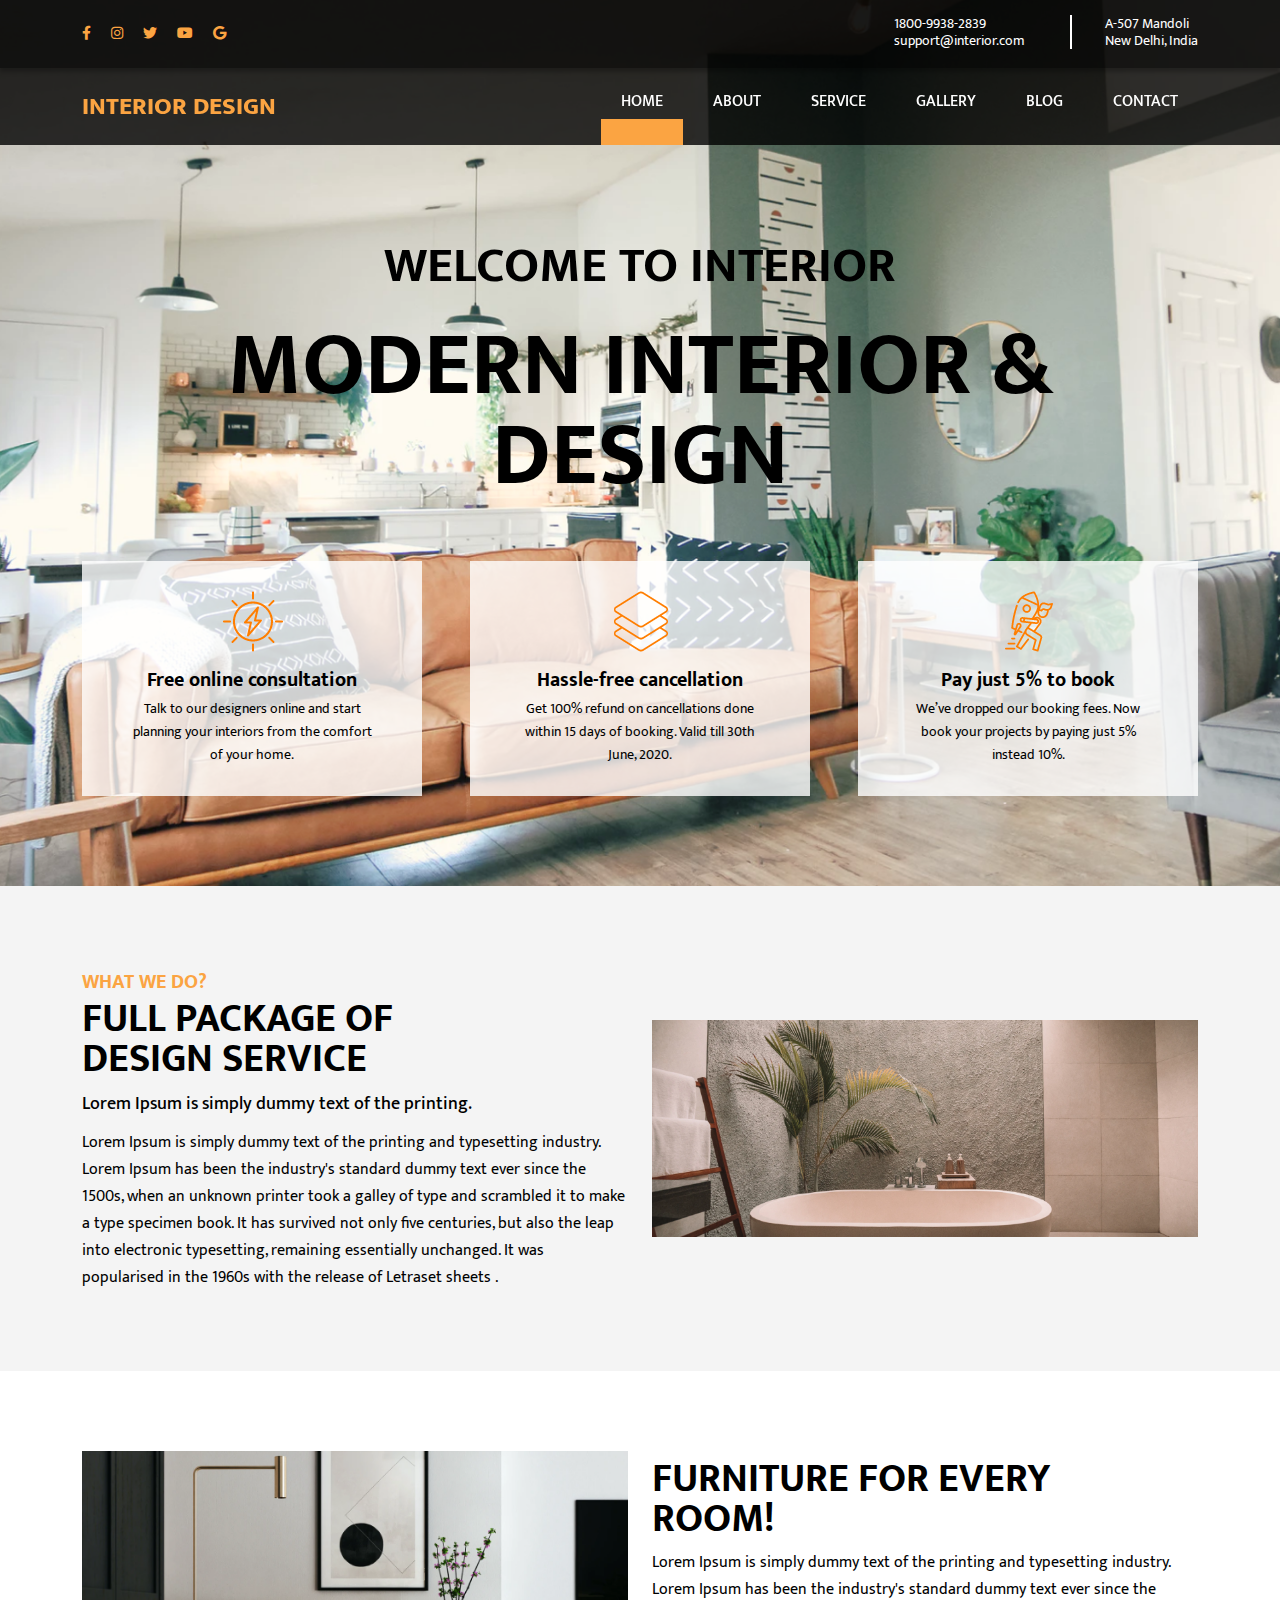
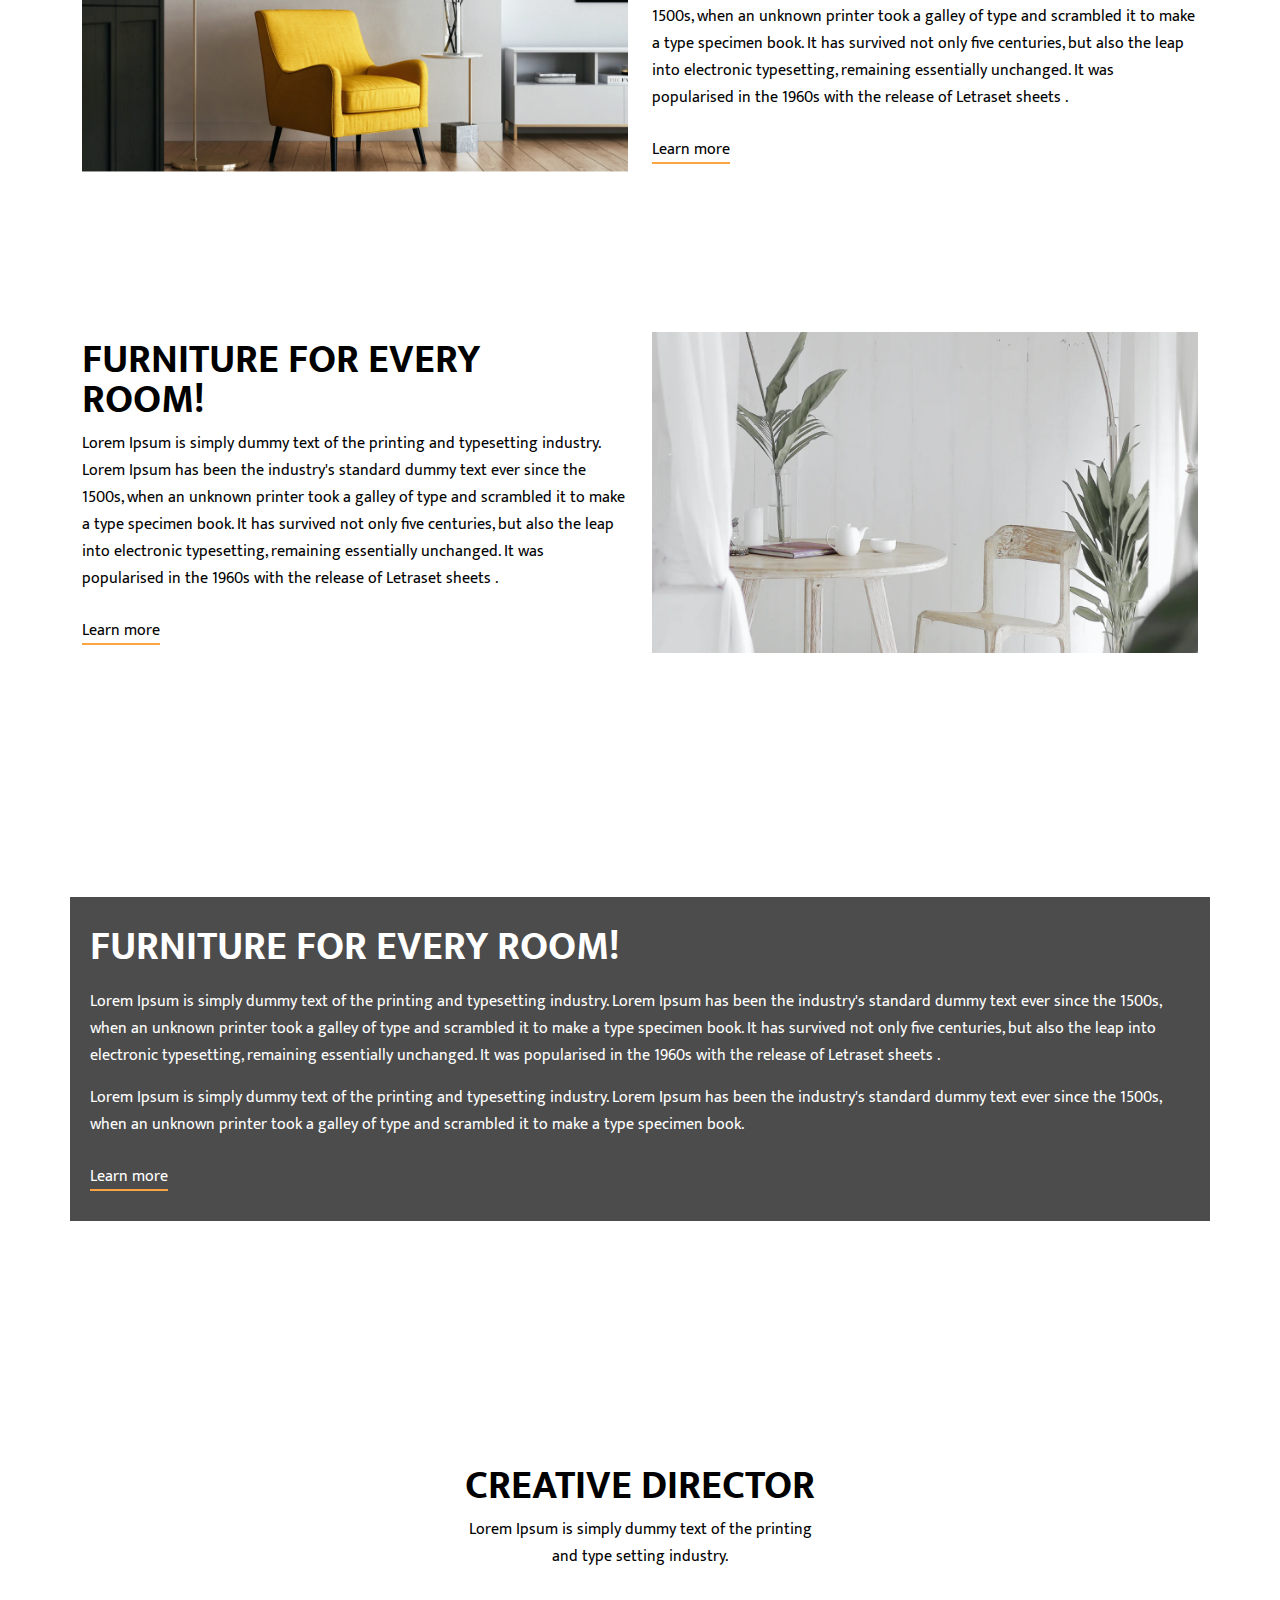
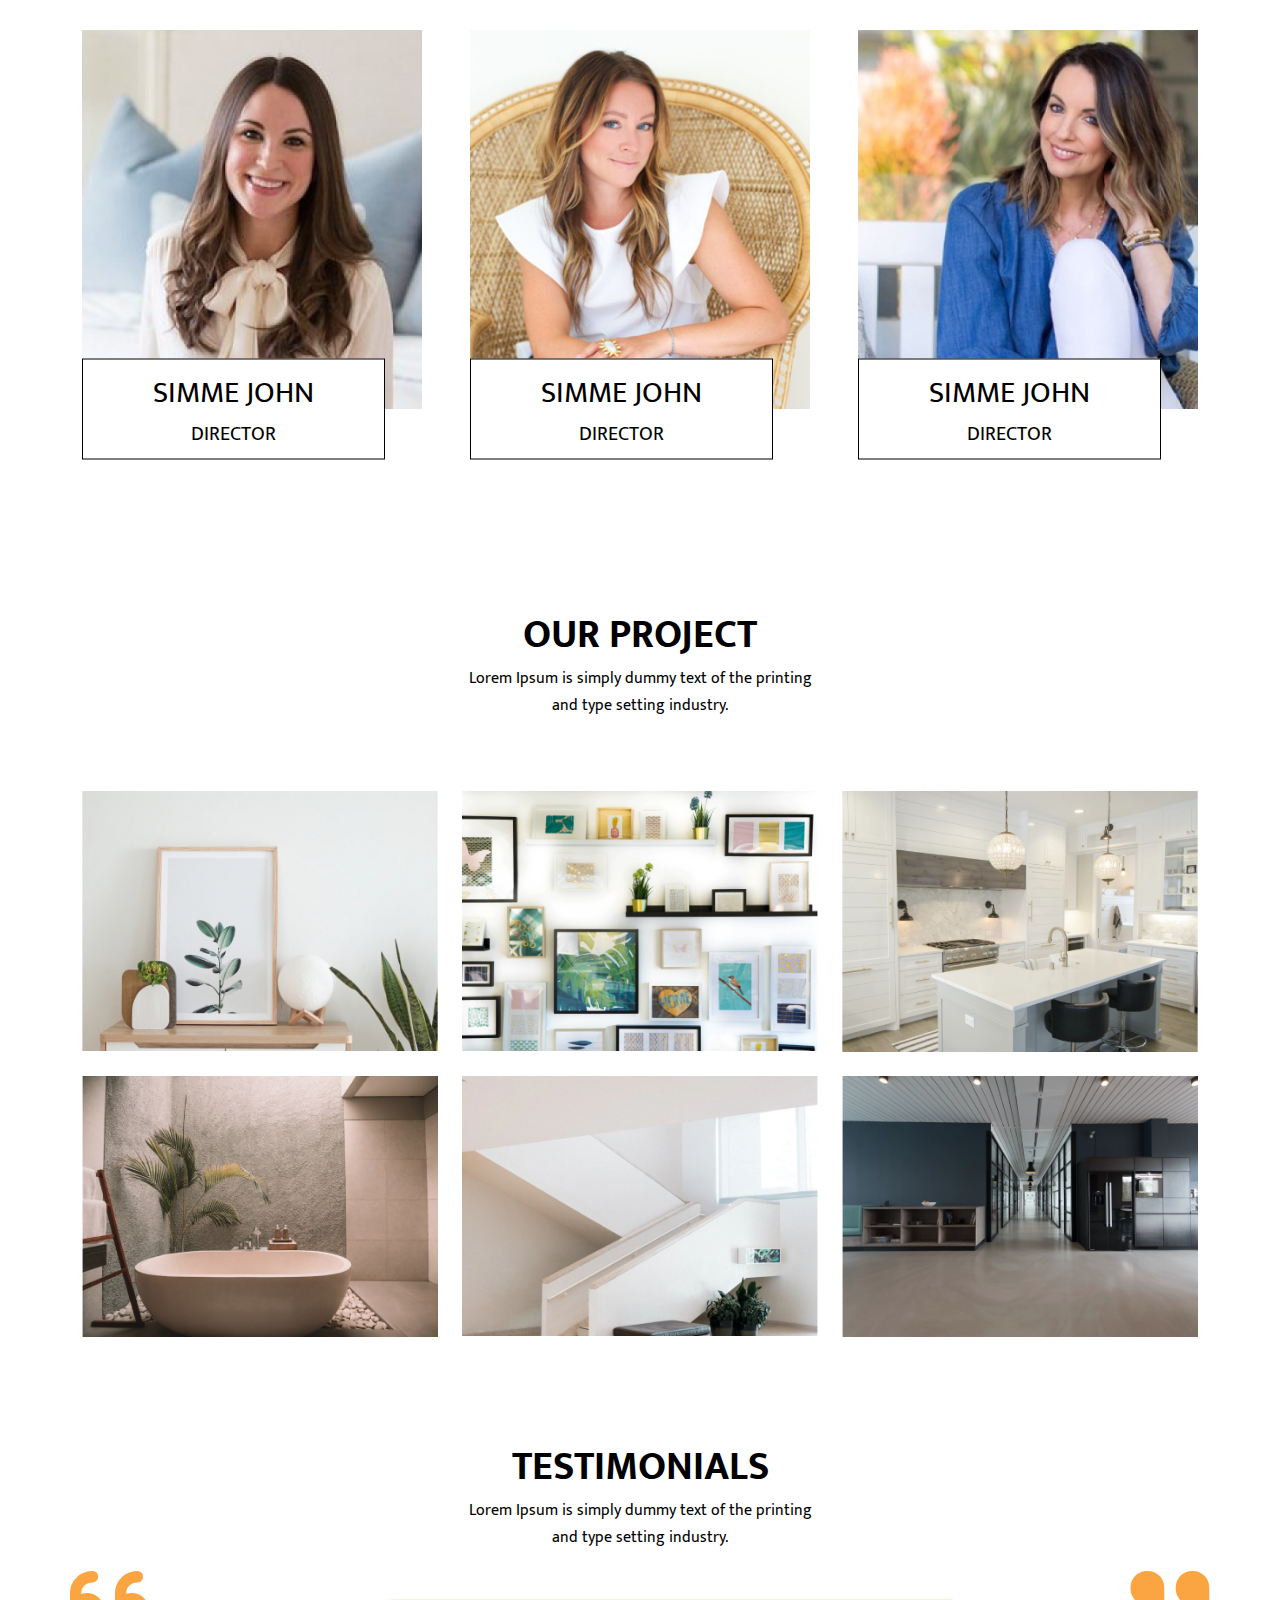
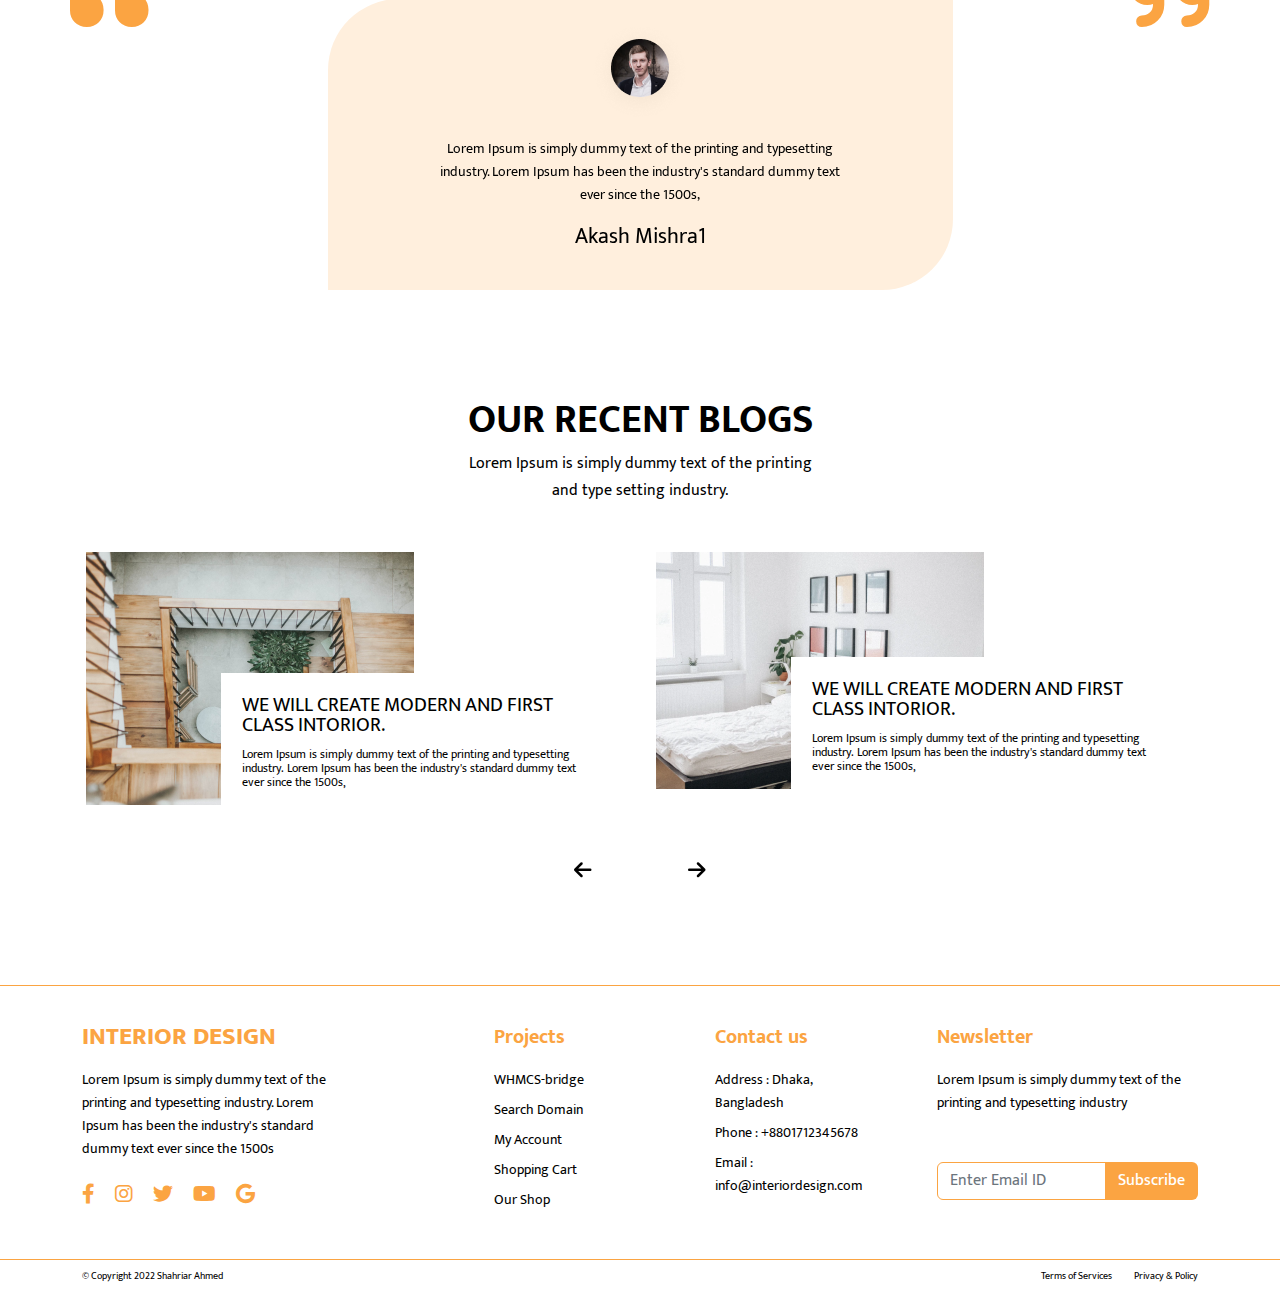
<file: index.html>
<!DOCTYPE html>
<html lang="en">

<head>
    <meta charset="UTF-8">
    <meta http-equiv="X-UA-Compatible" content="IE=edge">
    <meta name="viewport" content="width=device-width, initial-scale=1.0">
    <title>Interior Design | Home</title>
    <!-- Venobox CSS Link -->
    <link rel="stylesheet" href="css/venobox.min.css">
    <!-- Bootstrap CSS Link -->
    <link rel="stylesheet" href="css/bootstrap.min.css">
    <!-- FontAwesome Icon CSS Link -->
    <link rel="stylesheet" href="css/all.min.css">
    <!-- Google Font CSS Link -->
    <link rel="preconnect" href="https://fonts.googleapis.com">
    <link rel="preconnect" href="https://fonts.gstatic.com" crossorigin>
    <link href="https://fonts.googleapis.com/css2?family=Mukta:wght@200;300;400;500;600;700;800&display=swap"
        rel="stylesheet">
    <!-- Slick CSS Link -->
    <link rel="stylesheet" href="css/slick.css">
    <!-- Main CSS Link -->
    <link rel="stylesheet" href="css/style.css">
    <!-- Responsive CSS Link -->
    <link rel="stylesheet" href="css/responsive.css">
</head>

<body>
    <!-- ***************************************
        TOPBAR SECTION START
    **************************************** -->
    <div id="topbar" class="d-none d-lg-block">
        <div class="container">
            <div class="row align-items-center">
                <div class="col-12 col-md-6">
                    <div class="icons">
                        <a href="https://www.facebook.com/" target="_blank">
                            <i class="fa-brands fa-facebook-f"></i>
                        </a>
                        <a href="https://www.instagram.com/" target="_blank">
                            <i class="fa-brands fa-instagram"></i>
                        </a>
                        <a href="https://www.twitter.com/" target="_blank">
                            <i class="fa-brands fa-twitter"></i>
                        </a>
                        <a href="https://www.youtube.com/" target="_blank">
                            <i class="fa-brands fa-youtube"></i>
                        </a>
                        <a href="https://www.google.com/" target="_blank">
                            <i class="fa-brands fa-google"></i>
                        </a>
                    </div>
                </div>
                <div class="col-12 col-md-6 info text-white text-end">
                    <div class="contact-info d-inline-block text-start">
                        <p>1800-9938-2839</p>
                        <p>support@interior.com</p>
                    </div>
                    <div class="location-info d-inline-block text-start">
                        <p>A-507 Mandoli</p>
                        <p>New Delhi, India</p>
                    </div>
                </div>
            </div>
        </div>
    </div>
    <!-- ***************************************
        TOPBAR SECTION END
    **************************************** -->

    <!-- ***************************************
        HEADER SECTION START
    **************************************** -->
    <header class="fixed-top sticky-lg-top">
        <nav class="navbar navbar-expand-lg p-lg-0">
            <div class="container">
                <a class="navbar-brand" href="#">Interior Design</a>
                <button class="navbar-toggler" type="button" data-bs-toggle="collapse"
                    data-bs-target="#navbarSupportedContent" aria-controls="navbarSupportedContent"
                    aria-expanded="false" aria-label="Toggle navigation">
                    <span class="navbar-toggler-icon"></span>
                </button>
                <div class="collapse navbar-collapse" id="navbarSupportedContent">
                    <ul class="navbar-nav ms-auto mb-2 mb-lg-0">
                        <li class="nav-item">
                            <a class="nav-link active" aria-current="page" href="index.html">Home</a>
                        </li>
                        <li class="nav-item">
                            <a class="nav-link" href="about.html">About</a>
                        </li>
                        <li class="nav-item">
                            <a class="nav-link" href="services.html">Service</a>
                        </li>
                        <li class="nav-item">
                            <a class="nav-link" href="gallery.html">Gallery</a>
                        </li>
                        <li class="nav-item">
                            <a class="nav-link" href="blog.html">Blog</a>
                        </li>
                        <li class="nav-item">
                            <a class="nav-link" href="contact.html">Contact</a>
                        </li>
                    </ul>
                </div>
            </div>
        </nav>
    </header>
    <!-- ***************************************
        HEADER SECTION END
    **************************************** -->


    <!-- ***************************************
        HERO SECTION START
    **************************************** -->
    <section id="hero-sec">
        <div class="container">
            <div class="row justify-content-center align-items-end">
                <div class="col-12 col-lg-10 col-xl-10 text-center title">
                    <h3>Welcome to Interior</h3>
                    <h1>Modern Interior & Design</h1>
                </div>
                <div class="col-12">
                    <div class="row gy-sm-3 gy-md-0 gx-lg-5 justify-content-center">
                        <div class="col-12 col-sm-6 col-md-4 feature text-center">
                            <div class="wrapper">
                                <img src="img/home/feature_1.png" alt="feature_1">
                                <h4>Free online consultation</h4>
                                <p>Talk to our designers online and start planning your interiors from the comfort of
                                    your home.</p>
                            </div>
                        </div>
                        <div class="col-12 col-sm-6 col-md-4 feature text-center">
                            <div class="wrapper">
                                <img src="img/home/feature_2.png" alt="feature_2">
                                <h4>Hassle-free cancellation</h4>
                                <p>Get 100% refund on cancellations done within 15 days of booking. Valid till 30th
                                    June, 2020.</p>
                            </div>
                        </div>
                        <div class="col-12 col-sm-6 col-md-4 feature text-center">
                            <div class="wrapper">
                                <img src="img/home/feature_3.png" alt="feature_3">
                                <h4>Pay just 5% to book</h4>
                                <p>We’ve dropped our booking fees. Now book your projects by paying just 5% instead 10%.
                                </p>
                            </div>
                        </div>
                    </div>
                </div>
            </div>
        </div>
    </section>
    <!-- ***************************************
        HERO SECTION END
    **************************************** -->

    <!-- ***************************************
        WHAT WE DO SECTION START
    **************************************** -->
    <section id="what-we-do-sec" class="mb-4">
        <div class="container-fluid bg-gray">
            <div class="container">
                <div class="row align-items-center gy-4 gy-lg-0">
                    <div class="col-12 col-lg-6">
                        <div class="sec-header">
                            <h3>What we do?</h3>
                            <h2>Full Package of design service</h2>
                            <p>Lorem Ipsum is simply dummy text of the printing.</p>
                        </div>
                        <p class="text">Lorem Ipsum is simply dummy text of the printing and typesetting industry. Lorem
                            Ipsum has been the industry's standard dummy text ever since the 1500s, when an unknown
                            printer took a galley of type and scrambled it to make a type specimen book. It has survived
                            not only five centuries, but also the leap into electronic typesetting, remaining
                            essentially unchanged. It was popularised in the 1960s with the release of Letraset sheets .
                        </p>
                    </div>
                    <div class="col-12 col-lg-6">
                        <img src="img/home/what_we_do_1.png" alt="what_we_do_1">
                    </div>
                </div>
            </div>
        </div>
        <div class="container">
            <div class="row align-items-center gy-4 gy-lg-0">
                <div class="col-12 col-lg-6 order-lg-2">
                    <div class="sec-header">
                        <h2>Furniture for every room!</h2>
                    </div>
                    <p class="text">Lorem Ipsum is simply dummy text of the printing and typesetting industry. Lorem
                        Ipsum has been the industry's standard dummy text ever since the 1500s, when an unknown printer
                        took a galley of type and scrambled it to make a type specimen book. It has survived not only
                        five centuries, but also the leap into electronic typesetting, remaining essentially unchanged.
                        It was popularised in the 1960s with the release of Letraset sheets .</p>
                    <a href="#" class="learn-more">Learn more</a>
                </div>
                <div class="col-12 col-lg-6 order-lg-1">
                    <img src="img/home/what_we_do_2.png" alt="what_we_do_2">
                </div>
            </div>
            <div class="row align-items-center gy-4 gy-lg-0">
                <div class="col-12 col-lg-6">
                    <div class="sec-header">
                        <h2>Furniture for every room!</h2>
                    </div>
                    <p class="text">Lorem Ipsum is simply dummy text of the printing and typesetting industry. Lorem
                        Ipsum has been the industry's standard dummy text ever since the 1500s, when an unknown printer
                        took a galley of type and scrambled it to make a type specimen book. It has survived not only
                        five centuries, but also the leap into electronic typesetting, remaining essentially unchanged.
                        It was popularised in the 1960s with the release of Letraset sheets .</p>
                    <a href="#" class="learn-more">Learn more</a>
                </div>
                <div class="col-12 col-lg-6">
                    <img src="img/home/what_we_do_3.png" alt="what_we_do_3">
                </div>
            </div>
        </div>
    </section>
    <!-- ***************************************
        WHAT WE DO SECTION END
    **************************************** -->

    <!-- ***************************************
        CTA SECTION START
    **************************************** -->
    <section id="cta-sec">
        <div class="container-md">
            <div class="wrapper">
                <div class="sec-header">
                    <h2>Furniture for every room!</h2>
                </div>
                <p class="text">Lorem Ipsum is simply dummy text of the printing and typesetting industry. Lorem Ipsum
                    has been the industry's standard dummy text ever since the 1500s, when an unknown printer took a
                    galley of type and scrambled it to make a type specimen book. It has survived not only five
                    centuries, but also the leap into electronic typesetting, remaining essentially unchanged. It was
                    popularised in the 1960s with the release of Letraset sheets .</p>

                <p class="text">Lorem Ipsum is simply dummy text of the printing and typesetting industry. Lorem Ipsum
                    has been the industry's standard dummy text ever since the 1500s, when an unknown printer took a
                    galley of type and scrambled it to make a type specimen book.</p>

                <a href="#" class="learn-more">Learn more</a>
            </div>
        </div>
    </section>
    <!-- ***************************************
        CTA SECTION END
    **************************************** -->

    <!-- ***************************************
        DIRECTORS SECTION START
    **************************************** -->
    <section id="director-sec">
        <div class="container">
            <div class="row justify-content-center">
                <div class="col-12 col-lg-5 col-xl-4 text-center">
                    <div class="sec-header">
                        <h2 class="m-0">Creative director</h2>
                    </div>
                    <p class="text">Lorem Ipsum is simply dummy text of the printing and type setting industry.</p>
                </div>
            </div>
            <div class="row justify-content-center justify-content-md-between gx-md-5">
                <div class="col-12 col-sm-6 col-md-4">
                    <img src="img/director/director_1.png" alt="director_1">
                    <div class="director-info text-center">
                        <h3 class="name">Simme john</h3>
                        <p class="designation">Director</p>
                    </div>
                </div>
                <div class="col-12 col-sm-6 col-md-4">
                    <img src="img/director/director_2.png" alt="director_2">
                    <div class="director-info text-center">
                        <h3 class="name">Simme john</h3>
                        <p class="designation">Director</p>
                    </div>
                </div>
                <div class="col-12 col-sm-6 col-md-4">
                    <img src="img/director/director_3.png" alt="director_3">
                    <div class="director-info text-center">
                        <h3 class="name">Simme john</h3>
                        <p class="designation">Director</p>
                    </div>
                </div>
            </div>
        </div>
    </section>
    <!-- ***************************************
        DIRECTORS SECTION END
    **************************************** -->

    <!-- ***************************************
        PROJECT SECTION START
    **************************************** -->
    <section id="project-sec">
        <div class="container">
            <div class="row justify-content-center">
                <div class="col-12 col-lg-5 col-xl-4 text-center">
                    <div class="sec-header">
                        <h2 class="m-0">Our project</h2>
                    </div>
                    <p class="text">Lorem Ipsum is simply dummy text of the printing and type setting industry.</p>
                </div>
            </div>
            <div class="row justify-content-center mt-2 mt-md-5 gy-4">
                <div class="col-12 col-sm-6 col-md-4">
                    <div class="project-item text-center">
                        <div class="overlay d-flex justify-content-center align-items-center">
                            <a class="project-link" data-gall="gallery01" href="img/project/project_1.png">View</a>
                        </div>
                        <img src="img/project/project_1.png" alt="project_1">
                    </div>
                </div>
                <div class="col-12 col-sm-6 col-md-4">
                    <div class="project-item text-center">
                        <div class="overlay d-flex justify-content-center align-items-center">
                            <a class="project-link" data-gall="gallery01" href="img/project/project_2.png">View</a>
                        </div>
                        <img src="img/project/project_2.png" alt="project_2">
                    </div>
                </div>
                <div class="col-12 col-sm-6 col-md-4">
                    <div class="project-item text-center">
                        <div class="overlay d-flex justify-content-center align-items-center">
                            <a class="project-link" data-gall="gallery01" href="img/project/project_3.png">View</a>
                        </div>
                        <img src="img/project/project_3.png" alt="project_3">
                    </div>
                </div>
                <div class="col-12 col-sm-6 col-md-4">
                    <div class="project-item text-center">
                        <div class="overlay d-flex justify-content-center align-items-center">
                            <a class="project-link" data-gall="gallery01" href="img/project/project_4.png">View</a>
                        </div>
                        <img src="img/project/project_4.png" alt="project_4">
                    </div>
                </div>
                <div class="col-12 col-sm-6 col-md-4">
                    <div class="project-item text-center">
                        <div class="overlay d-flex justify-content-center align-items-center">
                            <a class="project-link" data-gall="gallery01" href="img/project/project_5.png">View</a>
                        </div>
                        <img src="img/project/project_5.png" alt="project_5">
                    </div>
                </div>
                <div class="col-12 col-sm-6 col-md-4">
                    <div class="project-item text-center">
                        <div class="overlay d-flex justify-content-center align-items-center">
                            <a class="project-link" data-gall="gallery01" href="img/project/project_6.png">View</a>
                        </div>
                        <img src="img/project/project_6.png" alt="project_6">
                    </div>
                </div>
            </div>
        </div>
    </section>
    <!-- ***************************************
        PROJECT SECTION END
    **************************************** -->

    <!-- ***************************************
        TESTIMONY SECTION START
    **************************************** -->
    <section id="testimony-sec">
        <div class="container">
            <div class="row justify-content-center">
                <div class="col-12 col-lg-5 col-xl-4 text-center">
                    <div class="sec-header">
                        <h2 class="m-0">Testimonials</h2>
                    </div>
                    <p class="text">Lorem Ipsum is simply dummy text of the printing and type setting industry.</p>
                </div>
            </div>
            <div class="row justify-content-center mt-5 testimony-slider-wrapper">
                <div class="col-10 col-md-7">
                    <div class="row testimony-slider">
                        <div class="col-12 review-wrapper">
                            <div class="review-inner text-center">
                                <img src="img/testimony/reviewer_photo.png" alt="reviewer_photo" class="mx-auto">
                                <p class="review">Lorem Ipsum is simply dummy text of the printing and typesetting
                                    industry. Lorem Ipsum has been the industry's standard dummy text ever since the
                                    1500s,</p>
                                <h3 class="reviewer-name">Akash Mishra1</h3>
                            </div>
                        </div>
                        <div class="col-12 review-wrapper">
                            <div class="review-inner text-center">
                                <img src="img/testimony/reviewer_photo.png" alt="reviewer_photo" class="mx-auto">
                                <p class="review">Lorem Ipsum is simply dummy text of the printing and typesetting
                                    industry. Lorem Ipsum has been the industry's standard dummy text ever since the
                                    1500s,</p>
                                <h3 class="reviewer-name">Akash Mishra2</h3>
                            </div>
                        </div>
                        <div class="col-12 review-wrapper">
                            <div class="review-inner text-center">
                                <img src="img/testimony/reviewer_photo.png" alt="reviewer_photo" class="mx-auto">
                                <p class="review">Lorem Ipsum is simply dummy text of the printing and typesetting
                                    industry. Lorem Ipsum has been the industry's standard dummy text ever since the
                                    1500s,</p>
                                <h3 class="reviewer-name">Akash Mishra3</h3>
                            </div>
                        </div>
                    </div>
                </div>
            </div>
        </div>
    </section>
    <!-- ***************************************
        TESTIMONY SECTION END
    **************************************** -->

    <!-- ***************************************
        BLOG SECTION START
    **************************************** -->
    <section id="blog-sec" class="mb-5">
        <div class="container">
            <div class="row justify-content-center">
                <div class="col-12 col-lg-5 col-xl-4 text-center">
                    <div class="sec-header">
                        <h2 class="m-0">Our recent blogs</h2>
                    </div>
                    <p class="text">Lorem Ipsum is simply dummy text of the printing and type setting industry.</p>
                </div>
            </div>
            <div class="row justify-content-center mt-5 blog-slider">
                <div class="col-12 col-sm-6 blog-item">
                    <img src="img/blog/blog_1.png" alt="blog_1">
                    <div class="content">
                        <h3>We will create modern and first class intorior.</h3>
                        <p>Lorem Ipsum is simply dummy text of the printing and typesetting industry. Lorem Ipsum has
                            been the industry's standard dummy text ever since the 1500s, </p>
                    </div>
                </div>
                <div class="col-12 col-sm-6 blog-item">
                    <img src="img/blog/blog_2.png" alt="blog_2">
                    <div class="content">
                        <h3>We will create modern and first class intorior.</h3>
                        <p>Lorem Ipsum is simply dummy text of the printing and typesetting industry. Lorem Ipsum has
                            been the industry's standard dummy text ever since the 1500s, </p>
                    </div>
                </div>
                <div class="col-12 col-sm-6 blog-item">
                    <img src="img/blog/blog_3.png" alt="blog_3">
                    <div class="content">
                        <h3>We will create modern and first class intorior.</h3>
                        <p>Lorem Ipsum is simply dummy text of the printing and typesetting industry. Lorem Ipsum has
                            been the industry's standard dummy text ever since the 1500s, </p>
                    </div>
                </div>
                <div class="col-12 col-sm-6 blog-item">
                    <img src="img/blog/blog_4.png" alt="blog_4">
                    <div class="content">
                        <h3>We will create modern and first class intorior.</h3>
                        <p>Lorem Ipsum is simply dummy text of the printing and typesetting industry. Lorem Ipsum has
                            been the industry's standard dummy text ever since the 1500s, </p>
                    </div>
                </div>
                <div class="col-12 col-sm-6 blog-item">
                    <img src="img/blog/blog_5.png" alt="blog_5">
                    <div class="content">
                        <h3>We will create modern and first class intorior.</h3>
                        <p>Lorem Ipsum is simply dummy text of the printing and typesetting industry. Lorem Ipsum has
                            been the industry's standard dummy text ever since the 1500s, </p>
                    </div>
                </div>
                <div class="col-12 col-sm-6 blog-item">
                    <img src="img/blog/blog_6.png" alt="blog_6">
                    <div class="content">
                        <h3>We will create modern and first class intorior.</h3>
                        <p>Lorem Ipsum is simply dummy text of the printing and typesetting industry. Lorem Ipsum has
                            been the industry's standard dummy text ever since the 1500s, </p>
                    </div>
                </div>
            </div>
        </div>
    </section>
    <!-- ***************************************
        BLOG SECTION END
    **************************************** -->

    <!-- ***************************************
        FOOTER SECTION START
    **************************************** -->
    <footer>
        <div class="container">
            <div class="row justify-content-between mb-5 gy-4 gy-md-0">
                <div class="col-12 col-md-6 col-lg-3">
                    <h2 class="brand d-inline-block">
                        <a href="index.html">Interior design</a>
                    </h2>
                    <p class="text">Lorem Ipsum is simply dummy text of the printing and typesetting industry. Lorem
                        Ipsum has been the industry's standard dummy text ever since the 1500s</p>
                    <div class="icons mt-4">
                        <a href="https://www.facebook.com/" target="_blank">
                            <i class="fa-brands fa-facebook-f"></i>
                        </a>
                        <a href="https://www.instagram.com/" target="_blank">
                            <i class="fa-brands fa-instagram"></i>
                        </a>
                        <a href="https://www.twitter.com/" target="_blank">
                            <i class="fa-brands fa-twitter"></i>
                        </a>
                        <a href="https://www.youtube.com/" target="_blank">
                            <i class="fa-brands fa-youtube"></i>
                        </a>
                        <a href="https://www.google.com/" target="_blank">
                            <i class="fa-brands fa-google"></i>
                        </a>
                    </div>
                </div>
                <div class="col-6 col-md-3 col-lg-2 offset-xl-1">
                    <h3 class="title">Projects</h3>
                    <ul>
                        <li><a href="#">WHMCS-bridge</a></li>
                        <li><a href="#">Search Domain</a></li>
                        <li><a href="#">My Account</a></li>
                        <li><a href="#">Shopping Cart</a></li>
                        <li><a href="#">Our Shop</a></li>
                    </ul>
                </div>
                <div class="col-6 col-md-3 col-lg-2">
                    <h3 class="title">Contact us</h3>
                    <ul>
                        <li>Address : <a href="#">Dhaka, Bangladesh</a></li>
                        <li>Phone : <a href="#">+8801712345678</a></li>
                        <li>Email : <a href="#">info@interiordesign.com</a></li>
                    </ul>
                </div>
                <div class="col-12 col-lg-4 col-xl-3">
                    <h3 class="title">Newsletter</h3>
                    <p class="text">Lorem Ipsum is simply dummy text of the printing and typesetting industry</p>
                    <div class="input-group mt-3 mt-lg-5 subscibe-form">
                        <input type="text" class="form-control" placeholder="Enter Email ID">
                        <button class="btn" type="button" id="button-addon2">Subscribe</button>
                    </div>
                </div>
            </div>
        </div>
        <div class="container-fluid  footer-bottom">
            <div class="container">
                <div class="row justify-content-between">
                    <div class="col-12 col-sm-6">
                        <p class="text-center text-sm-start">&copy; Copyright 2022 Shahriar Ahmed</p>
                    </div>
                    <div class="col-12 col-sm-6 pt-2 pt-sm-0 text-center text-sm-end">
                        <a href="#">Terms of Services</a>
                        <a href="#">Privacy & Policy</a>
                    </div>
                </div>
            </div>
        </div>
    </footer>
    <!-- ***************************************
        FOOTER SECTION END
    **************************************** -->





    <!-- jQuery Script -->
    <script src="js/jquery-1.12.4.min.js"></script>
    <!-- Plugin Scripts -->
    <script src="js/slick.min.js"></script>
    <script src="js/venobox.min.js"></script>
    <!-- Bootstrap Script -->
    <script src="js/bootstrap.min.js"></script>
    <!-- Custom Script -->
    <script src="js/script.js"></script>
</body>

</html>
</file>
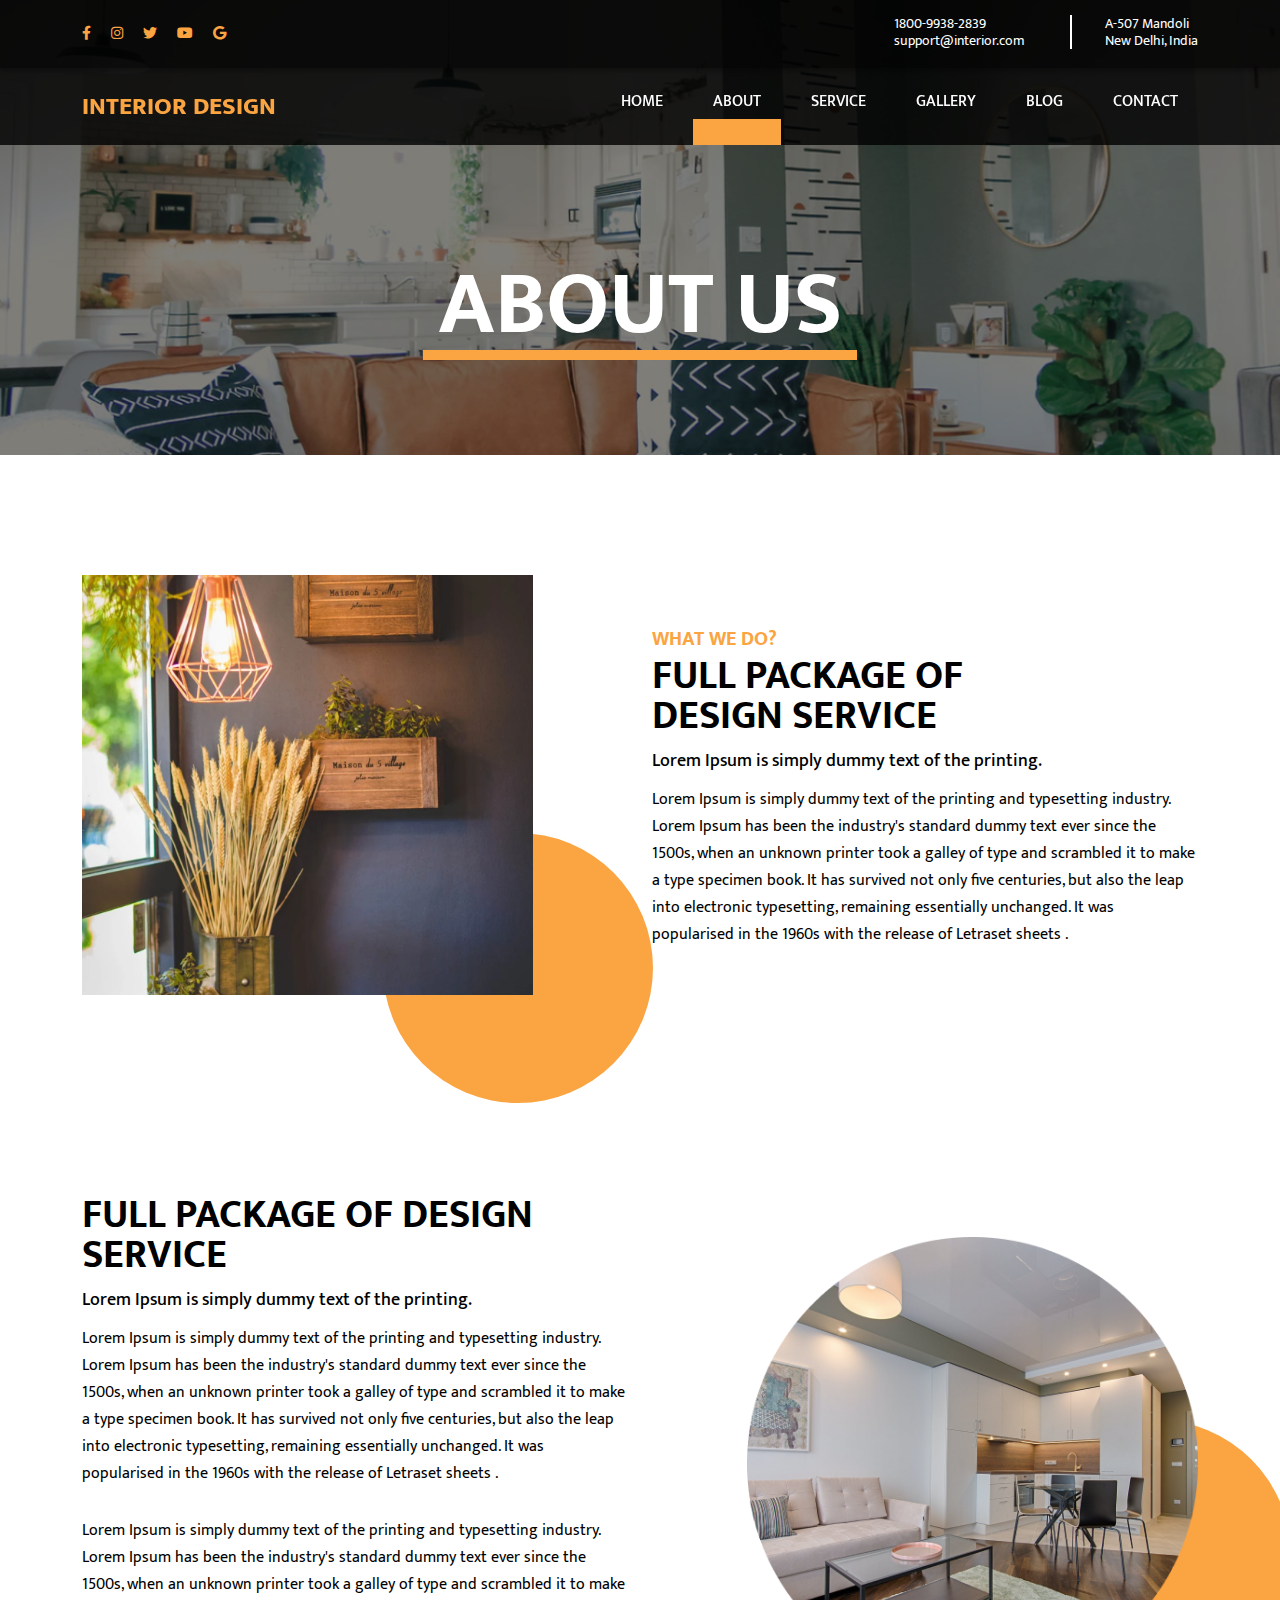
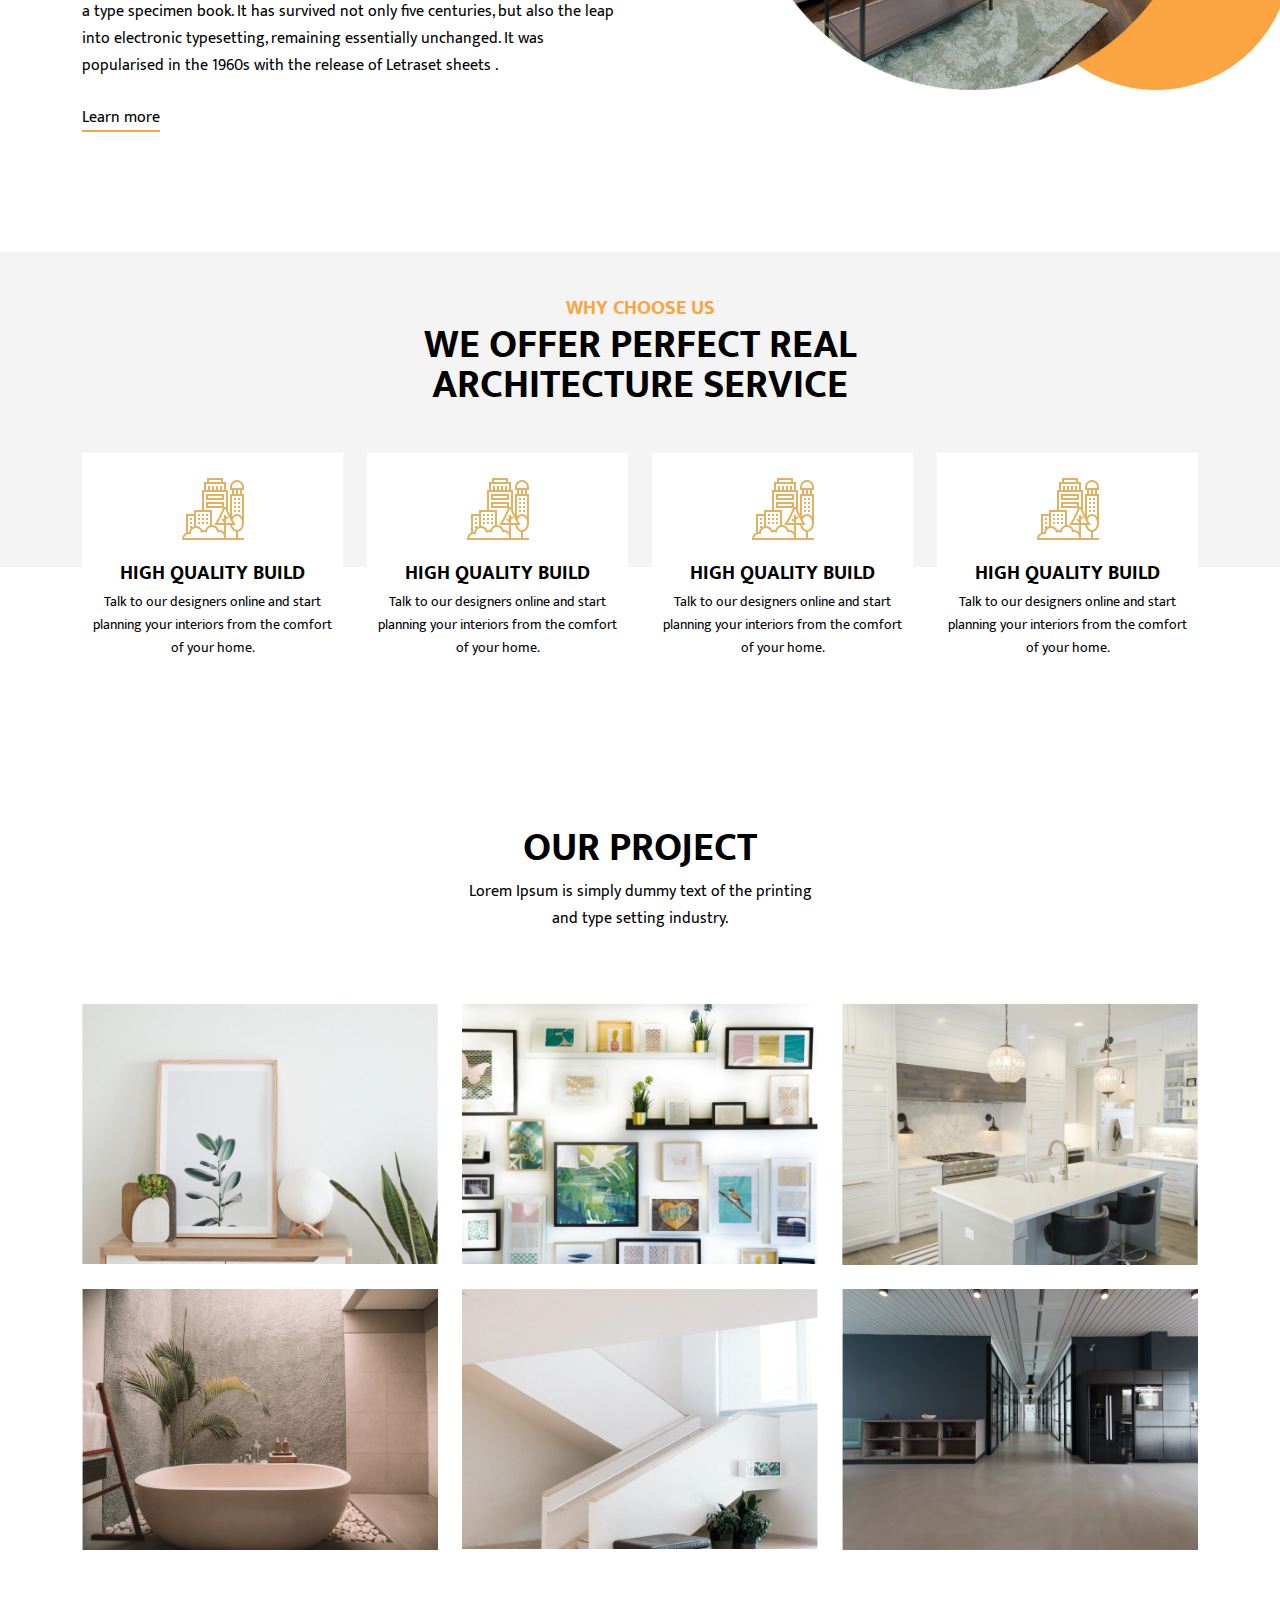
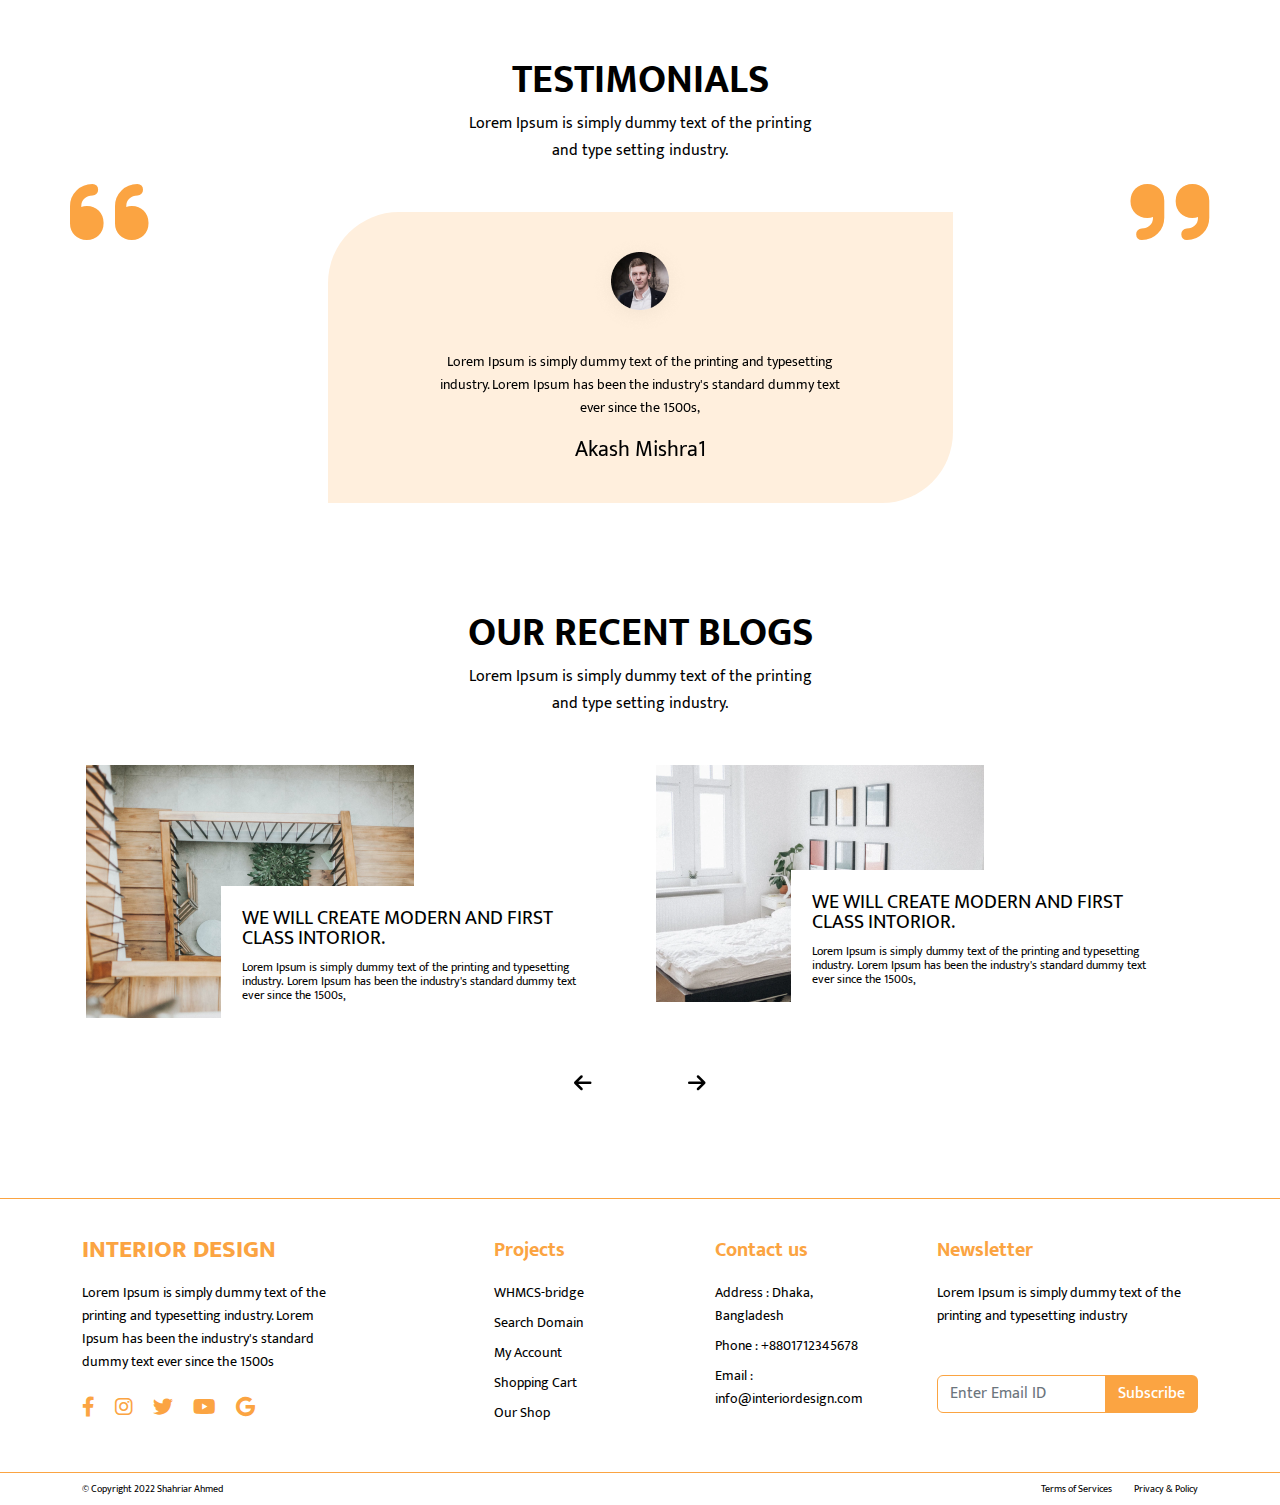
<file: about.html>
<!DOCTYPE html>
<html lang="en">

<head>
    <meta charset="UTF-8">
    <meta http-equiv="X-UA-Compatible" content="IE=edge">
    <meta name="viewport" content="width=device-width, initial-scale=1.0">
    <title>Interior Design | About</title>
    <!-- Venobox CSS Link -->
    <link rel="stylesheet" href="css/venobox.min.css">
    <!-- Bootstrap CSS Link -->
    <link rel="stylesheet" href="css/bootstrap.min.css">
    <!-- FontAwesome Icon CSS Link -->
    <link rel="stylesheet" href="css/all.min.css">
    <!-- Google Font CSS Link -->
    <link rel="preconnect" href="https://fonts.googleapis.com">
    <link rel="preconnect" href="https://fonts.gstatic.com" crossorigin>
    <link href="https://fonts.googleapis.com/css2?family=Mukta:wght@200;300;400;500;600;700;800&display=swap"
        rel="stylesheet">
    <!-- Slick CSS Link -->
    <link rel="stylesheet" href="css/slick.css">
    <!-- Main CSS Link -->
    <link rel="stylesheet" href="css/style.css">
    <!-- Responsive CSS Link -->
    <link rel="stylesheet" href="css/responsive.css">
</head>

<body>
    <!-- ***************************************
        TOPBAR SECTION START
    **************************************** -->
    <div id="topbar" class="d-none d-lg-block">
        <div class="container">
            <div class="row align-items-center">
                <div class="col-12 col-md-6">
                    <div class="icons">
                        <a href="https://www.facebook.com/" target="_blank">
                            <i class="fa-brands fa-facebook-f"></i>
                        </a>
                        <a href="https://www.instagram.com/" target="_blank">
                            <i class="fa-brands fa-instagram"></i>
                        </a>
                        <a href="https://www.twitter.com/" target="_blank">
                            <i class="fa-brands fa-twitter"></i>
                        </a>
                        <a href="https://www.youtube.com/" target="_blank">
                            <i class="fa-brands fa-youtube"></i>
                        </a>
                        <a href="https://www.google.com/" target="_blank">
                            <i class="fa-brands fa-google"></i>
                        </a>
                    </div>
                </div>
                <div class="col-12 col-md-6 info text-white text-end">
                    <div class="contact-info d-inline-block text-start">
                        <p>1800-9938-2839</p>
                        <p>support@interior.com</p>
                    </div>
                    <div class="location-info d-inline-block text-start">
                        <p>A-507 Mandoli</p>
                        <p>New Delhi, India</p>
                    </div>
                </div>
            </div>
        </div>
    </div>
    <!-- ***************************************
        TOPBAR SECTION END
    **************************************** -->

    <!-- ***************************************
        HEADER SECTION START
    **************************************** -->
    <header class="fixed-top sticky-lg-top">
        <nav class="navbar navbar-expand-lg p-lg-0">
            <div class="container">
                <a class="navbar-brand" href="#">Interior Design</a>
                <button class="navbar-toggler" type="button" data-bs-toggle="collapse"
                    data-bs-target="#navbarSupportedContent" aria-controls="navbarSupportedContent"
                    aria-expanded="false" aria-label="Toggle navigation">
                    <span class="navbar-toggler-icon"></span>
                </button>
                <div class="collapse navbar-collapse" id="navbarSupportedContent">
                    <ul class="navbar-nav ms-auto mb-2 mb-lg-0">
                        <li class="nav-item">
                            <a class="nav-link" aria-current="page" href="index.html">Home</a>
                        </li>
                        <li class="nav-item">
                            <a class="nav-link active" href="about.html">About</a>
                        </li>
                        <li class="nav-item">
                            <a class="nav-link" href="services.html">Service</a>
                        </li>
                        <li class="nav-item">
                            <a class="nav-link" href="gallery.html">Gallery</a>
                        </li>
                        <li class="nav-item">
                            <a class="nav-link" href="blog.html">Blog</a>
                        </li>
                        <li class="nav-item">
                            <a class="nav-link" href="contact.html">Contact</a>
                        </li>
                    </ul>
                </div>
            </div>
        </nav>
    </header>
    <!-- ***************************************
        HEADER SECTION END
    **************************************** -->


    <!-- ***************************************
        PAGE HEADER SECTION START
    **************************************** -->
    <section id="page-header">
        <div class="container">
            <div class="title text-center">
                <h2>About us</h2>
            </div>
        </div>
    </section>
    <!-- ***************************************
        PAGE HEADER SECTION END
    **************************************** -->

    <!-- ***************************************
        ABOUT SECTION START
    **************************************** -->
    <section id="about-sec">
        <div class="container">
            <div class="row gy-5 gy-lg-0 align-items-center justify-content-sm-center justify-content-lg-between">
                <div class="col-12 col-sm-10 col-lg-5 img">
                    <img src="img/about/what_we_do_1.png" alt="what_we_do_1">
                </div>
                <div class="col-12 col-lg-6">
                    <div class="sec-header">
                        <h3>What we do?</h3>
                        <h2>Full Package of design service</h2>
                        <p>Lorem Ipsum is simply dummy text of the printing.</p>
                    </div>
                    <p class="text">Lorem Ipsum is simply dummy text of the printing and typesetting industry. Lorem
                        Ipsum has been the industry's standard dummy text ever since the 1500s, when an unknown
                        printer took a galley of type and scrambled it to make a type specimen book. It has survived
                        not only five centuries, but also the leap into electronic typesetting, remaining
                        essentially unchanged. It was popularised in the 1960s with the release of Letraset sheets .
                    </p>
                </div>
            </div>
            <div class="row gy-5 gy-lg-0 align-items-center justify-content-sm-center justify-content-lg-between">
                <div class="col-12 col-lg-6">
                    <div class="sec-header">
                        <h2 class="me-0">Full Package of design service</h2>
                        <p>Lorem Ipsum is simply dummy text of the printing.</p>
                    </div>
                    <p class="text">Lorem Ipsum is simply dummy text of the printing and typesetting industry. Lorem
                        Ipsum has been the industry's standard dummy text ever since the 1500s, when an unknown printer
                        took a galley of type and scrambled it to make a type specimen book. It has survived not only
                        five centuries, but also the leap into electronic typesetting, remaining essentially unchanged.
                        It was popularised in the 1960s with the release of Letraset sheets .</p>
                    <p class="text">Lorem Ipsum is simply dummy text of the printing and typesetting industry. Lorem
                        Ipsum has been the industry's standard dummy text ever since the 1500s, when an unknown printer
                        took a galley of type and scrambled it to make a type specimen book. It has survived not only
                        five centuries, but also the leap into electronic typesetting, remaining essentially unchanged.
                        It was popularised in the 1960s with the release of Letraset sheets .</p>
                    <a href="#" class="learn-more">Learn more</a>
                </div>
                <div class="col-12 col-sm-10 col-lg-5 img">
                    <img src="img/about/what_we_do_2.png" alt="what_we_do_2">
                </div>
            </div>
        </div>
    </section>
    <!-- ***************************************
        ABOUT SECTION END
    **************************************** -->
    
    <!-- ***************************************
        FEATURES SECTION START
    **************************************** -->
    <section id="feature-sec" class="">
        <div class="container">
            <div class="row justify-content-center mb-5">
                <div class="col-12 col-lg-6">
                    <div class="sec-header">
                        <h3 class="text-center">WHY CHOOSE US</h3>
                        <h2 class="me-0 text-center">We offer perfect real architecture service</h2>
                    </div>
                </div>
            </div>
            <div class="row feature-wrapper">
                <div class="col-12 col-sm-6 col-lg-3 text-center">
                    <div class="feature">
                        <img src="img/about/feature_1.png" alt="feature_1">
                    <h3 class="text-center">High Quality Build</h3>
                    <p class="text-center">Talk to our designers online and start planning your interiors from the comfort of your home.</p>
                    </div>
                </div>
                <div class="col-12 col-sm-6 col-lg-3 text-center">
                    <div class="feature">
                        <img src="img/about/feature_1.png" alt="feature_1">
                    <h3 class="text-center">High Quality Build</h3>
                    <p class="text-center">Talk to our designers online and start planning your interiors from the comfort of your home.</p>
                    </div>
                </div>
                <div class="col-12 col-sm-6 col-lg-3 text-center">
                    <div class="feature">
                        <img src="img/about/feature_1.png" alt="feature_1">
                    <h3 class="text-center">High Quality Build</h3>
                    <p class="text-center">Talk to our designers online and start planning your interiors from the comfort of your home.</p>
                    </div>
                </div>
                <div class="col-12 col-sm-6 col-lg-3 text-center">
                    <div class="feature">
                        <img src="img/about/feature_1.png" alt="feature_1">
                    <h3 class="text-center">High Quality Build</h3>
                    <p class="text-center">Talk to our designers online and start planning your interiors from the comfort of your home.</p>
                    </div>
                </div>
            </div>
        </div>
    </section>
    <!-- ***************************************
        FEATURES SECTION END
    **************************************** -->

    <!-- ***************************************
        PROJECT SECTION START
    **************************************** -->
    <section id="project-sec">
        <div class="container">
            <div class="row justify-content-center">
                <div class="col-12 col-lg-5 col-xl-4 text-center">
                    <div class="sec-header">
                        <h2 class="m-0">Our project</h2>
                    </div>
                    <p class="text">Lorem Ipsum is simply dummy text of the printing and type setting industry.</p>
                </div>
            </div>
            <div class="row justify-content-center mt-2 mt-md-5 gy-4">
                <div class="col-12 col-sm-6 col-md-4">
                    <div class="project-item text-center">
                        <div class="overlay d-flex justify-content-center align-items-center">
                            <a class="project-link" data-gall="gallery01" href="img/project/project_1.png">View</a>
                        </div>
                        <img src="img/project/project_1.png" alt="project_1">
                    </div>
                </div>
                <div class="col-12 col-sm-6 col-md-4">
                    <div class="project-item text-center">
                        <div class="overlay d-flex justify-content-center align-items-center">
                            <a class="project-link" data-gall="gallery01" href="img/project/project_2.png">View</a>
                        </div>
                        <img src="img/project/project_2.png" alt="project_2">
                    </div>
                </div>
                <div class="col-12 col-sm-6 col-md-4">
                    <div class="project-item text-center">
                        <div class="overlay d-flex justify-content-center align-items-center">
                            <a class="project-link" data-gall="gallery01" href="img/project/project_3.png">View</a>
                        </div>
                        <img src="img/project/project_3.png" alt="project_3">
                    </div>
                </div>
                <div class="col-12 col-sm-6 col-md-4">
                    <div class="project-item text-center">
                        <div class="overlay d-flex justify-content-center align-items-center">
                            <a class="project-link" data-gall="gallery01" href="img/project/project_4.png">View</a>
                        </div>
                        <img src="img/project/project_4.png" alt="project_4">
                    </div>
                </div>
                <div class="col-12 col-sm-6 col-md-4">
                    <div class="project-item text-center">
                        <div class="overlay d-flex justify-content-center align-items-center">
                            <a class="project-link" data-gall="gallery01" href="img/project/project_5.png">View</a>
                        </div>
                        <img src="img/project/project_5.png" alt="project_5">
                    </div>
                </div>
                <div class="col-12 col-sm-6 col-md-4">
                    <div class="project-item text-center">
                        <div class="overlay d-flex justify-content-center align-items-center">
                            <a class="project-link" data-gall="gallery01" href="img/project/project_6.png">View</a>
                        </div>
                        <img src="img/project/project_6.png" alt="project_6">
                    </div>
                </div>
            </div>
        </div>
    </section>
    <!-- ***************************************
        PROJECT SECTION END
    **************************************** -->

    <!-- ***************************************
        TESTIMONY SECTION START
    **************************************** -->
    <section id="testimony-sec">
        <div class="container">
            <div class="row justify-content-center">
                <div class="col-12 col-lg-5 col-xl-4 text-center">
                    <div class="sec-header">
                        <h2 class="m-0">Testimonials</h2>
                    </div>
                    <p class="text">Lorem Ipsum is simply dummy text of the printing and type setting industry.</p>
                </div>
            </div>
            <div class="row justify-content-center mt-5 testimony-slider-wrapper">
                <div class="col-10 col-md-7">
                    <div class="row testimony-slider">
                        <div class="col-12 review-wrapper">
                            <div class="review-inner text-center">
                                <img src="img/testimony/reviewer_photo.png" alt="reviewer_photo" class="mx-auto">
                                <p class="review">Lorem Ipsum is simply dummy text of the printing and typesetting
                                    industry. Lorem Ipsum has been the industry's standard dummy text ever since the
                                    1500s,</p>
                                <h3 class="reviewer-name">Akash Mishra1</h3>
                            </div>
                        </div>
                        <div class="col-12 review-wrapper">
                            <div class="review-inner text-center">
                                <img src="img/testimony/reviewer_photo.png" alt="reviewer_photo" class="mx-auto">
                                <p class="review">Lorem Ipsum is simply dummy text of the printing and typesetting
                                    industry. Lorem Ipsum has been the industry's standard dummy text ever since the
                                    1500s,</p>
                                <h3 class="reviewer-name">Akash Mishra2</h3>
                            </div>
                        </div>
                        <div class="col-12 review-wrapper">
                            <div class="review-inner text-center">
                                <img src="img/testimony/reviewer_photo.png" alt="reviewer_photo" class="mx-auto">
                                <p class="review">Lorem Ipsum is simply dummy text of the printing and typesetting
                                    industry. Lorem Ipsum has been the industry's standard dummy text ever since the
                                    1500s,</p>
                                <h3 class="reviewer-name">Akash Mishra3</h3>
                            </div>
                        </div>
                    </div>
                </div>
            </div>
        </div>
    </section>
    <!-- ***************************************
        TESTIMONY SECTION END
    **************************************** -->

    <!-- ***************************************
        BLOG SECTION START
    **************************************** -->
    <section id="blog-sec" class="mb-5">
        <div class="container">
            <div class="row justify-content-center">
                <div class="col-12 col-lg-5 col-xl-4 text-center">
                    <div class="sec-header">
                        <h2 class="m-0">Our recent blogs</h2>
                    </div>
                    <p class="text">Lorem Ipsum is simply dummy text of the printing and type setting industry.</p>
                </div>
            </div>
            <div class="row justify-content-center mt-5 blog-slider">
                <div class="col-12 col-sm-6 blog-item">
                    <img src="img/blog/blog_1.png" alt="blog_1">
                    <div class="content">
                        <h3>We will create modern and first class intorior.</h3>
                        <p>Lorem Ipsum is simply dummy text of the printing and typesetting industry. Lorem Ipsum has
                            been the industry's standard dummy text ever since the 1500s, </p>
                    </div>
                </div>
                <div class="col-12 col-sm-6 blog-item">
                    <img src="img/blog/blog_2.png" alt="blog_2">
                    <div class="content">
                        <h3>We will create modern and first class intorior.</h3>
                        <p>Lorem Ipsum is simply dummy text of the printing and typesetting industry. Lorem Ipsum has
                            been the industry's standard dummy text ever since the 1500s, </p>
                    </div>
                </div>
                <div class="col-12 col-sm-6 blog-item">
                    <img src="img/blog/blog_3.png" alt="blog_3">
                    <div class="content">
                        <h3>We will create modern and first class intorior.</h3>
                        <p>Lorem Ipsum is simply dummy text of the printing and typesetting industry. Lorem Ipsum has
                            been the industry's standard dummy text ever since the 1500s, </p>
                    </div>
                </div>
                <div class="col-12 col-sm-6 blog-item">
                    <img src="img/blog/blog_4.png" alt="blog_4">
                    <div class="content">
                        <h3>We will create modern and first class intorior.</h3>
                        <p>Lorem Ipsum is simply dummy text of the printing and typesetting industry. Lorem Ipsum has
                            been the industry's standard dummy text ever since the 1500s, </p>
                    </div>
                </div>
                <div class="col-12 col-sm-6 blog-item">
                    <img src="img/blog/blog_5.png" alt="blog_5">
                    <div class="content">
                        <h3>We will create modern and first class intorior.</h3>
                        <p>Lorem Ipsum is simply dummy text of the printing and typesetting industry. Lorem Ipsum has
                            been the industry's standard dummy text ever since the 1500s, </p>
                    </div>
                </div>
                <div class="col-12 col-sm-6 blog-item">
                    <img src="img/blog/blog_6.png" alt="blog_6">
                    <div class="content">
                        <h3>We will create modern and first class intorior.</h3>
                        <p>Lorem Ipsum is simply dummy text of the printing and typesetting industry. Lorem Ipsum has
                            been the industry's standard dummy text ever since the 1500s, </p>
                    </div>
                </div>
            </div>
        </div>
    </section>
    <!-- ***************************************
        BLOG SECTION END
    **************************************** -->

    <!-- ***************************************
        FOOTER SECTION START
    **************************************** -->
    <footer>
        <div class="container">
            <div class="row justify-content-between mb-5 gy-4 gy-md-0">
                <div class="col-12 col-md-6 col-lg-3">
                    <h2 class="brand d-inline-block">
                        <a href="index.html">Interior design</a>
                    </h2>
                    <p class="text">Lorem Ipsum is simply dummy text of the printing and typesetting industry. Lorem
                        Ipsum has been the industry's standard dummy text ever since the 1500s</p>
                    <div class="icons mt-4">
                        <a href="https://www.facebook.com/" target="_blank">
                            <i class="fa-brands fa-facebook-f"></i>
                        </a>
                        <a href="https://www.instagram.com/" target="_blank">
                            <i class="fa-brands fa-instagram"></i>
                        </a>
                        <a href="https://www.twitter.com/" target="_blank">
                            <i class="fa-brands fa-twitter"></i>
                        </a>
                        <a href="https://www.youtube.com/" target="_blank">
                            <i class="fa-brands fa-youtube"></i>
                        </a>
                        <a href="https://www.google.com/" target="_blank">
                            <i class="fa-brands fa-google"></i>
                        </a>
                    </div>
                </div>
                <div class="col-6 col-md-3 col-lg-2 offset-xl-1">
                    <h3 class="title">Projects</h3>
                    <ul>
                        <li><a href="#">WHMCS-bridge</a></li>
                        <li><a href="#">Search Domain</a></li>
                        <li><a href="#">My Account</a></li>
                        <li><a href="#">Shopping Cart</a></li>
                        <li><a href="#">Our Shop</a></li>
                    </ul>
                </div>
                <div class="col-6 col-md-3 col-lg-2">
                    <h3 class="title">Contact us</h3>
                    <ul>
                        <li>Address : <a href="#">Dhaka, Bangladesh</a></li>
                        <li>Phone : <a href="#">+8801712345678</a></li>
                        <li>Email : <a href="#">info@interiordesign.com</a></li>
                    </ul>
                </div>
                <div class="col-12 col-lg-4 col-xl-3">
                    <h3 class="title">Newsletter</h3>
                    <p class="text">Lorem Ipsum is simply dummy text of the printing and typesetting industry</p>
                    <div class="input-group mt-3 mt-lg-5 subscibe-form">
                        <input type="text" class="form-control" placeholder="Enter Email ID">
                        <button class="btn" type="button" id="button-addon2">Subscribe</button>
                    </div>
                </div>
            </div>
        </div>
        <div class="container-fluid  footer-bottom">
            <div class="container">
                <div class="row justify-content-between">
                    <div class="col-12 col-sm-6">
                        <p class="text-center text-sm-start">&copy; Copyright 2022 Shahriar Ahmed</p>
                    </div>
                    <div class="col-12 col-sm-6 pt-2 pt-sm-0 text-center text-sm-end">
                        <a href="#">Terms of Services</a>
                        <a href="#">Privacy & Policy</a>
                    </div>
                </div>
            </div>
        </div>
    </footer>
    <!-- ***************************************
        FOOTER SECTION END
    **************************************** -->





    <!-- jQuery Script -->
    <script src="js/jquery-1.12.4.min.js"></script>
    <!-- Plugin Scripts -->
    <script src="js/slick.min.js"></script>
    <script src="js/venobox.min.js"></script>
    <!-- Bootstrap Script -->
    <script src="js/bootstrap.min.js"></script>
    <!-- Custom Script -->
    <script src="js/script.js"></script>
</body>

</html>
</file>
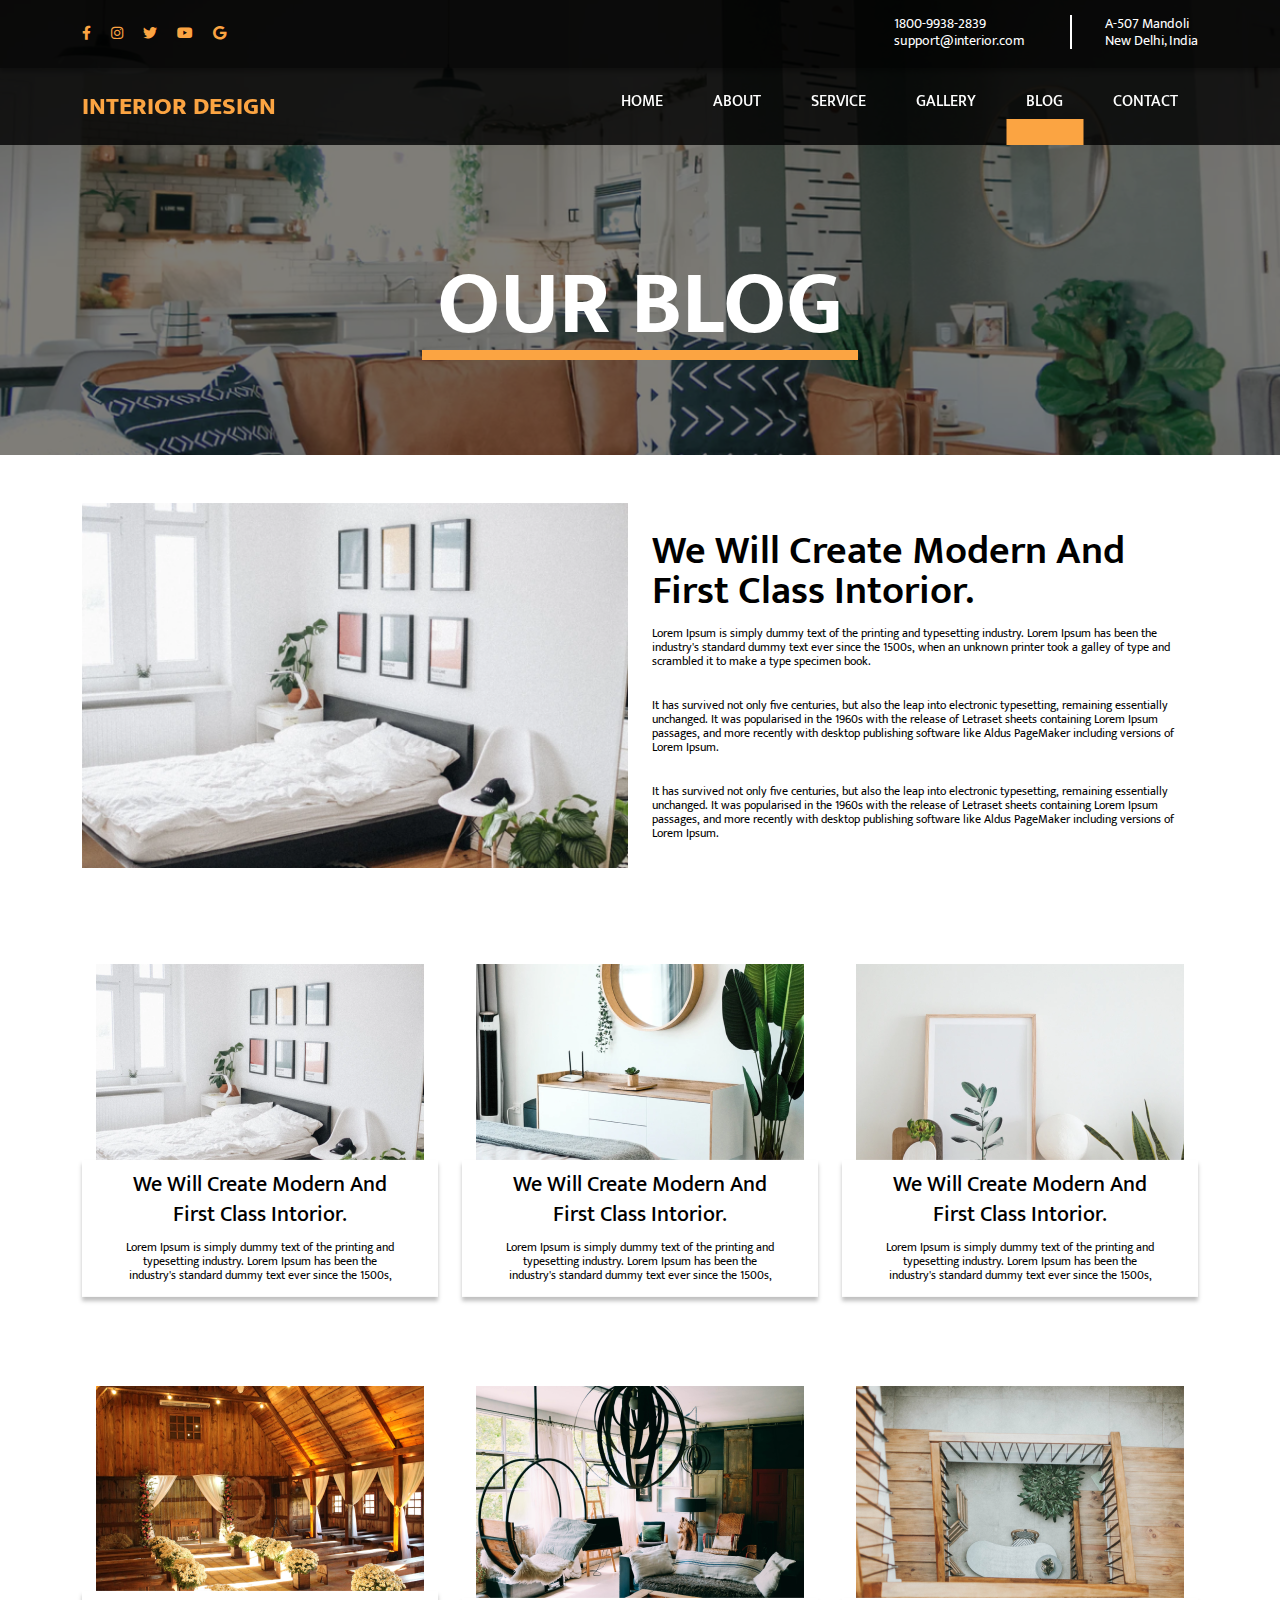
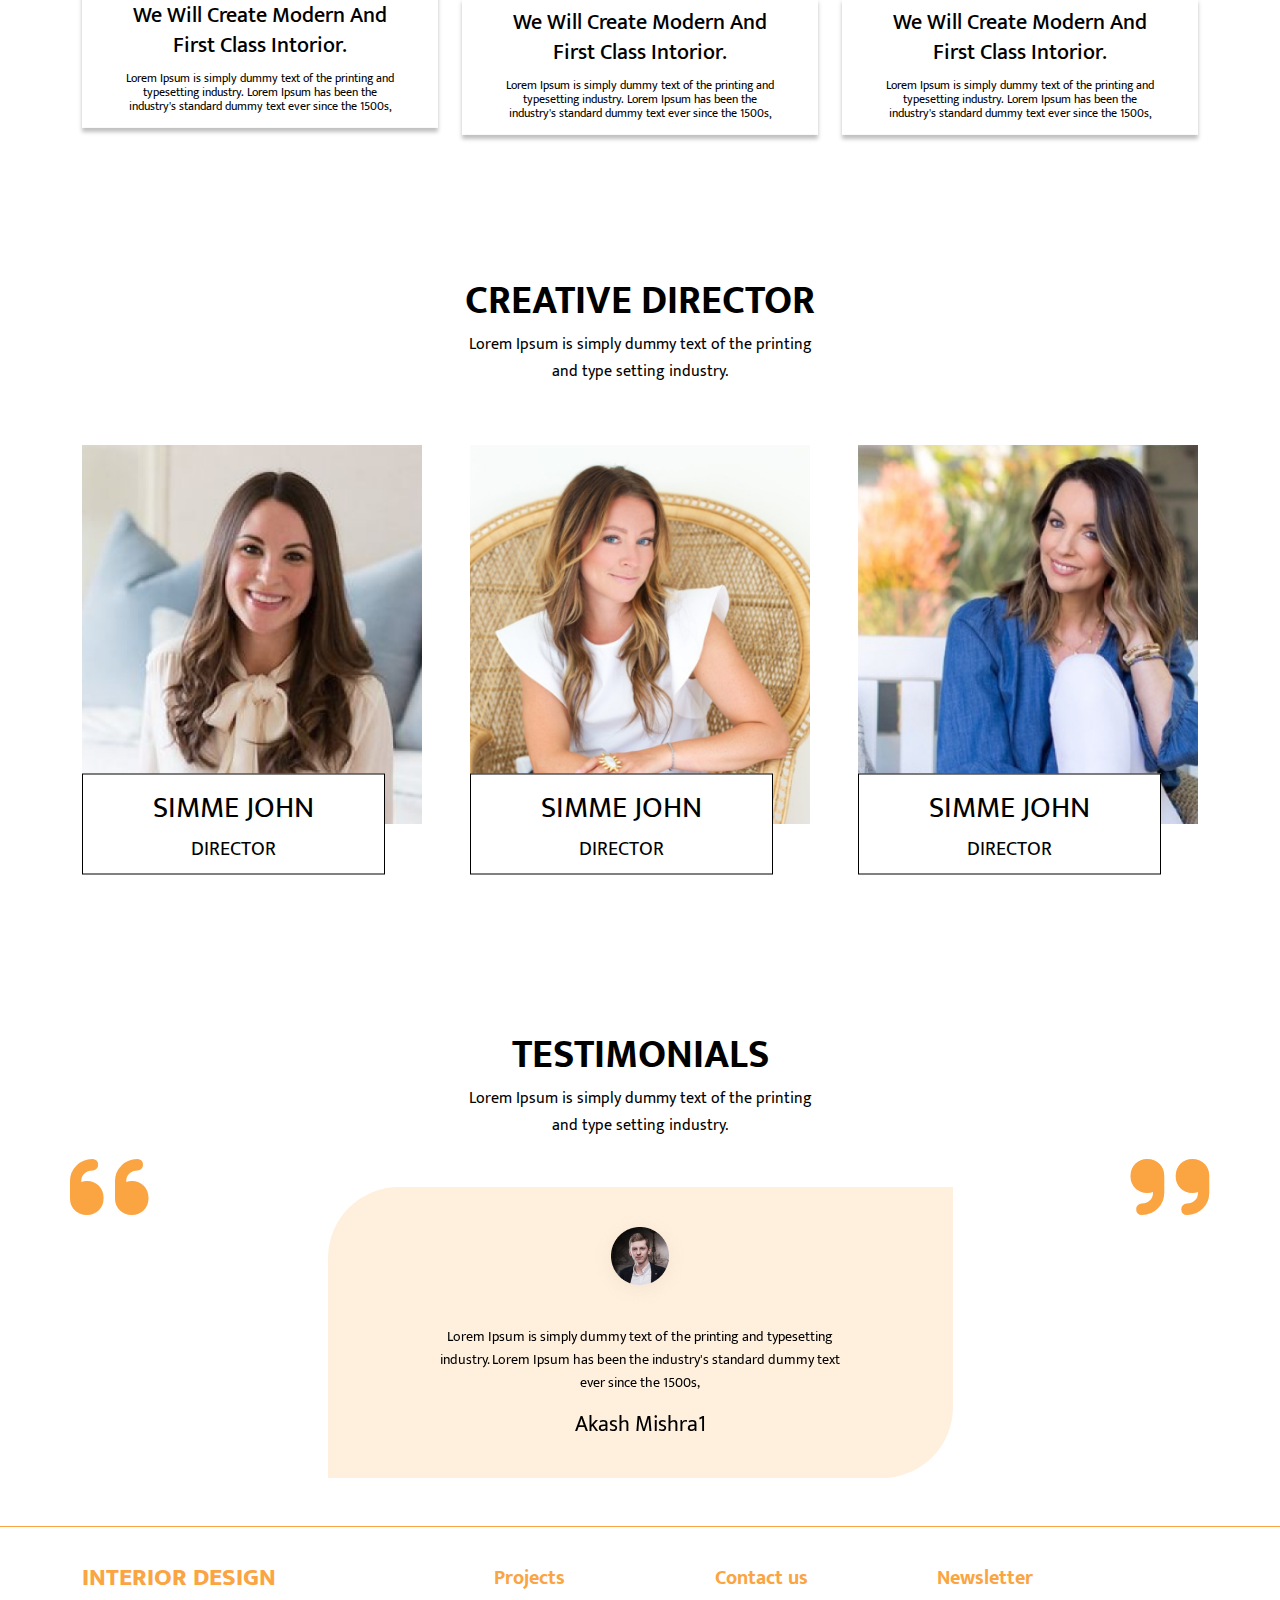
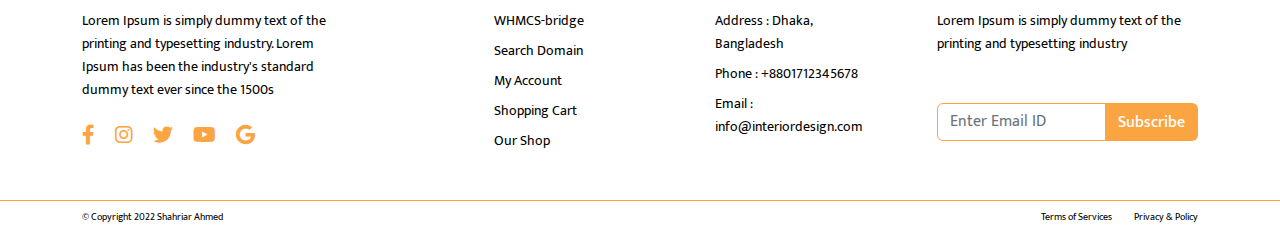
<file: blog.html>
<!DOCTYPE html>
<html lang="en">

<head>
    <meta charset="UTF-8">
    <meta http-equiv="X-UA-Compatible" content="IE=edge">
    <meta name="viewport" content="width=device-width, initial-scale=1.0">
    <title>Interior Design | Blog</title>
    <!-- Venobox CSS Link -->
    <link rel="stylesheet" href="css/venobox.min.css">
    <!-- Bootstrap CSS Link -->
    <link rel="stylesheet" href="css/bootstrap.min.css">
    <!-- FontAwesome Icon CSS Link -->
    <link rel="stylesheet" href="css/all.min.css">
    <!-- Google Font CSS Link -->
    <link rel="preconnect" href="https://fonts.googleapis.com">
    <link rel="preconnect" href="https://fonts.gstatic.com" crossorigin>
    <link href="https://fonts.googleapis.com/css2?family=Mukta:wght@200;300;400;500;600;700;800&display=swap"
        rel="stylesheet">
    <!-- Slick CSS Link -->
    <link rel="stylesheet" href="css/slick.css">
    <!-- Main CSS Link -->
    <link rel="stylesheet" href="css/style.css">
    <!-- Responsive CSS Link -->
    <link rel="stylesheet" href="css/responsive.css">
</head>

<body>
    <!-- ***************************************
        TOPBAR SECTION START
    **************************************** -->
    <div id="topbar" class="d-none d-lg-block">
        <div class="container">
            <div class="row align-items-center">
                <div class="col-12 col-md-6">
                    <div class="icons">
                        <a href="https://www.facebook.com/" target="_blank">
                            <i class="fa-brands fa-facebook-f"></i>
                        </a>
                        <a href="https://www.instagram.com/" target="_blank">
                            <i class="fa-brands fa-instagram"></i>
                        </a>
                        <a href="https://www.twitter.com/" target="_blank">
                            <i class="fa-brands fa-twitter"></i>
                        </a>
                        <a href="https://www.youtube.com/" target="_blank">
                            <i class="fa-brands fa-youtube"></i>
                        </a>
                        <a href="https://www.google.com/" target="_blank">
                            <i class="fa-brands fa-google"></i>
                        </a>
                    </div>
                </div>
                <div class="col-12 col-md-6 info text-white text-end">
                    <div class="contact-info d-inline-block text-start">
                        <p>1800-9938-2839</p>
                        <p>support@interior.com</p>
                    </div>
                    <div class="location-info d-inline-block text-start">
                        <p>A-507 Mandoli</p>
                        <p>New Delhi, India</p>
                    </div>
                </div>
            </div>
        </div>
    </div>
    <!-- ***************************************
        TOPBAR SECTION END
    **************************************** -->

    <!-- ***************************************
        HEADER SECTION START
    **************************************** -->
    <header class="fixed-top sticky-lg-top">
        <nav class="navbar navbar-expand-lg p-lg-0">
            <div class="container">
                <a class="navbar-brand" href="#">Interior Design</a>
                <button class="navbar-toggler" type="button" data-bs-toggle="collapse"
                    data-bs-target="#navbarSupportedContent" aria-controls="navbarSupportedContent"
                    aria-expanded="false" aria-label="Toggle navigation">
                    <span class="navbar-toggler-icon"></span>
                </button>
                <div class="collapse navbar-collapse" id="navbarSupportedContent">
                    <ul class="navbar-nav ms-auto mb-2 mb-lg-0">
                        <li class="nav-item">
                            <a class="nav-link" aria-current="page" href="index.html">Home</a>
                        </li>
                        <li class="nav-item">
                            <a class="nav-link" href="about.html">About</a>
                        </li>
                        <li class="nav-item">
                            <a class="nav-link" href="services.html">Service</a>
                        </li>
                        <li class="nav-item">
                            <a class="nav-link" href="gallery.html">Gallery</a>
                        </li>
                        <li class="nav-item">
                            <a class="nav-link active" href="blog.html">Blog</a>
                        </li>
                        <li class="nav-item">
                            <a class="nav-link" href="contact.html">Contact</a>
                        </li>
                    </ul>
                </div>
            </div>
        </nav>
    </header>
    <!-- ***************************************
        HEADER SECTION END
    **************************************** -->


    <!-- ***************************************
        PAGE HEADER SECTION START
    **************************************** -->
    <section id="page-header">
        <div class="container">
            <div class="title text-center">
                <h2>Our Blog</h2>
            </div>
        </div>
    </section>
    <!-- ***************************************
        PAGE HEADER SECTION END
    **************************************** -->

    <!-- ***************************************
        BLOG-ARCHIVE SECTION START
    **************************************** -->
    <section id="blgo-archive-sec" class="my-5">
        <div class="container">
            <div class="row gy-2 gy-lg-5">
                <div class="col-12 blog-wrapper blog-focus mb-sm-5">
                    <div class="row align-items-center">
                        <div class="col-12 col-md-6 img">
                            <a href="#">
                                <img src="img/blog/blog_focus.png" alt="blog_focus">
                            </a>
                        </div>
                        <div class="col-12 col-md-6 content mt-3 mt-md-0">
                            <a href="#">
                                <h3>We Will Create Modern And First Class Intorior.</h3>
                            </a>
                            <p class="text">Lorem Ipsum is simply dummy text of the printing and typesetting industry. Lorem Ipsum has been the industry's standard dummy text ever since the 1500s, when an unknown printer took a galley of type and scrambled it to make a type specimen book.</p>

                            <p class="text">It has survived not only five centuries, but also the leap into electronic typesetting, remaining essentially unchanged. It was popularised in the 1960s with the release of Letraset sheets containing Lorem Ipsum passages, and more recently with desktop publishing software like Aldus PageMaker including versions of Lorem Ipsum.</p>
                                
                            <p class="text">It has survived not only five centuries, but also the leap into electronic typesetting, remaining essentially unchanged. It was popularised in the 1960s with the release of Letraset sheets containing Lorem Ipsum passages, and more recently with desktop publishing software like Aldus PageMaker including versions of Lorem Ipsum.</p>
                        </div>
                    </div>
                </div>
                <div class="col-6 col-lg-4 blog-wrapper text-center">
                    <div>
                        <a href="#">
                            <img src="img/blog/blog_1.png" alt="blog_1">
                        </a>
                        <div class="content">
                            <a href="#">
                                <h3>We Will Create Modern And First Class Intorior.</h3>
                            </a>
                            <a href="#">
                                <p class="text">Lorem Ipsum is simply dummy text of the printing and typesetting industry. Lorem Ipsum has been the industry's standard dummy text ever since the 1500s,</p>
                            </a>
                        </div>
                    </div>
                </div>
                <div class="col-6 col-lg-4 blog-wrapper text-center">
                    <div>
                        <a href="#">
                            <img src="img/blog/blog_2.png" alt="blog_2">
                        </a>
                        <div class="content">
                            <a href="#">
                                <h3>We Will Create Modern And First Class Intorior.</h3>
                            </a>
                            <a href="#">
                                <p class="text">Lorem Ipsum is simply dummy text of the printing and typesetting industry. Lorem Ipsum has been the industry's standard dummy text ever since the 1500s,</p>
                            </a>
                        </div>
                    </div>
                </div>
                <div class="col-6 col-lg-4 blog-wrapper text-center">
                    <div>
                        <a href="#">
                            <img src="img/blog/blog_3.png" alt="blog_3">
                        </a>
                        <div class="content">
                            <a href="#">
                                <h3>We Will Create Modern And First Class Intorior.</h3>
                            </a>
                            <a href="#">
                                <p class="text">Lorem Ipsum is simply dummy text of the printing and typesetting industry. Lorem Ipsum has been the industry's standard dummy text ever since the 1500s,</p>
                            </a>
                        </div>
                    </div>
                </div>
                <div class="col-6 col-lg-4 blog-wrapper text-center">
                    <div>
                        <a href="#">
                            <img src="img/blog/blog_4.png" alt="blog_4">
                        </a>
                        <div class="content">
                            <a href="#">
                                <h3>We Will Create Modern And First Class Intorior.</h3>
                            </a>
                            <a href="#">
                                <p class="text">Lorem Ipsum is simply dummy text of the printing and typesetting industry. Lorem Ipsum has been the industry's standard dummy text ever since the 1500s,</p>
                            </a>
                        </div>
                    </div>
                </div>
                <div class="col-6 col-lg-4 blog-wrapper text-center">
                    <div>
                        <a href="#">
                            <img src="img/blog/blog_5.png" alt="blog_5">
                        </a>
                        <div class="content">
                            <a href="#">
                                <h3>We Will Create Modern And First Class Intorior.</h3>
                            </a>
                            <a href="#">
                                <p class="text">Lorem Ipsum is simply dummy text of the printing and typesetting industry. Lorem Ipsum has been the industry's standard dummy text ever since the 1500s,</p>
                            </a>
                        </div>
                    </div>
                </div>
                <div class="col-6 col-lg-4 blog-wrapper text-center">
                    <div>
                        <a href="#">
                            <img src="img/blog/blog_6.png" alt="blog_6">
                        </a>
                        <div class="content">
                            <a href="#">
                                <h3>We Will Create Modern And First Class Intorior.</h3>
                            </a>
                            <a href="#">
                                <p class="text">Lorem Ipsum is simply dummy text of the printing and typesetting industry. Lorem Ipsum has been the industry's standard dummy text ever since the 1500s,</p>
                            </a>
                        </div>
                    </div>
                </div>
            </div>
        </div>
    </section>
    <!-- ***************************************
        BLOG-ARCHIVE SECTION END
    **************************************** -->

    <!-- ***************************************
        DIRECTORS SECTION START
    **************************************** -->
    <section id="director-sec">
        <div class="container">
            <div class="row justify-content-center">
                <div class="col-12 col-lg-5 col-xl-4 text-center">
                    <div class="sec-header">
                        <h2 class="m-0">Creative director</h2>
                    </div>
                    <p class="text">Lorem Ipsum is simply dummy text of the printing and type setting industry.</p>
                </div>
            </div>
            <div class="row justify-content-center justify-content-md-between gx-md-5">
                <div class="col-12 col-sm-6 col-md-4">
                    <img src="img/director/director_1.png" alt="director_1">
                    <div class="director-info text-center">
                        <h3 class="name">Simme john</h3>
                        <p class="designation">Director</p>
                    </div>
                </div>
                <div class="col-12 col-sm-6 col-md-4">
                    <img src="img/director/director_2.png" alt="director_2">
                    <div class="director-info text-center">
                        <h3 class="name">Simme john</h3>
                        <p class="designation">Director</p>
                    </div>
                </div>
                <div class="col-12 col-sm-6 col-md-4">
                    <img src="img/director/director_3.png" alt="director_3">
                    <div class="director-info text-center">
                        <h3 class="name">Simme john</h3>
                        <p class="designation">Director</p>
                    </div>
                </div>
            </div>
        </div>
    </section>
    <!-- ***************************************
        DIRECTORS SECTION END
    **************************************** -->

    <!-- ***************************************
        TESTIMONY SECTION START
    **************************************** -->
    <section id="testimony-sec" class="mb-5">
        <div class="container">
            <div class="row justify-content-center">
                <div class="col-12 col-lg-5 col-xl-4 text-center">
                    <div class="sec-header">
                        <h2 class="m-0">Testimonials</h2>
                    </div>
                    <p class="text">Lorem Ipsum is simply dummy text of the printing and type setting industry.</p>
                </div>
            </div>
            <div class="row justify-content-center mt-5 testimony-slider-wrapper">
                <div class="col-10 col-md-7">
                    <div class="row testimony-slider">
                        <div class="col-12 review-wrapper">
                            <div class="review-inner text-center">
                                <img src="img/testimony/reviewer_photo.png" alt="reviewer_photo" class="mx-auto">
                                <p class="review">Lorem Ipsum is simply dummy text of the printing and typesetting
                                    industry. Lorem Ipsum has been the industry's standard dummy text ever since the
                                    1500s,</p>
                                <h3 class="reviewer-name">Akash Mishra1</h3>
                            </div>
                        </div>
                        <div class="col-12 review-wrapper">
                            <div class="review-inner text-center">
                                <img src="img/testimony/reviewer_photo.png" alt="reviewer_photo" class="mx-auto">
                                <p class="review">Lorem Ipsum is simply dummy text of the printing and typesetting
                                    industry. Lorem Ipsum has been the industry's standard dummy text ever since the
                                    1500s,</p>
                                <h3 class="reviewer-name">Akash Mishra2</h3>
                            </div>
                        </div>
                        <div class="col-12 review-wrapper">
                            <div class="review-inner text-center">
                                <img src="img/testimony/reviewer_photo.png" alt="reviewer_photo" class="mx-auto">
                                <p class="review">Lorem Ipsum is simply dummy text of the printing and typesetting
                                    industry. Lorem Ipsum has been the industry's standard dummy text ever since the
                                    1500s,</p>
                                <h3 class="reviewer-name">Akash Mishra3</h3>
                            </div>
                        </div>
                    </div>
                </div>
            </div>
        </div>
    </section>
    <!-- ***************************************
        TESTIMONY SECTION END
    **************************************** -->

    <!-- ***************************************
        FOOTER SECTION START
    **************************************** -->
    <footer>
        <div class="container">
            <div class="row justify-content-between mb-5 gy-4 gy-md-0">
                <div class="col-12 col-md-6 col-lg-3">
                    <h2 class="brand d-inline-block">
                        <a href="index.html">Interior design</a>
                    </h2>
                    <p class="text">Lorem Ipsum is simply dummy text of the printing and typesetting industry. Lorem
                        Ipsum has been the industry's standard dummy text ever since the 1500s</p>
                    <div class="icons mt-4">
                        <a href="https://www.facebook.com/" target="_blank">
                            <i class="fa-brands fa-facebook-f"></i>
                        </a>
                        <a href="https://www.instagram.com/" target="_blank">
                            <i class="fa-brands fa-instagram"></i>
                        </a>
                        <a href="https://www.twitter.com/" target="_blank">
                            <i class="fa-brands fa-twitter"></i>
                        </a>
                        <a href="https://www.youtube.com/" target="_blank">
                            <i class="fa-brands fa-youtube"></i>
                        </a>
                        <a href="https://www.google.com/" target="_blank">
                            <i class="fa-brands fa-google"></i>
                        </a>
                    </div>
                </div>
                <div class="col-6 col-md-3 col-lg-2 offset-xl-1">
                    <h3 class="title">Projects</h3>
                    <ul>
                        <li><a href="#">WHMCS-bridge</a></li>
                        <li><a href="#">Search Domain</a></li>
                        <li><a href="#">My Account</a></li>
                        <li><a href="#">Shopping Cart</a></li>
                        <li><a href="#">Our Shop</a></li>
                    </ul>
                </div>
                <div class="col-6 col-md-3 col-lg-2">
                    <h3 class="title">Contact us</h3>
                    <ul>
                        <li>Address : <a href="#">Dhaka, Bangladesh</a></li>
                        <li>Phone : <a href="#">+8801712345678</a></li>
                        <li>Email : <a href="#">info@interiordesign.com</a></li>
                    </ul>
                </div>
                <div class="col-12 col-lg-4 col-xl-3">
                    <h3 class="title">Newsletter</h3>
                    <p class="text">Lorem Ipsum is simply dummy text of the printing and typesetting industry</p>
                    <div class="input-group mt-3 mt-lg-5 subscibe-form">
                        <input type="text" class="form-control" placeholder="Enter Email ID">
                        <button class="btn" type="button" id="button-addon2">Subscribe</button>
                    </div>
                </div>
            </div>
        </div>
        <div class="container-fluid  footer-bottom">
            <div class="container">
                <div class="row justify-content-between">
                    <div class="col-12 col-sm-6">
                        <p class="text-center text-sm-start">&copy; Copyright 2022 Shahriar Ahmed</p>
                    </div>
                    <div class="col-12 col-sm-6 pt-2 pt-sm-0 text-center text-sm-end">
                        <a href="#">Terms of Services</a>
                        <a href="#">Privacy & Policy</a>
                    </div>
                </div>
            </div>
        </div>
    </footer>
    <!-- ***************************************
        FOOTER SECTION END
    **************************************** -->





    <!-- jQuery Script -->
    <script src="js/jquery-1.12.4.min.js"></script>
    <!-- Plugin Scripts -->
    <script src="js/slick.min.js"></script>
    <script src="js/venobox.min.js"></script>
    <!-- Bootstrap Script -->
    <script src="js/bootstrap.min.js"></script>
    <!-- Custom Script -->
    <script src="js/script.js"></script>
</body>

</html>
</file>
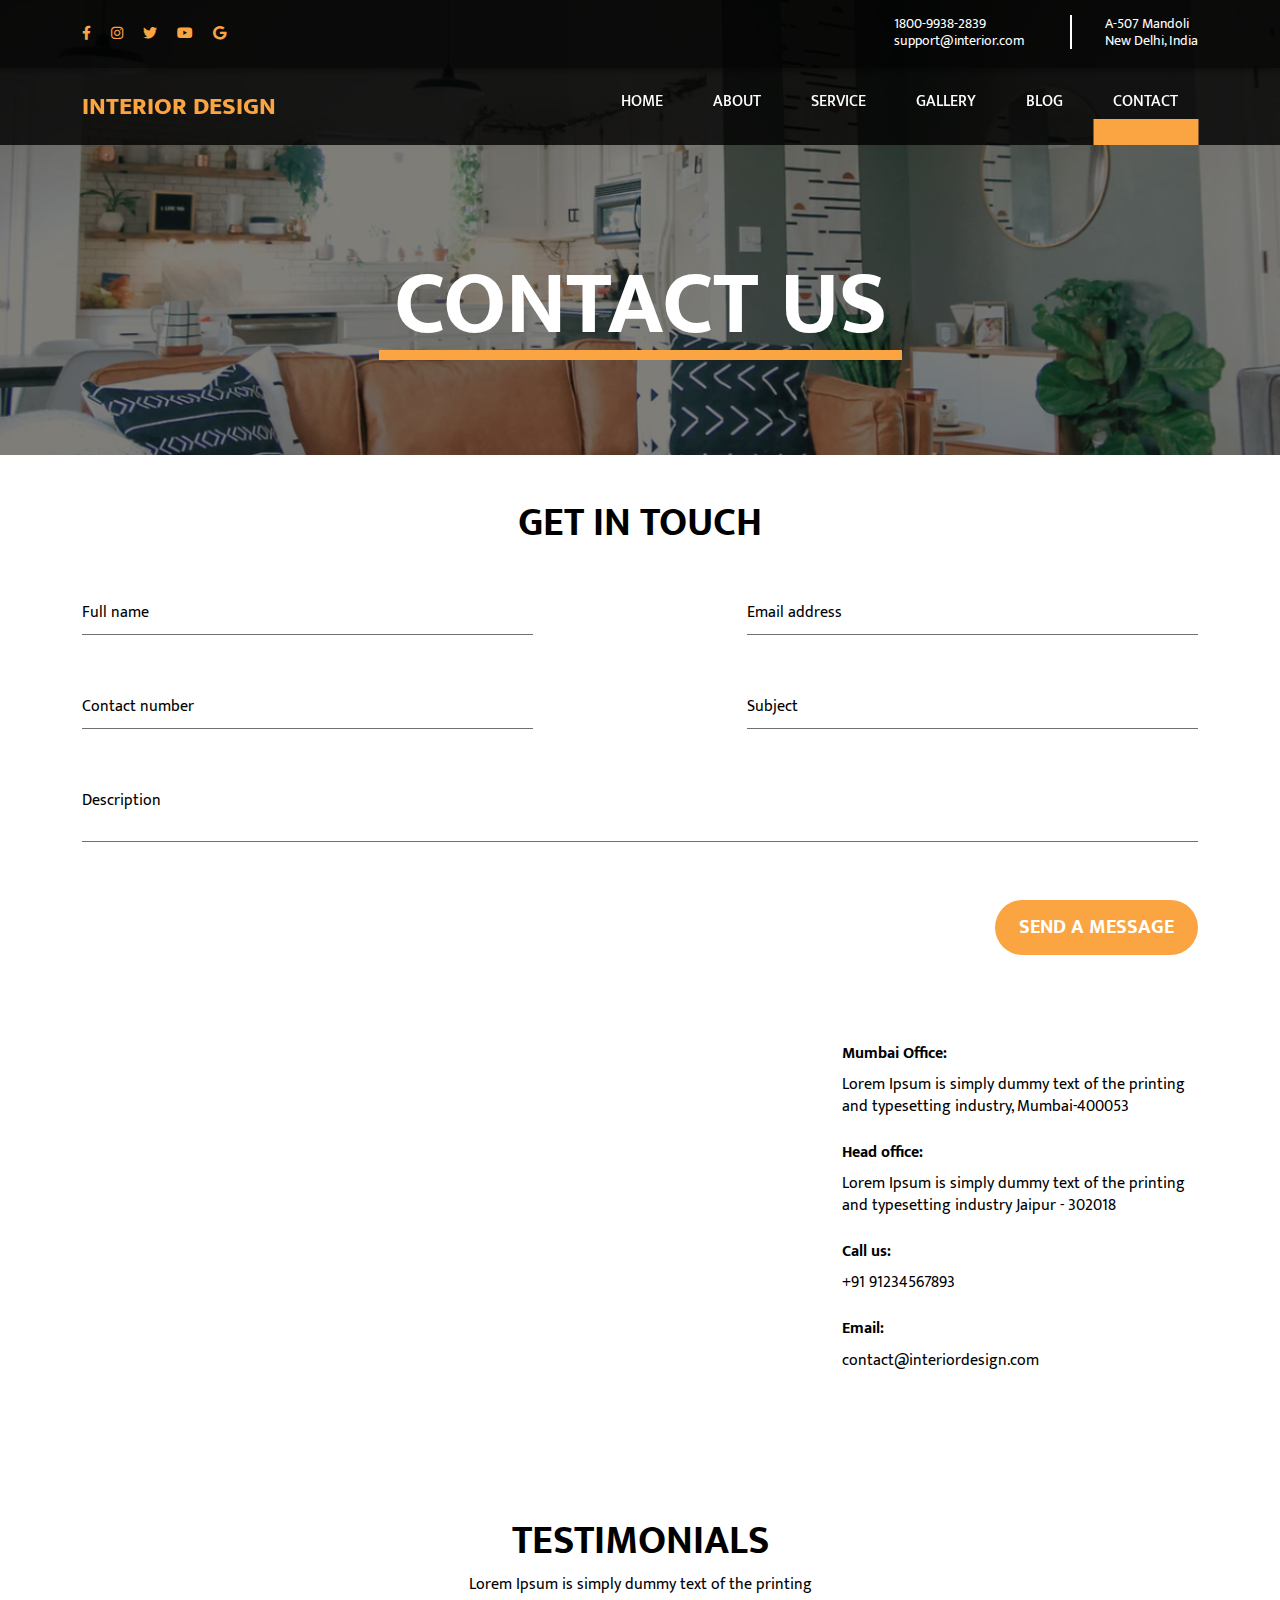
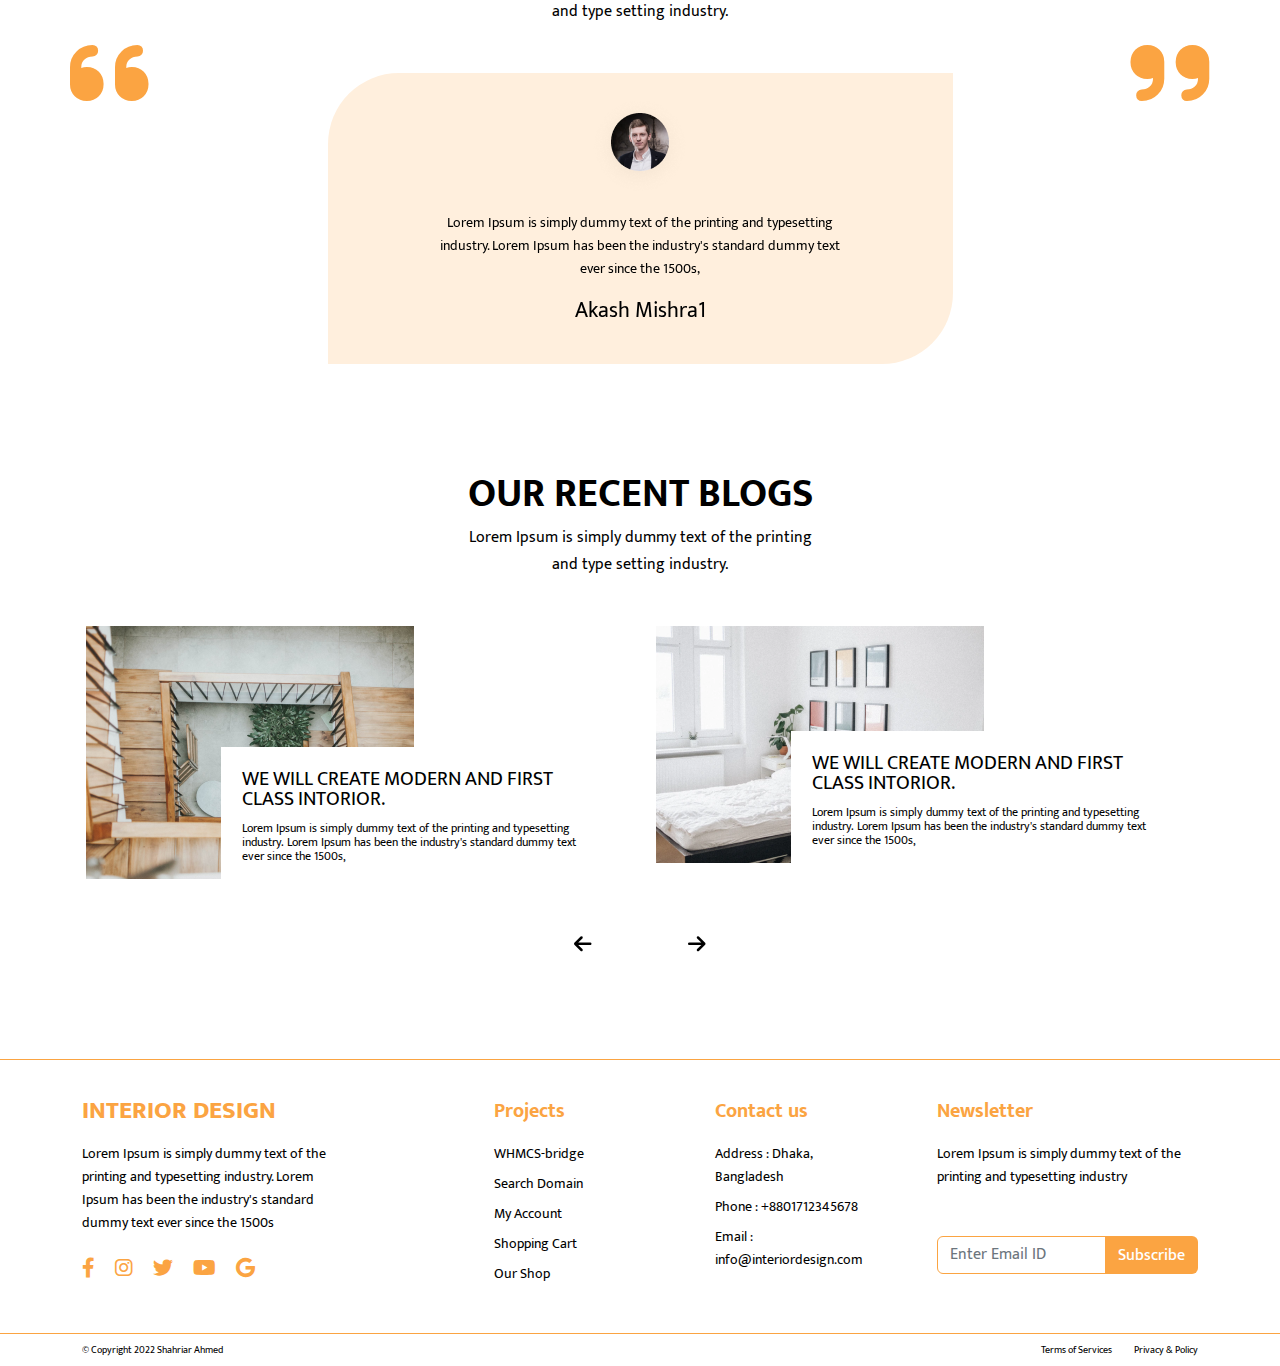
<file: contact.html>
<!DOCTYPE html>
<html lang="en">

<head>
    <meta charset="UTF-8">
    <meta http-equiv="X-UA-Compatible" content="IE=edge">
    <meta name="viewport" content="width=device-width, initial-scale=1.0">
    <title>Interior Design | Contact</title>
    <!-- Venobox CSS Link -->
    <link rel="stylesheet" href="css/venobox.min.css">
    <!-- Bootstrap CSS Link -->
    <link rel="stylesheet" href="css/bootstrap.min.css">
    <!-- FontAwesome Icon CSS Link -->
    <link rel="stylesheet" href="css/all.min.css">
    <!-- Google Font CSS Link -->
    <link rel="preconnect" href="https://fonts.googleapis.com">
    <link rel="preconnect" href="https://fonts.gstatic.com" crossorigin>
    <link href="https://fonts.googleapis.com/css2?family=Mukta:wght@200;300;400;500;600;700;800&display=swap"
        rel="stylesheet">
    <!-- Slick CSS Link -->
    <link rel="stylesheet" href="css/slick.css">
    <!-- Main CSS Link -->
    <link rel="stylesheet" href="css/style.css">
    <!-- Responsive CSS Link -->
    <link rel="stylesheet" href="css/responsive.css">
</head>

<body>
    <!-- ***************************************
        TOPBAR SECTION START
    **************************************** -->
    <div id="topbar" class="d-none d-lg-block">
        <div class="container">
            <div class="row align-items-center">
                <div class="col-12 col-md-6">
                    <div class="icons">
                        <a href="https://www.facebook.com/" target="_blank">
                            <i class="fa-brands fa-facebook-f"></i>
                        </a>
                        <a href="https://www.instagram.com/" target="_blank">
                            <i class="fa-brands fa-instagram"></i>
                        </a>
                        <a href="https://www.twitter.com/" target="_blank">
                            <i class="fa-brands fa-twitter"></i>
                        </a>
                        <a href="https://www.youtube.com/" target="_blank">
                            <i class="fa-brands fa-youtube"></i>
                        </a>
                        <a href="https://www.google.com/" target="_blank">
                            <i class="fa-brands fa-google"></i>
                        </a>
                    </div>
                </div>
                <div class="col-12 col-md-6 info text-white text-end">
                    <div class="contact-info d-inline-block text-start">
                        <p>1800-9938-2839</p>
                        <p>support@interior.com</p>
                    </div>
                    <div class="location-info d-inline-block text-start">
                        <p>A-507 Mandoli</p>
                        <p>New Delhi, India</p>
                    </div>
                </div>
            </div>
        </div>
    </div>
    <!-- ***************************************
        TOPBAR SECTION END
    **************************************** -->

    <!-- ***************************************
        HEADER SECTION START
    **************************************** -->
    <header class="fixed-top sticky-lg-top">
        <nav class="navbar navbar-expand-lg p-lg-0">
            <div class="container">
                <a class="navbar-brand" href="#">Interior Design</a>
                <button class="navbar-toggler" type="button" data-bs-toggle="collapse"
                    data-bs-target="#navbarSupportedContent" aria-controls="navbarSupportedContent"
                    aria-expanded="false" aria-label="Toggle navigation">
                    <span class="navbar-toggler-icon"></span>
                </button>
                <div class="collapse navbar-collapse" id="navbarSupportedContent">
                    <ul class="navbar-nav ms-auto mb-2 mb-lg-0">
                        <li class="nav-item">
                            <a class="nav-link" aria-current="page" href="index.html">Home</a>
                        </li>
                        <li class="nav-item">
                            <a class="nav-link" href="about.html">About</a>
                        </li>
                        <li class="nav-item">
                            <a class="nav-link" href="services.html">Service</a>
                        </li>
                        <li class="nav-item">
                            <a class="nav-link" href="gallery.html">Gallery</a>
                        </li>
                        <li class="nav-item">
                            <a class="nav-link" href="blog.html">Blog</a>
                        </li>
                        <li class="nav-item">
                            <a class="nav-link active" href="contact.html">Contact</a>
                        </li>
                    </ul>
                </div>
            </div>
        </nav>
    </header>
    <!-- ***************************************
        HEADER SECTION END
    **************************************** -->

    <!-- ***************************************
        PAGE HEADER SECTION START
    **************************************** -->
    <section id="page-header">
        <div class="container">
            <div class="title text-center">
                <h2>Contact us</h2>
            </div>
        </div>
    </section>
    <!-- ***************************************
        PAGE HEADER SECTION END
    **************************************** -->

    <!-- ***************************************
        CONTACT FORM SECTION START
    **************************************** -->
    <section id="contact-form-sec" class="m-sm-5">
        <div class="container">
            <div class="row align-items-center justify-content-center my-5">
                <div class="col-12 col-md-6">
                    <div class="sec-header">
                        <h2 class="me-0 text-center">Get in touch</h2>
                    </div>
                </div>
            </div>
            <div class="row">
                <div class="col-12">
                    <form class="row justify-content-between">
                        <div class="col-md-5">
                            <input type="text" class="w-100" placeholder="Full name">
                        </div>
                        <div class="col-md-5">
                            <input type="email" class="w-100" placeholder="Email address">
                        </div>
                        <div class="col-md-5">
                            <input type="text" class="w-100" placeholder="Contact number">
                        </div>
                        <div class="col-md-5">
                            <input type="text" class="w-100" placeholder="Subject">
                        </div>
                        <div class="col-md-12">
                            <textarea class="w-100" placeholder="Description"></textarea>
                        </div>
                        <div class="col-12 text-center text-md-end">
                            <button type="submit" class="btn btn-primary">Send a message</button>
                        </div>
                    </form>
                </div>
            </div>
        </div>
    </section>
    <!-- ***************************************
        CONTACT FORM SECTION END
    **************************************** -->

    <!-- ***************************************
        CONTACT INFO SECTION START
    **************************************** -->
    <section id="contact-info-sec" class="mt-5">
        <div class="container">
            <div class="row justify-content-between align-items-center">
                <div class="col-12 col-md-7">
                    <iframe class="map"
                        src="https://www.google.com/maps/embed?pb=!1m18!1m12!1m3!1d542.5597600572722!2d90.39342348568574!3d23.822422896941767!2m3!1f0!2f0!3f0!3m2!1i1024!2i768!4f13.1!3m3!1m2!1s0x3755c6e801fe2b09%3A0xfe54cef8486bc7b1!2sECB%20Chattar!5e0!3m2!1sen!2sbd!4v1662892626743!5m2!1sen!2sbd"
                        style="border:0;" allowfullscreen="" loading="lazy"
                        referrerpolicy="no-referrer-when-downgrade"></iframe>
                </div>
                <div class="col-12 col-md-4 contact-info">
                    <div>
                        <h4>Mumbai Office:</h4>
                        <p>Lorem Ipsum is simply dummy text of the printing and typesetting industry, Mumbai-400053</p>
                    </div>
                    <div>
                        <h4>Head office:</h4>
                        <p>Lorem Ipsum is simply dummy text of the printing and typesetting industry Jaipur - 302018</p>
                    </div>
                    <div>
                        <h4>Call us:</h4>
                        <p>+91 91234567893</p>
                    </div>
                    <div>
                        <h4>Email:</h4>
                        <p>contact@interiordesign.com</p>
                    </div>
                </div>
            </div>
        </div>
    </section>
    <!-- ***************************************
        CONTACT INFO SECTION END
    **************************************** -->

    <!-- ***************************************
        TESTIMONY SECTION START
    **************************************** -->
    <section id="testimony-sec">
        <div class="container">
            <div class="row justify-content-center">
                <div class="col-12 col-lg-5 col-xl-4 text-center">
                    <div class="sec-header">
                        <h2 class="m-0">Testimonials</h2>
                    </div>
                    <p class="text">Lorem Ipsum is simply dummy text of the printing and type setting industry.</p>
                </div>
            </div>
            <div class="row justify-content-center mt-5 testimony-slider-wrapper">
                <div class="col-10 col-md-7">
                    <div class="row testimony-slider">
                        <div class="col-12 review-wrapper">
                            <div class="review-inner text-center">
                                <img src="img/testimony/reviewer_photo.png" alt="reviewer_photo" class="mx-auto">
                                <p class="review">Lorem Ipsum is simply dummy text of the printing and typesetting
                                    industry. Lorem Ipsum has been the industry's standard dummy text ever since the
                                    1500s,</p>
                                <h3 class="reviewer-name">Akash Mishra1</h3>
                            </div>
                        </div>
                        <div class="col-12 review-wrapper">
                            <div class="review-inner text-center">
                                <img src="img/testimony/reviewer_photo.png" alt="reviewer_photo" class="mx-auto">
                                <p class="review">Lorem Ipsum is simply dummy text of the printing and typesetting
                                    industry. Lorem Ipsum has been the industry's standard dummy text ever since the
                                    1500s,</p>
                                <h3 class="reviewer-name">Akash Mishra2</h3>
                            </div>
                        </div>
                        <div class="col-12 review-wrapper">
                            <div class="review-inner text-center">
                                <img src="img/testimony/reviewer_photo.png" alt="reviewer_photo" class="mx-auto">
                                <p class="review">Lorem Ipsum is simply dummy text of the printing and typesetting
                                    industry. Lorem Ipsum has been the industry's standard dummy text ever since the
                                    1500s,</p>
                                <h3 class="reviewer-name">Akash Mishra3</h3>
                            </div>
                        </div>
                    </div>
                </div>
            </div>
        </div>
    </section>
    <!-- ***************************************
        TESTIMONY SECTION END
    **************************************** -->

    <!-- ***************************************
        BLOG SECTION START
    **************************************** -->
    <section id="blog-sec" class="mb-5">
        <div class="container">
            <div class="row justify-content-center">
                <div class="col-12 col-lg-5 col-xl-4 text-center">
                    <div class="sec-header">
                        <h2 class="m-0">Our recent blogs</h2>
                    </div>
                    <p class="text">Lorem Ipsum is simply dummy text of the printing and type setting industry.</p>
                </div>
            </div>
            <div class="row justify-content-center mt-5 blog-slider">
                <div class="col-12 col-sm-6 blog-item">
                    <img src="img/blog/blog_1.png" alt="blog_1">
                    <div class="content">
                        <h3>We will create modern and first class intorior.</h3>
                        <p>Lorem Ipsum is simply dummy text of the printing and typesetting industry. Lorem Ipsum has
                            been the industry's standard dummy text ever since the 1500s, </p>
                    </div>
                </div>
                <div class="col-12 col-sm-6 blog-item">
                    <img src="img/blog/blog_2.png" alt="blog_2">
                    <div class="content">
                        <h3>We will create modern and first class intorior.</h3>
                        <p>Lorem Ipsum is simply dummy text of the printing and typesetting industry. Lorem Ipsum has
                            been the industry's standard dummy text ever since the 1500s, </p>
                    </div>
                </div>
                <div class="col-12 col-sm-6 blog-item">
                    <img src="img/blog/blog_3.png" alt="blog_3">
                    <div class="content">
                        <h3>We will create modern and first class intorior.</h3>
                        <p>Lorem Ipsum is simply dummy text of the printing and typesetting industry. Lorem Ipsum has
                            been the industry's standard dummy text ever since the 1500s, </p>
                    </div>
                </div>
                <div class="col-12 col-sm-6 blog-item">
                    <img src="img/blog/blog_4.png" alt="blog_4">
                    <div class="content">
                        <h3>We will create modern and first class intorior.</h3>
                        <p>Lorem Ipsum is simply dummy text of the printing and typesetting industry. Lorem Ipsum has
                            been the industry's standard dummy text ever since the 1500s, </p>
                    </div>
                </div>
                <div class="col-12 col-sm-6 blog-item">
                    <img src="img/blog/blog_5.png" alt="blog_5">
                    <div class="content">
                        <h3>We will create modern and first class intorior.</h3>
                        <p>Lorem Ipsum is simply dummy text of the printing and typesetting industry. Lorem Ipsum has
                            been the industry's standard dummy text ever since the 1500s, </p>
                    </div>
                </div>
                <div class="col-12 col-sm-6 blog-item">
                    <img src="img/blog/blog_6.png" alt="blog_6">
                    <div class="content">
                        <h3>We will create modern and first class intorior.</h3>
                        <p>Lorem Ipsum is simply dummy text of the printing and typesetting industry. Lorem Ipsum has
                            been the industry's standard dummy text ever since the 1500s, </p>
                    </div>
                </div>
            </div>
        </div>
    </section>
    <!-- ***************************************
        BLOG SECTION END
    **************************************** -->

    <!-- ***************************************
        FOOTER SECTION START
    **************************************** -->
    <footer>
        <div class="container">
            <div class="row justify-content-between mb-5 gy-4 gy-md-0">
                <div class="col-12 col-md-6 col-lg-3">
                    <h2 class="brand d-inline-block">
                        <a href="index.html">Interior design</a>
                    </h2>
                    <p class="text">Lorem Ipsum is simply dummy text of the printing and typesetting industry. Lorem
                        Ipsum has been the industry's standard dummy text ever since the 1500s</p>
                    <div class="icons mt-4">
                        <a href="https://www.facebook.com/" target="_blank">
                            <i class="fa-brands fa-facebook-f"></i>
                        </a>
                        <a href="https://www.instagram.com/" target="_blank">
                            <i class="fa-brands fa-instagram"></i>
                        </a>
                        <a href="https://www.twitter.com/" target="_blank">
                            <i class="fa-brands fa-twitter"></i>
                        </a>
                        <a href="https://www.youtube.com/" target="_blank">
                            <i class="fa-brands fa-youtube"></i>
                        </a>
                        <a href="https://www.google.com/" target="_blank">
                            <i class="fa-brands fa-google"></i>
                        </a>
                    </div>
                </div>
                <div class="col-6 col-md-3 col-lg-2 offset-xl-1">
                    <h3 class="title">Projects</h3>
                    <ul>
                        <li><a href="#">WHMCS-bridge</a></li>
                        <li><a href="#">Search Domain</a></li>
                        <li><a href="#">My Account</a></li>
                        <li><a href="#">Shopping Cart</a></li>
                        <li><a href="#">Our Shop</a></li>
                    </ul>
                </div>
                <div class="col-6 col-md-3 col-lg-2">
                    <h3 class="title">Contact us</h3>
                    <ul>
                        <li>Address : <a href="#">Dhaka, Bangladesh</a></li>
                        <li>Phone : <a href="#">+8801712345678</a></li>
                        <li>Email : <a href="#">info@interiordesign.com</a></li>
                    </ul>
                </div>
                <div class="col-12 col-lg-4 col-xl-3">
                    <h3 class="title">Newsletter</h3>
                    <p class="text">Lorem Ipsum is simply dummy text of the printing and typesetting industry</p>
                    <div class="input-group mt-3 mt-lg-5 subscibe-form">
                        <input type="text" class="form-control" placeholder="Enter Email ID">
                        <button class="btn" type="button" id="button-addon2">Subscribe</button>
                    </div>
                </div>
            </div>
        </div>
        <div class="container-fluid  footer-bottom">
            <div class="container">
                <div class="row justify-content-between">
                    <div class="col-12 col-sm-6">
                        <p class="text-center text-sm-start">&copy; Copyright 2022 Shahriar Ahmed</p>
                    </div>
                    <div class="col-12 col-sm-6 pt-2 pt-sm-0 text-center text-sm-end">
                        <a href="#">Terms of Services</a>
                        <a href="#">Privacy & Policy</a>
                    </div>
                </div>
            </div>
        </div>
    </footer>
    <!-- ***************************************
        FOOTER SECTION END
    **************************************** -->





    <!-- jQuery Script -->
    <script src="js/jquery-1.12.4.min.js"></script>
    <!-- Plugin Scripts -->
    <script src="js/slick.min.js"></script>
    <script src="js/venobox.min.js"></script>
    <!-- Bootstrap Script -->
    <script src="js/bootstrap.min.js"></script>
    <!-- Custom Script -->
    <script src="js/script.js"></script>
</body>

</html>
</file>
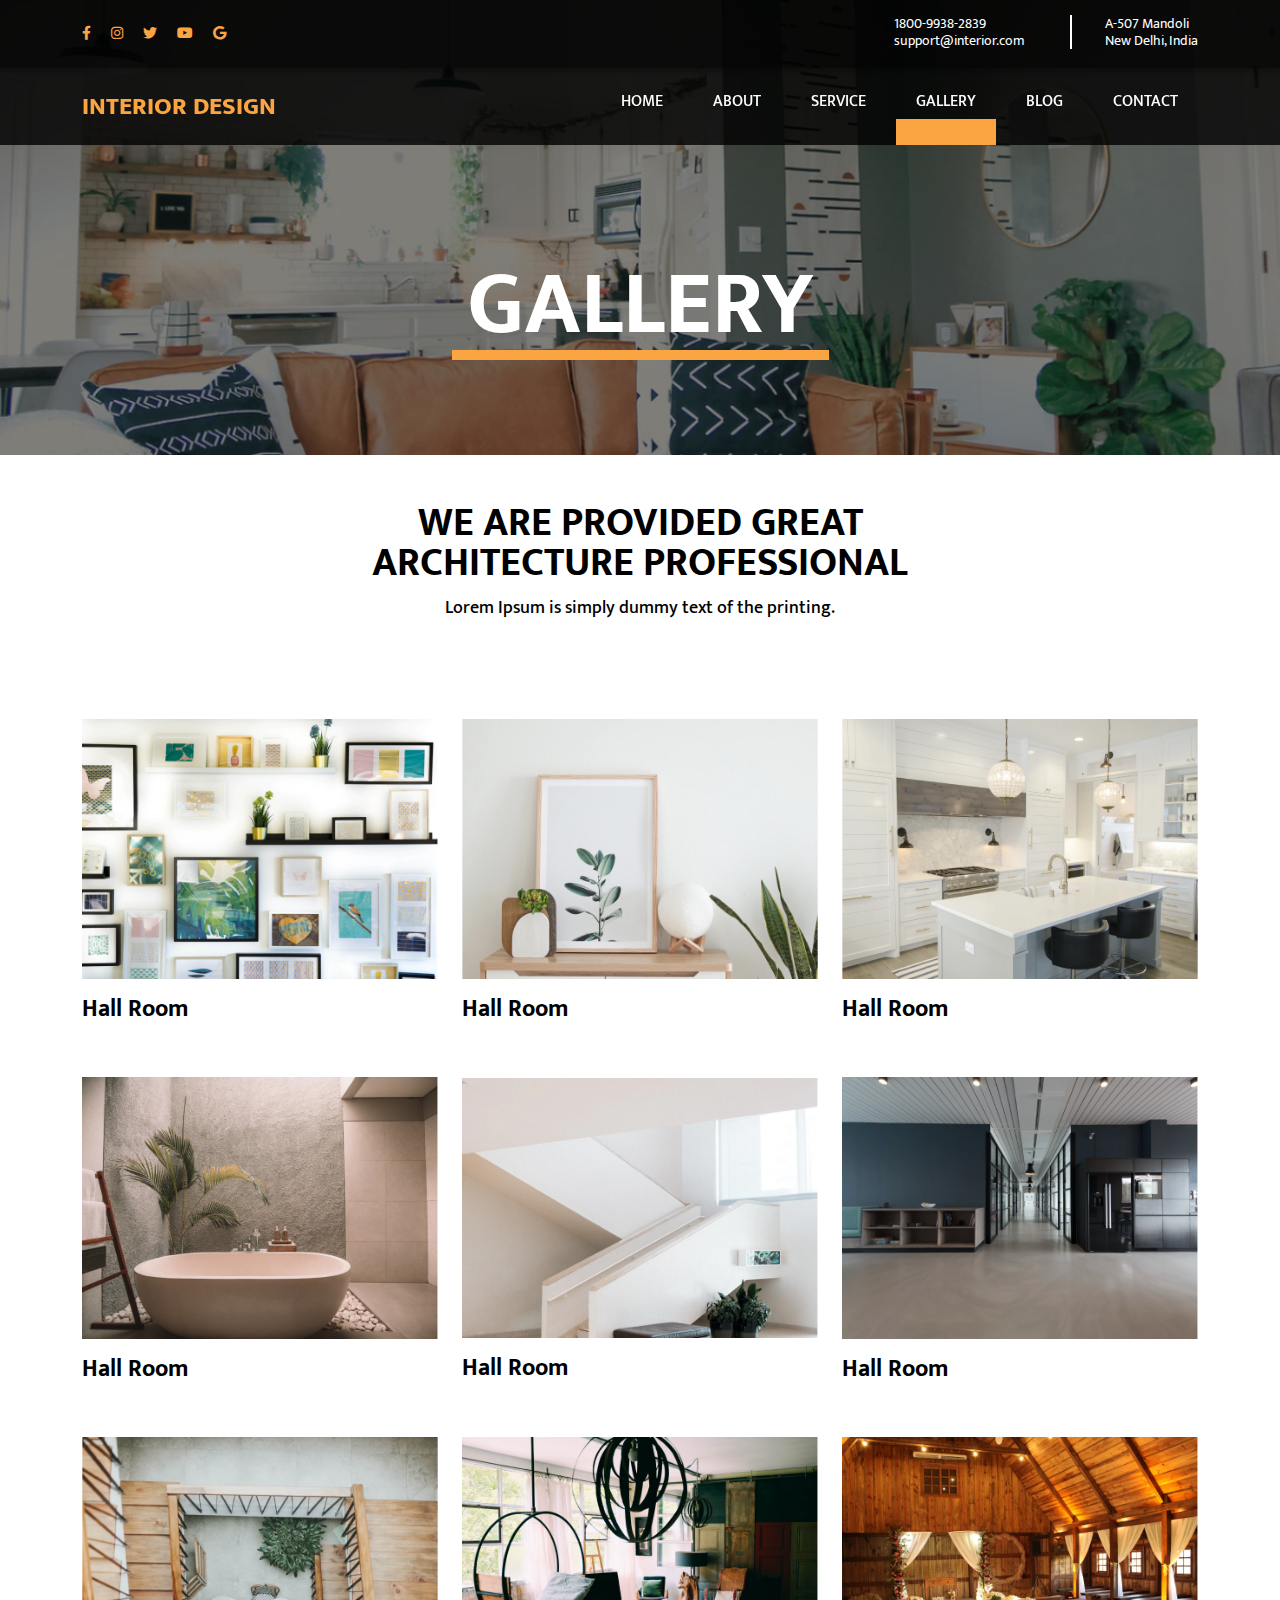
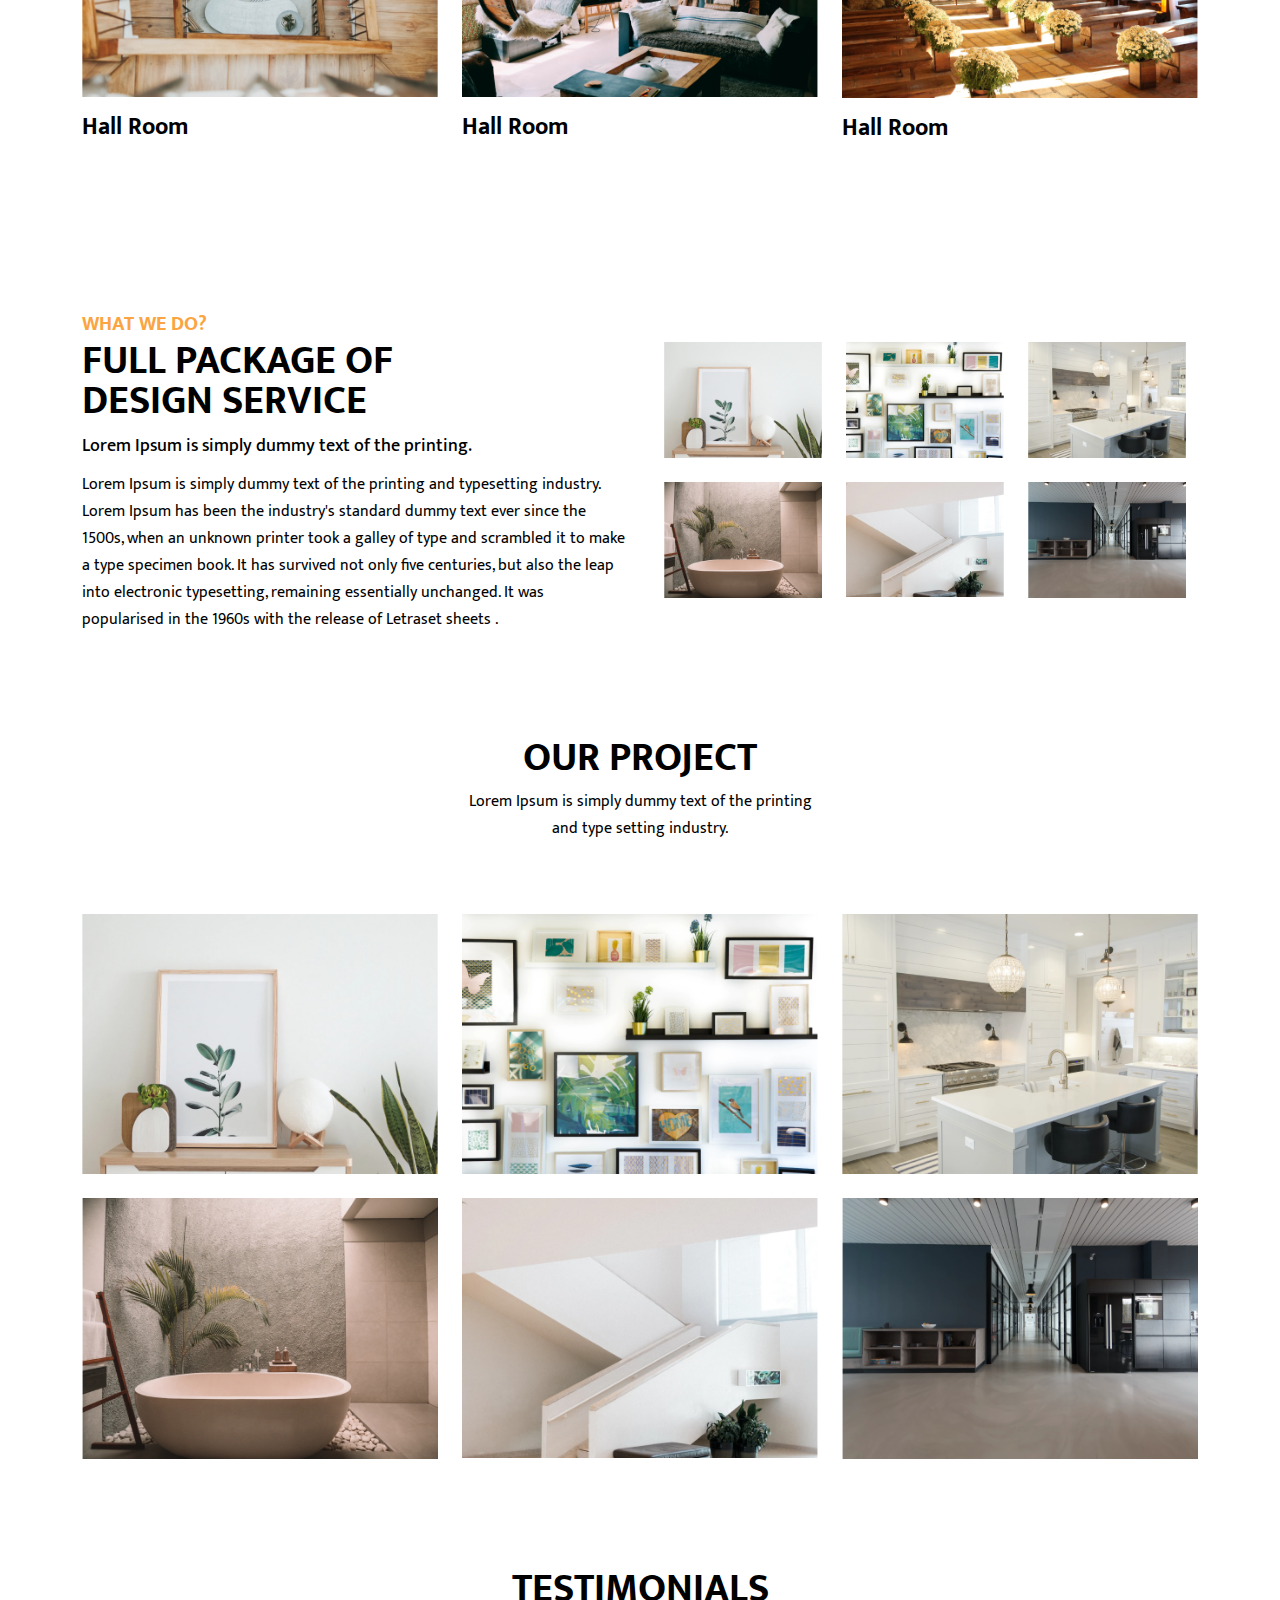
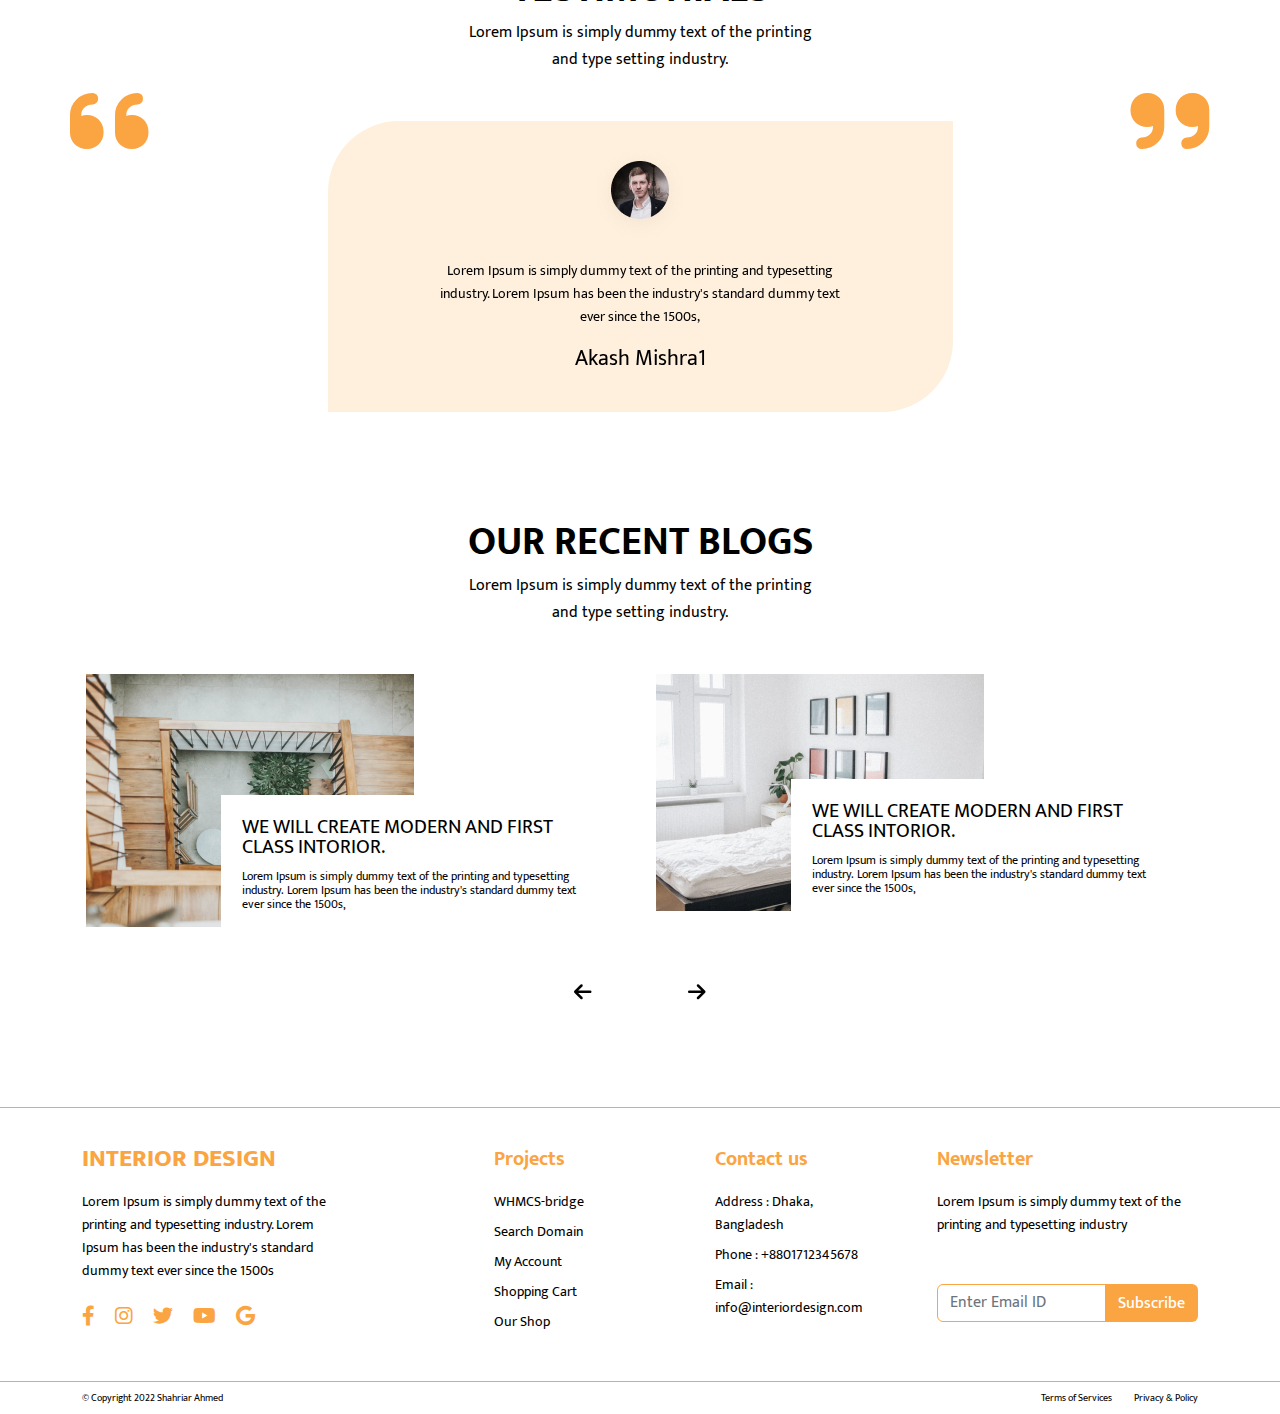
<file: gallery.html>
<!DOCTYPE html>
<html lang="en">

<head>
    <meta charset="UTF-8">
    <meta http-equiv="X-UA-Compatible" content="IE=edge">
    <meta name="viewport" content="width=device-width, initial-scale=1.0">
    <title>Interior Design | Gallery</title>
    <!-- Venobox CSS Link -->
    <link rel="stylesheet" href="css/venobox.min.css">
    <!-- Bootstrap CSS Link -->
    <link rel="stylesheet" href="css/bootstrap.min.css">
    <!-- FontAwesome Icon CSS Link -->
    <link rel="stylesheet" href="css/all.min.css">
    <!-- Google Font CSS Link -->
    <link rel="preconnect" href="https://fonts.googleapis.com">
    <link rel="preconnect" href="https://fonts.gstatic.com" crossorigin>
    <link href="https://fonts.googleapis.com/css2?family=Mukta:wght@200;300;400;500;600;700;800&display=swap"
        rel="stylesheet">
    <!-- Slick CSS Link -->
    <link rel="stylesheet" href="css/slick.css">
    <!-- Main CSS Link -->
    <link rel="stylesheet" href="css/style.css">
    <!-- Responsive CSS Link -->
    <link rel="stylesheet" href="css/responsive.css">
</head>

<body>
    <!-- ***************************************
        TOPBAR SECTION START
    **************************************** -->
    <div id="topbar" class="d-none d-lg-block">
        <div class="container">
            <div class="row align-items-center">
                <div class="col-12 col-md-6">
                    <div class="icons">
                        <a href="https://www.facebook.com/" target="_blank">
                            <i class="fa-brands fa-facebook-f"></i>
                        </a>
                        <a href="https://www.instagram.com/" target="_blank">
                            <i class="fa-brands fa-instagram"></i>
                        </a>
                        <a href="https://www.twitter.com/" target="_blank">
                            <i class="fa-brands fa-twitter"></i>
                        </a>
                        <a href="https://www.youtube.com/" target="_blank">
                            <i class="fa-brands fa-youtube"></i>
                        </a>
                        <a href="https://www.google.com/" target="_blank">
                            <i class="fa-brands fa-google"></i>
                        </a>
                    </div>
                </div>
                <div class="col-12 col-md-6 info text-white text-end">
                    <div class="contact-info d-inline-block text-start">
                        <p>1800-9938-2839</p>
                        <p>support@interior.com</p>
                    </div>
                    <div class="location-info d-inline-block text-start">
                        <p>A-507 Mandoli</p>
                        <p>New Delhi, India</p>
                    </div>
                </div>
            </div>
        </div>
    </div>
    <!-- ***************************************
        TOPBAR SECTION END
    **************************************** -->

    <!-- ***************************************
        HEADER SECTION START
    **************************************** -->
    <header class="fixed-top sticky-lg-top">
        <nav class="navbar navbar-expand-lg p-lg-0">
            <div class="container">
                <a class="navbar-brand" href="#">Interior Design</a>
                <button class="navbar-toggler" type="button" data-bs-toggle="collapse"
                    data-bs-target="#navbarSupportedContent" aria-controls="navbarSupportedContent"
                    aria-expanded="false" aria-label="Toggle navigation">
                    <span class="navbar-toggler-icon"></span>
                </button>
                <div class="collapse navbar-collapse" id="navbarSupportedContent">
                    <ul class="navbar-nav ms-auto mb-2 mb-lg-0">
                        <li class="nav-item">
                            <a class="nav-link" aria-current="page" href="index.html">Home</a>
                        </li>
                        <li class="nav-item">
                            <a class="nav-link" href="about.html">About</a>
                        </li>
                        <li class="nav-item">
                            <a class="nav-link" href="services.html">Service</a>
                        </li>
                        <li class="nav-item">
                            <a class="nav-link  active" href="gallery.html">Gallery</a>
                        </li>
                        <li class="nav-item">
                            <a class="nav-link" href="blog.html">Blog</a>
                        </li>
                        <li class="nav-item">
                            <a class="nav-link" href="contact.html">Contact</a>
                        </li>
                    </ul>
                </div>
            </div>
        </nav>
    </header>
    <!-- ***************************************
        HEADER SECTION END
    **************************************** -->


    <!-- ***************************************
        PAGE HEADER SECTION START
    **************************************** -->
    <section id="page-header">
        <div class="container">
            <div class="title text-center">
                <h2>Gallery</h2>
            </div>
        </div>
    </section>
    <!-- ***************************************
        PAGE HEADER SECTION END
    **************************************** -->

    <!-- ***************************************
        GALLERY SECTION START
    **************************************** -->
    <section id="gallery-sec">
        <div class="container">
            <div class="row align-items-center justify-content-center my-3 my-md-5">
                <div class="col-12 col-lg-8 col-xl-6">
                    <div class="sec-header">
                        <h2 class="me-0 text-center">We are provided great Architecture Professional</h2>
                        <p class="text-center">Lorem Ipsum is simply dummy text of the printing.</p>
                    </div>
                </div>
            </div>
            <div class="row align-items-center justify-content-center service-wrapper mt-3 mt-lg-5 gy-3 gy-lg-5">
                <div class="col-6 col-md-4 gallery-item">
                    <a class="gallery-link" data-gall="gallery02" href="img/gallery/gallery_1.png">
                        <img src="img/gallery/gallery_1.png" alt="gallery_1">
                    </a>
                    <h4>Hall room</h4>
                </div>
                <div class="col-6 col-md-4 gallery-item">
                    <a class="gallery-link" data-gall="gallery02" href="img/gallery/gallery_2.png">
                        <img src="img/gallery/gallery_2.png" alt="gallery_2">
                    </a>
                    <h4>Hall room</h4>
                </div>
                <div class="col-6 col-md-4 gallery-item">
                    <a class="gallery-link" data-gall="gallery02" href="img/gallery/gallery_3.png">
                        <img src="img/gallery/gallery_3.png" alt="gallery_3">
                    </a>
                    <h4>Hall room</h4>
                </div>
                <div class="col-6 col-md-4 gallery-item">
                    <a class="gallery-link" data-gall="gallery02" href="img/gallery/gallery_4.png">
                        <img src="img/gallery/gallery_4.png" alt="gallery_4">
                    </a>
                    <h4>Hall room</h4>
                </div>
                <div class="col-6 col-md-4 gallery-item">
                    <a class="gallery-link" data-gall="gallery02" href="img/gallery/gallery_5.png">
                        <img src="img/gallery/gallery_5.png" alt="gallery_5">
                    </a>
                    <h4>Hall room</h4>
                </div>
                <div class="col-6 col-md-4 gallery-item">
                    <a class="gallery-link" data-gall="gallery02" href="img/gallery/gallery_6.png">
                        <img src="img/gallery/gallery_6.png" alt="gallery_6">
                    </a>
                    <h4>Hall room</h4>
                </div>
                <div class="col-6 col-md-4 gallery-item">
                    <a class="gallery-link" data-gall="gallery02" href="img/gallery/gallery_7.png">
                        <img src="img/gallery/gallery_7.png" alt="gallery_7">
                    </a>
                    <h4>Hall room</h4>
                </div>
                <div class="col-6 col-md-4 gallery-item">
                    <a class="gallery-link" data-gall="gallery02" href="img/gallery/gallery_8.png">
                        <img src="img/gallery/gallery_8.png" alt="gallery_8">
                    </a>
                    <h4>Hall room</h4>
                </div>
                <div class="col-6 col-md-4 gallery-item">
                    <a class="gallery-link" data-gall="gallery02" href="img/gallery/gallery_9.png">
                        <img src="img/gallery/gallery_9.png" alt="gallery_9">
                    </a>
                    <h4>Hall room</h4>
                </div>
            </div>
        </div>
    </section>
    <!-- ***************************************
        GALLERY SECTION END
    **************************************** -->

    <!-- ***************************************
       SHOWCASE SECTION START
    **************************************** -->
    <section id="showcase-sec">
        <div class="container">
            <div class="row justify-content-center align-items-center">
                <div class="col-12 col-lg-6">
                    <div class="sec-header">
                        <h3>What we do?</h3>
                        <h2>Full Package of design service</h2>
                        <p>Lorem Ipsum is simply dummy text of the printing.</p>
                    </div>
                    <p class="text">Lorem Ipsum is simply dummy text of the printing and typesetting industry. Lorem
                        Ipsum has been the industry's standard dummy text ever since the 1500s, when an unknown
                        printer took a galley of type and scrambled it to make a type specimen book. It has survived
                        not only five centuries, but also the leap into electronic typesetting, remaining
                        essentially unchanged. It was popularised in the 1960s with the release of Letraset sheets .
                    </p>
                </div>
                <div class="col-12 col-lg-6">
                    <!-- ***************************************
                        PROJECT SECTION START
                    **************************************** -->
                    <div id="project-sec" class="mt-3 mt-lg-0">
                        <div class="container">
                            <div class="row justify-content-center gy-4">
                                <div class="col-6 col-md-4">
                                    <div class="project-item">
                                        <div class="overlay d-flex justify-content-center align-items-center">
                                            <a class="project-link" data-gall="gallery01"
                                                href="img/project/project_1.png">View</a>
                                        </div>
                                        <img src="img/project/project_1.png" alt="project_1">
                                    </div>
                                </div>
                                <div class="col-6 col-md-4">
                                    <div class="project-item">
                                        <div class="overlay d-flex justify-content-center align-items-center">
                                            <a class="project-link" data-gall="gallery01"
                                                href="img/project/project_2.png">View</a>
                                        </div>
                                        <img src="img/project/project_2.png" alt="project_2">
                                    </div>
                                </div>
                                <div class="col-6 col-md-4">
                                    <div class="project-item">
                                        <div class="overlay d-flex justify-content-center align-items-center">
                                            <a class="project-link" data-gall="gallery01"
                                                href="img/project/project_3.png">View</a>
                                        </div>
                                        <img src="img/project/project_3.png" alt="project_3">
                                    </div>
                                </div>
                                <div class="col-6 col-md-4">
                                    <div class="project-item">
                                        <div class="overlay d-flex justify-content-center align-items-center">
                                            <a class="project-link" data-gall="gallery01"
                                                href="img/project/project_4.png">View</a>
                                        </div>
                                        <img src="img/project/project_4.png" alt="project_4">
                                    </div>
                                </div>
                                <div class="col-6 col-md-4">
                                    <div class="project-item">
                                        <div class="overlay d-flex justify-content-center align-items-center">
                                            <a class="project-link" data-gall="gallery01"
                                                href="img/project/project_5.png">View</a>
                                        </div>
                                        <img src="img/project/project_5.png" alt="project_5">
                                    </div>
                                </div>
                                <div class="col-6 col-md-4">
                                    <div class="project-item">
                                        <div class="overlay d-flex justify-content-center align-items-center">
                                            <a class="project-link" data-gall="gallery01"
                                                href="img/project/project_6.png">View</a>
                                        </div>
                                        <img src="img/project/project_6.png" alt="project_6">
                                    </div>
                                </div>
                            </div>
                        </div>
                    </div>
                    <!-- ***************************************
                        PROJECT SECTION END
                    **************************************** -->
                </div>
            </div>
        </div>
    </section>
    <!-- ***************************************
        SHOWCASE SECTION END
    **************************************** -->

    <!-- ***************************************
        PROJECT SECTION START
    **************************************** -->
    <section id="project-sec">
        <div class="container">
            <div class="row justify-content-center">
                <div class="col-12 col-lg-5 col-xl-4 text-center">
                    <div class="sec-header">
                        <h2 class="m-0">Our project</h2>
                    </div>
                    <p class="text">Lorem Ipsum is simply dummy text of the printing and type setting industry.</p>
                </div>
            </div>
            <div class="row justify-content-center mt-2 mt-md-5 gy-4">
                <div class="col-12 col-sm-6 col-md-4">
                    <div class="project-item text-center">
                        <div class="overlay d-flex justify-content-center align-items-center">
                            <a class="project-link" data-gall="gallery01" href="img/project/project_1.png">View</a>
                        </div>
                        <img src="img/project/project_1.png" alt="project_1">
                    </div>
                </div>
                <div class="col-12 col-sm-6 col-md-4">
                    <div class="project-item text-center">
                        <div class="overlay d-flex justify-content-center align-items-center">
                            <a class="project-link" data-gall="gallery01" href="img/project/project_2.png">View</a>
                        </div>
                        <img src="img/project/project_2.png" alt="project_2">
                    </div>
                </div>
                <div class="col-12 col-sm-6 col-md-4">
                    <div class="project-item text-center">
                        <div class="overlay d-flex justify-content-center align-items-center">
                            <a class="project-link" data-gall="gallery01" href="img/project/project_3.png">View</a>
                        </div>
                        <img src="img/project/project_3.png" alt="project_3">
                    </div>
                </div>
                <div class="col-12 col-sm-6 col-md-4">
                    <div class="project-item text-center">
                        <div class="overlay d-flex justify-content-center align-items-center">
                            <a class="project-link" data-gall="gallery01" href="img/project/project_4.png">View</a>
                        </div>
                        <img src="img/project/project_4.png" alt="project_4">
                    </div>
                </div>
                <div class="col-12 col-sm-6 col-md-4">
                    <div class="project-item text-center">
                        <div class="overlay d-flex justify-content-center align-items-center">
                            <a class="project-link" data-gall="gallery01" href="img/project/project_5.png">View</a>
                        </div>
                        <img src="img/project/project_5.png" alt="project_5">
                    </div>
                </div>
                <div class="col-12 col-sm-6 col-md-4">
                    <div class="project-item text-center">
                        <div class="overlay d-flex justify-content-center align-items-center">
                            <a class="project-link" data-gall="gallery01" href="img/project/project_6.png">View</a>
                        </div>
                        <img src="img/project/project_6.png" alt="project_6">
                    </div>
                </div>
            </div>
        </div>
    </section>
    <!-- ***************************************
        PROJECT SECTION END
    **************************************** -->

    <!-- ***************************************
        TESTIMONY SECTION START
    **************************************** -->
    <section id="testimony-sec">
        <div class="container">
            <div class="row justify-content-center">
                <div class="col-12 col-lg-5 col-xl-4 text-center">
                    <div class="sec-header">
                        <h2 class="m-0">Testimonials</h2>
                    </div>
                    <p class="text">Lorem Ipsum is simply dummy text of the printing and type setting industry.</p>
                </div>
            </div>
            <div class="row justify-content-center mt-5 testimony-slider-wrapper">
                <div class="col-10 col-md-7">
                    <div class="row testimony-slider">
                        <div class="col-12 review-wrapper">
                            <div class="review-inner text-center">
                                <img src="img/testimony/reviewer_photo.png" alt="reviewer_photo" class="mx-auto">
                                <p class="review">Lorem Ipsum is simply dummy text of the printing and typesetting
                                    industry. Lorem Ipsum has been the industry's standard dummy text ever since the
                                    1500s,</p>
                                <h3 class="reviewer-name">Akash Mishra1</h3>
                            </div>
                        </div>
                        <div class="col-12 review-wrapper">
                            <div class="review-inner text-center">
                                <img src="img/testimony/reviewer_photo.png" alt="reviewer_photo" class="mx-auto">
                                <p class="review">Lorem Ipsum is simply dummy text of the printing and typesetting
                                    industry. Lorem Ipsum has been the industry's standard dummy text ever since the
                                    1500s,</p>
                                <h3 class="reviewer-name">Akash Mishra2</h3>
                            </div>
                        </div>
                        <div class="col-12 review-wrapper">
                            <div class="review-inner text-center">
                                <img src="img/testimony/reviewer_photo.png" alt="reviewer_photo" class="mx-auto">
                                <p class="review">Lorem Ipsum is simply dummy text of the printing and typesetting
                                    industry. Lorem Ipsum has been the industry's standard dummy text ever since the
                                    1500s,</p>
                                <h3 class="reviewer-name">Akash Mishra3</h3>
                            </div>
                        </div>
                    </div>
                </div>
            </div>
        </div>
    </section>
    <!-- ***************************************
        TESTIMONY SECTION END
    **************************************** -->

    <!-- ***************************************
        BLOG SECTION START
    **************************************** -->
    <section id="blog-sec" class="mb-5">
        <div class="container">
            <div class="row justify-content-center">
                <div class="col-12 col-lg-5 col-xl-4 text-center">
                    <div class="sec-header">
                        <h2 class="m-0">Our recent blogs</h2>
                    </div>
                    <p class="text">Lorem Ipsum is simply dummy text of the printing and type setting industry.</p>
                </div>
            </div>
            <div class="row justify-content-center mt-5 blog-slider">
                <div class="col-12 col-sm-6 blog-item">
                    <img src="img/blog/blog_1.png" alt="blog_1">
                    <div class="content">
                        <h3>We will create modern and first class intorior.</h3>
                        <p>Lorem Ipsum is simply dummy text of the printing and typesetting industry. Lorem Ipsum has
                            been the industry's standard dummy text ever since the 1500s, </p>
                    </div>
                </div>
                <div class="col-12 col-sm-6 blog-item">
                    <img src="img/blog/blog_2.png" alt="blog_2">
                    <div class="content">
                        <h3>We will create modern and first class intorior.</h3>
                        <p>Lorem Ipsum is simply dummy text of the printing and typesetting industry. Lorem Ipsum has
                            been the industry's standard dummy text ever since the 1500s, </p>
                    </div>
                </div>
                <div class="col-12 col-sm-6 blog-item">
                    <img src="img/blog/blog_3.png" alt="blog_3">
                    <div class="content">
                        <h3>We will create modern and first class intorior.</h3>
                        <p>Lorem Ipsum is simply dummy text of the printing and typesetting industry. Lorem Ipsum has
                            been the industry's standard dummy text ever since the 1500s, </p>
                    </div>
                </div>
                <div class="col-12 col-sm-6 blog-item">
                    <img src="img/blog/blog_4.png" alt="blog_4">
                    <div class="content">
                        <h3>We will create modern and first class intorior.</h3>
                        <p>Lorem Ipsum is simply dummy text of the printing and typesetting industry. Lorem Ipsum has
                            been the industry's standard dummy text ever since the 1500s, </p>
                    </div>
                </div>
                <div class="col-12 col-sm-6 blog-item">
                    <img src="img/blog/blog_5.png" alt="blog_5">
                    <div class="content">
                        <h3>We will create modern and first class intorior.</h3>
                        <p>Lorem Ipsum is simply dummy text of the printing and typesetting industry. Lorem Ipsum has
                            been the industry's standard dummy text ever since the 1500s, </p>
                    </div>
                </div>
                <div class="col-12 col-sm-6 blog-item">
                    <img src="img/blog/blog_6.png" alt="blog_6">
                    <div class="content">
                        <h3>We will create modern and first class intorior.</h3>
                        <p>Lorem Ipsum is simply dummy text of the printing and typesetting industry. Lorem Ipsum has
                            been the industry's standard dummy text ever since the 1500s, </p>
                    </div>
                </div>
            </div>
        </div>
    </section>
    <!-- ***************************************
        BLOG SECTION END
    **************************************** -->

    <!-- ***************************************
        FOOTER SECTION START
    **************************************** -->
    <footer>
        <div class="container">
            <div class="row justify-content-between mb-5 gy-4 gy-md-0">
                <div class="col-12 col-md-6 col-lg-3">
                    <h2 class="brand d-inline-block">
                        <a href="index.html">Interior design</a>
                    </h2>
                    <p class="text">Lorem Ipsum is simply dummy text of the printing and typesetting industry. Lorem
                        Ipsum has been the industry's standard dummy text ever since the 1500s</p>
                    <div class="icons mt-4">
                        <a href="https://www.facebook.com/" target="_blank">
                            <i class="fa-brands fa-facebook-f"></i>
                        </a>
                        <a href="https://www.instagram.com/" target="_blank">
                            <i class="fa-brands fa-instagram"></i>
                        </a>
                        <a href="https://www.twitter.com/" target="_blank">
                            <i class="fa-brands fa-twitter"></i>
                        </a>
                        <a href="https://www.youtube.com/" target="_blank">
                            <i class="fa-brands fa-youtube"></i>
                        </a>
                        <a href="https://www.google.com/" target="_blank">
                            <i class="fa-brands fa-google"></i>
                        </a>
                    </div>
                </div>
                <div class="col-6 col-md-3 col-lg-2 offset-xl-1">
                    <h3 class="title">Projects</h3>
                    <ul>
                        <li><a href="#">WHMCS-bridge</a></li>
                        <li><a href="#">Search Domain</a></li>
                        <li><a href="#">My Account</a></li>
                        <li><a href="#">Shopping Cart</a></li>
                        <li><a href="#">Our Shop</a></li>
                    </ul>
                </div>
                <div class="col-6 col-md-3 col-lg-2">
                    <h3 class="title">Contact us</h3>
                    <ul>
                        <li>Address : <a href="#">Dhaka, Bangladesh</a></li>
                        <li>Phone : <a href="#">+8801712345678</a></li>
                        <li>Email : <a href="#">info@interiordesign.com</a></li>
                    </ul>
                </div>
                <div class="col-12 col-lg-4 col-xl-3">
                    <h3 class="title">Newsletter</h3>
                    <p class="text">Lorem Ipsum is simply dummy text of the printing and typesetting industry</p>
                    <div class="input-group mt-3 mt-lg-5 subscibe-form">
                        <input type="text" class="form-control" placeholder="Enter Email ID">
                        <button class="btn" type="button" id="button-addon2">Subscribe</button>
                    </div>
                </div>
            </div>
        </div>
        <div class="container-fluid  footer-bottom">
            <div class="container">
                <div class="row justify-content-between">
                    <div class="col-12 col-sm-6">
                        <p class="text-center text-sm-start">&copy; Copyright 2022 Shahriar Ahmed</p>
                    </div>
                    <div class="col-12 col-sm-6 pt-2 pt-sm-0 text-center text-sm-end">
                        <a href="#">Terms of Services</a>
                        <a href="#">Privacy & Policy</a>
                    </div>
                </div>
            </div>
        </div>
    </footer>
    <!-- ***************************************
        FOOTER SECTION END
    **************************************** -->





    <!-- jQuery Script -->
    <script src="js/jquery-1.12.4.min.js"></script>
    <!-- Plugin Scripts -->
    <script src="js/slick.min.js"></script>
    <script src="js/venobox.min.js"></script>
    <!-- Bootstrap Script -->
    <script src="js/bootstrap.min.js"></script>
    <!-- Custom Script -->
    <script src="js/script.js"></script>
</body>

</html>
</file>
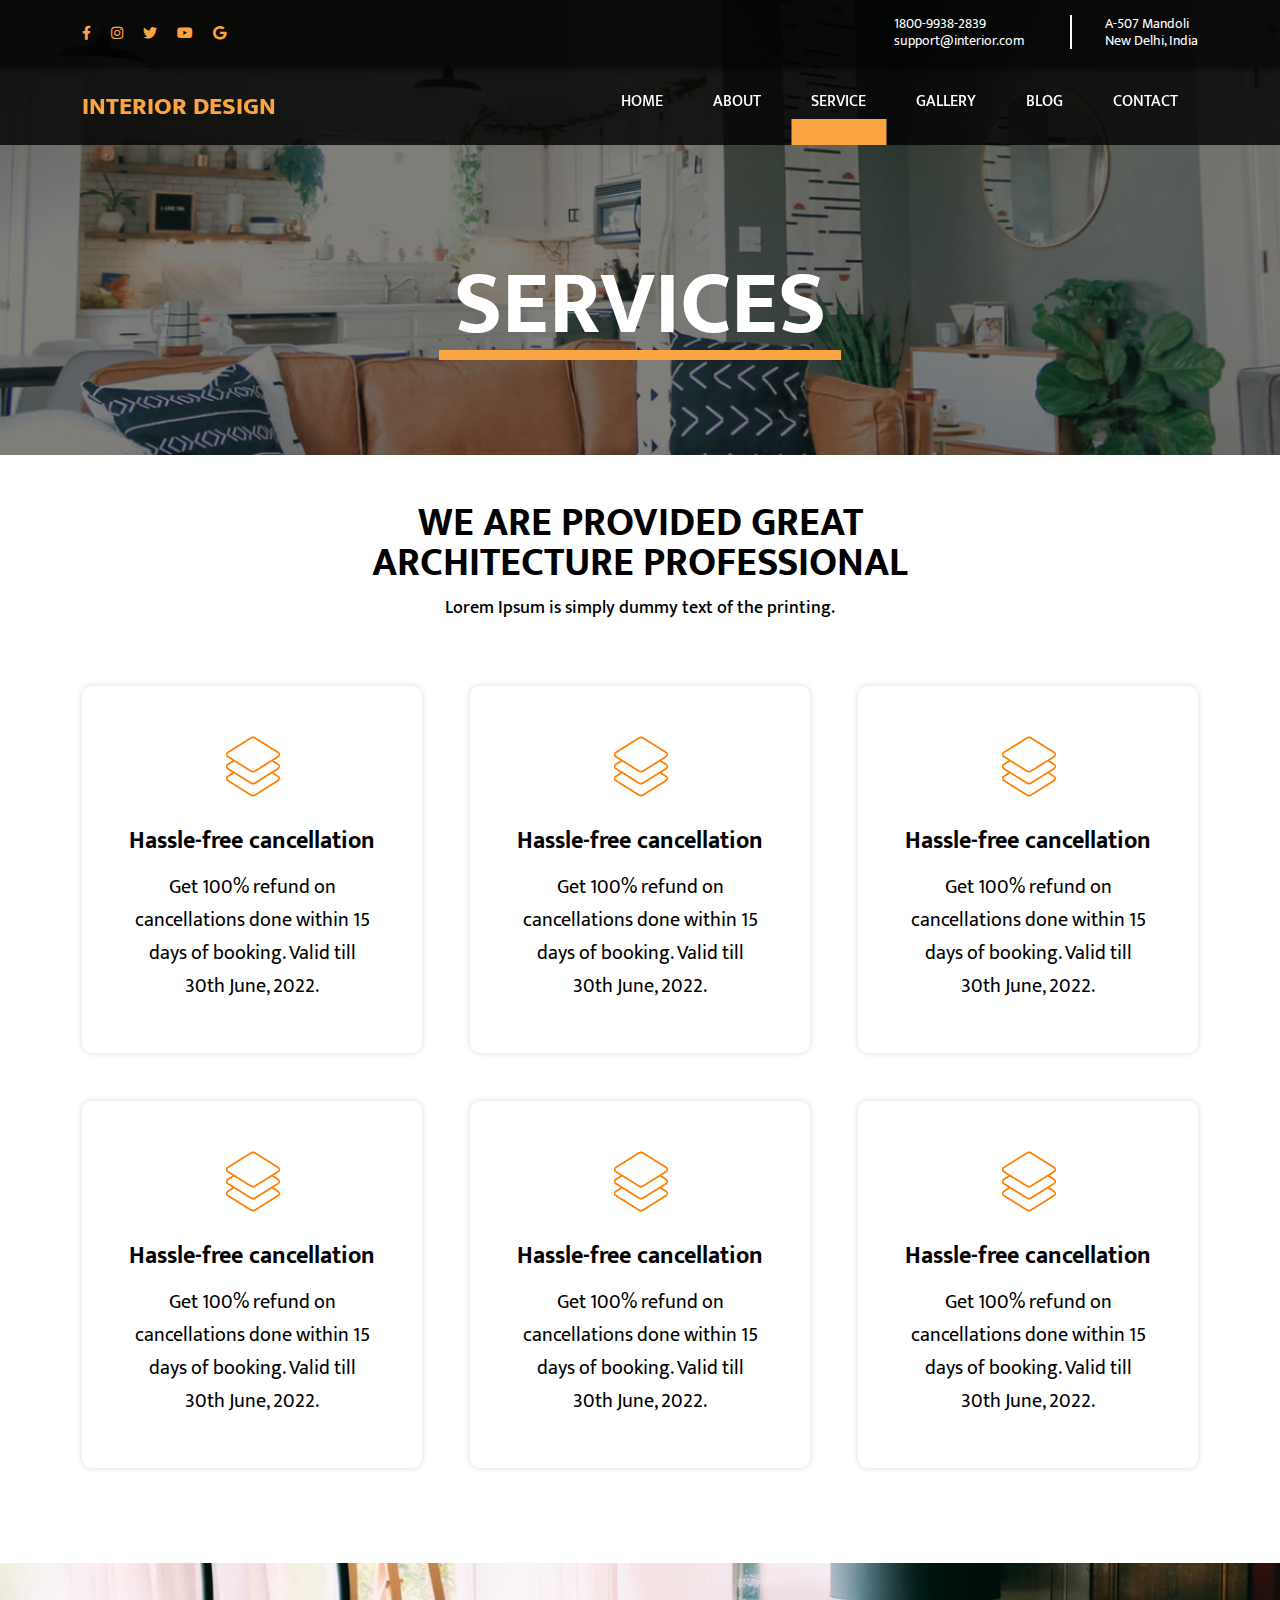
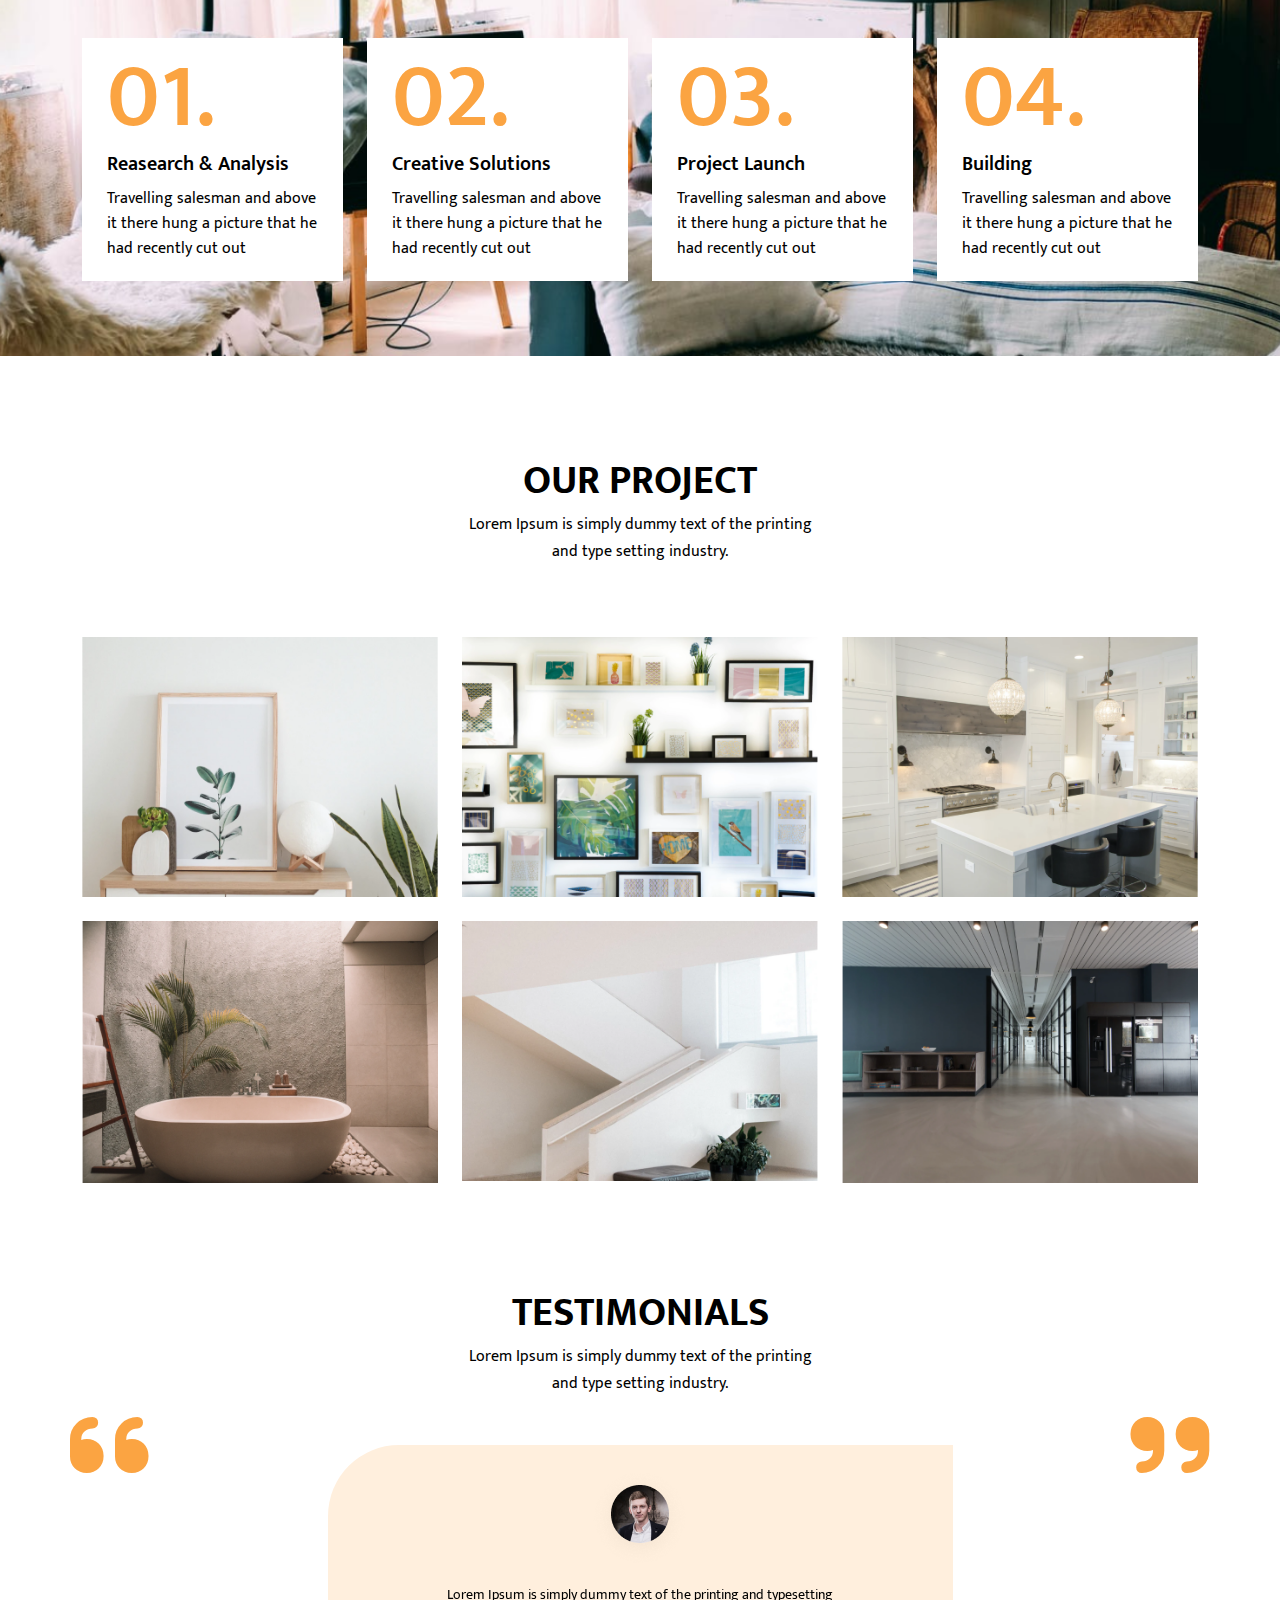
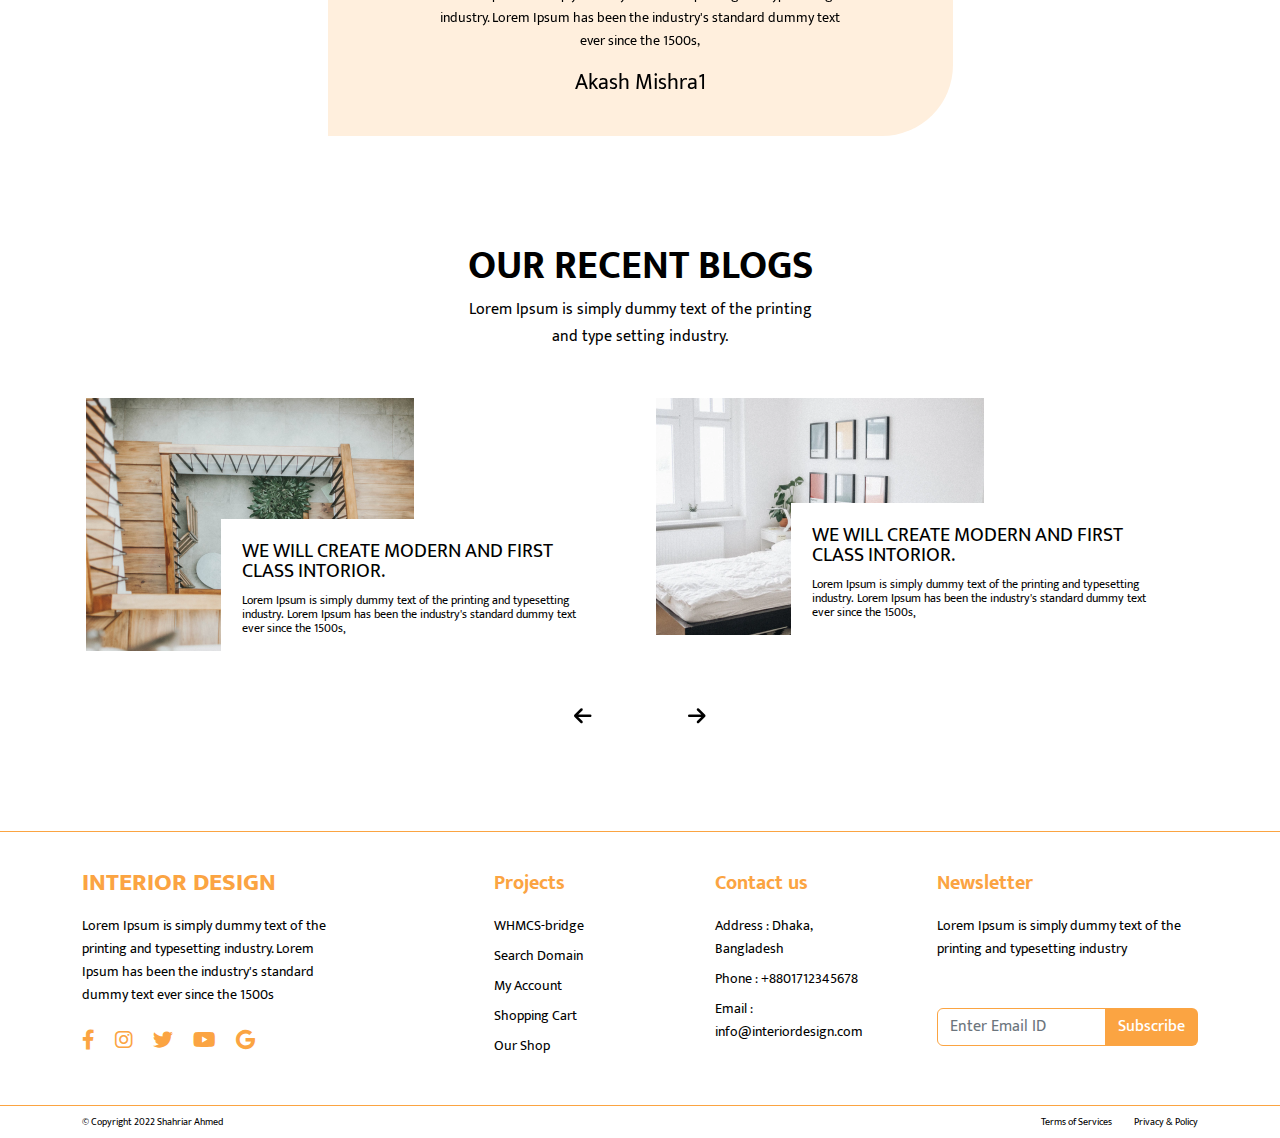
<file: services.html>
<!DOCTYPE html>
<html lang="en">

<head>
    <meta charset="UTF-8">
    <meta http-equiv="X-UA-Compatible" content="IE=edge">
    <meta name="viewport" content="width=device-width, initial-scale=1.0">
    <title>Interior Design | Service</title>
    <!-- Venobox CSS Link -->
    <link rel="stylesheet" href="css/venobox.min.css">
    <!-- Bootstrap CSS Link -->
    <link rel="stylesheet" href="css/bootstrap.min.css">
    <!-- FontAwesome Icon CSS Link -->
    <link rel="stylesheet" href="css/all.min.css">
    <!-- Google Font CSS Link -->
    <link rel="preconnect" href="https://fonts.googleapis.com">
    <link rel="preconnect" href="https://fonts.gstatic.com" crossorigin>
    <link href="https://fonts.googleapis.com/css2?family=Mukta:wght@200;300;400;500;600;700;800&display=swap"
        rel="stylesheet">
    <!-- Slick CSS Link -->
    <link rel="stylesheet" href="css/slick.css">
    <!-- Main CSS Link -->
    <link rel="stylesheet" href="css/style.css">
    <!-- Responsive CSS Link -->
    <link rel="stylesheet" href="css/responsive.css">
</head>

<body>
    <!-- ***************************************
        TOPBAR SECTION START
    **************************************** -->
    <div id="topbar" class="d-none d-lg-block">
        <div class="container">
            <div class="row align-items-center">
                <div class="col-12 col-md-6">
                    <div class="icons">
                        <a href="https://www.facebook.com/" target="_blank">
                            <i class="fa-brands fa-facebook-f"></i>
                        </a>
                        <a href="https://www.instagram.com/" target="_blank">
                            <i class="fa-brands fa-instagram"></i>
                        </a>
                        <a href="https://www.twitter.com/" target="_blank">
                            <i class="fa-brands fa-twitter"></i>
                        </a>
                        <a href="https://www.youtube.com/" target="_blank">
                            <i class="fa-brands fa-youtube"></i>
                        </a>
                        <a href="https://www.google.com/" target="_blank">
                            <i class="fa-brands fa-google"></i>
                        </a>
                    </div>
                </div>
                <div class="col-12 col-md-6 info text-white text-end">
                    <div class="contact-info d-inline-block text-start">
                        <p>1800-9938-2839</p>
                        <p>support@interior.com</p>
                    </div>
                    <div class="location-info d-inline-block text-start">
                        <p>A-507 Mandoli</p>
                        <p>New Delhi, India</p>
                    </div>
                </div>
            </div>
        </div>
    </div>
    <!-- ***************************************
        TOPBAR SECTION END
    **************************************** -->

    <!-- ***************************************
        HEADER SECTION START
    **************************************** -->
    <header class="fixed-top sticky-lg-top">
        <nav class="navbar navbar-expand-lg p-lg-0">
            <div class="container">
                <a class="navbar-brand" href="#">Interior Design</a>
                <button class="navbar-toggler" type="button" data-bs-toggle="collapse"
                    data-bs-target="#navbarSupportedContent" aria-controls="navbarSupportedContent"
                    aria-expanded="false" aria-label="Toggle navigation">
                    <span class="navbar-toggler-icon"></span>
                </button>
                <div class="collapse navbar-collapse" id="navbarSupportedContent">
                    <ul class="navbar-nav ms-auto mb-2 mb-lg-0">
                        <li class="nav-item">
                            <a class="nav-link" aria-current="page" href="index.html">Home</a>
                        </li>
                        <li class="nav-item">
                            <a class="nav-link" href="about.html">About</a>
                        </li>
                        <li class="nav-item">
                            <a class="nav-link active" href="services.html">Service</a>
                        </li>
                        <li class="nav-item">
                            <a class="nav-link" href="gallery.html">Gallery</a>
                        </li>
                        <li class="nav-item">
                            <a class="nav-link" href="blog.html">Blog</a>
                        </li>
                        <li class="nav-item">
                            <a class="nav-link" href="contact.html">Contact</a>
                        </li>
                    </ul>
                </div>
            </div>
        </nav>
    </header>
    <!-- ***************************************
        HEADER SECTION END
    **************************************** -->


    <!-- ***************************************
        PAGE HEADER SECTION START
    **************************************** -->
    <section id="page-header">
        <div class="container">
            <div class="title text-center">
                <h2>Services</h2>
            </div>
        </div>
    </section>
    <!-- ***************************************
        PAGE HEADER SECTION END
    **************************************** -->

    <!-- ***************************************
        SERVICE SECTION START
    **************************************** -->
    <section id="service-sec" class="mt-5">
        <div class="container">
            <div class="row align-items-center justify-content-center">
                <div class="col-12 col-lg-8 col-xl-6">
                    <div class="sec-header">
                        <h2 class="me-0 text-center">We are provided great Architecture Professional</h2>
                        <p class="text-center">Lorem Ipsum is simply dummy text of the printing.</p>
                    </div>
                </div>
            </div>
            <div class="row align-items-center justify-content-center service-wrapper gy-3 gy-sm-4 g-xl-5">
                <div class="col-12 col-sm-6 col-lg-4 text-center">
                    <div class="service">
                        <img src="img/service/service_icon.png" alt="service_icon">
                        <h3 class="text-center">Hassle-free cancellation</h3>
                        <p class="text-center">Get 100% refund on cancellations done within 15 days of booking. Valid till 30th June, 2022.</p>
                    </div>
                </div>
                <div class="col-12 col-sm-6 col-lg-4 text-center">
                    <div class="service">
                        <img src="img/service/service_icon.png" alt="service_icon">
                        <h3 class="text-center">Hassle-free cancellation</h3>
                        <p class="text-center">Get 100% refund on cancellations done within 15 days of booking. Valid till 30th June, 2022.</p>
                    </div>
                </div>
                <div class="col-12 col-sm-6 col-lg-4 text-center">
                    <div class="service">
                        <img src="img/service/service_icon.png" alt="service_icon">
                        <h3 class="text-center">Hassle-free cancellation</h3>
                        <p class="text-center">Get 100% refund on cancellations done within 15 days of booking. Valid till 30th June, 2022.</p>
                    </div>
                </div>
                <div class="col-12 col-sm-6 col-lg-4 text-center">
                    <div class="service">
                        <img src="img/service/service_icon.png" alt="service_icon">
                        <h3 class="text-center">Hassle-free cancellation</h3>
                        <p class="text-center">Get 100% refund on cancellations done within 15 days of booking. Valid till 30th June, 2022.</p>
                    </div>
                </div>
                <div class="col-12 col-sm-6 col-lg-4 text-center">
                    <div class="service">
                        <img src="img/service/service_icon.png" alt="service_icon">
                        <h3 class="text-center">Hassle-free cancellation</h3>
                        <p class="text-center">Get 100% refund on cancellations done within 15 days of booking. Valid till 30th June, 2022.</p>
                    </div>
                </div>
                <div class="col-12 col-sm-6 col-lg-4 text-center">
                    <div class="service">
                        <img src="img/service/service_icon.png" alt="service_icon">
                        <h3 class="text-center">Hassle-free cancellation</h3>
                        <p class="text-center">Get 100% refund on cancellations done within 15 days of booking. Valid till 30th June, 2022.</p>
                    </div>
                </div>
            </div>
        </div>
    </section>
    <!-- ***************************************
        SERVICE SECTION END
    **************************************** -->

    <!-- ***************************************
        PROCESS SECTION START
    **************************************** -->
    <section id="process-sec">
        <div class="container">
            <div class="row gx-4 gy-sm-4 gy-lg-0">
                <div class="col-12 col-sm-6 col-lg-3">
                    <div class="process">
                        <div class="serial">01.</div>
                        <h4>Reasearch & Analysis</h4>
                        <p>Travelling salesman and above it there hung a picture that he had recently cut out</p>
                    </div>
                </div>
                <div class="col-12 col-sm-6 col-lg-3">
                    <div class="process">
                        <div class="serial">02.</div>
                        <h4>Creative Solutions</h4>
                        <p>Travelling salesman and above it there hung a picture that he had recently cut out</p>
                    </div>
                </div>
                <div class="col-12 col-sm-6 col-lg-3">
                    <div class="process">
                        <div class="serial">03.</div>
                        <h4>Project Launch</h4>
                        <p>Travelling salesman and above it there hung a picture that he had recently cut out</p>
                    </div>
                </div>
                <div class="col-12 col-sm-6 col-lg-3">
                    <div class="process">
                        <div class="serial">04.</div>
                        <h4>Building</h4>
                        <p>Travelling salesman and above it there hung a picture that he had recently cut out</p>
                    </div>
                </div>
            </div>
        </div>
    </section>
    <!-- ***************************************
        PROCESS SECTION END
    **************************************** -->

    <!-- ***************************************
        PROJECT SECTION START
    **************************************** -->
    <section id="project-sec">
        <div class="container">
            <div class="row justify-content-center">
                <div class="col-12 col-lg-5 col-xl-4 text-center">
                    <div class="sec-header">
                        <h2 class="m-0">Our project</h2>
                    </div>
                    <p class="text">Lorem Ipsum is simply dummy text of the printing and type setting industry.</p>
                </div>
            </div>
            <div class="row justify-content-center mt-2 mt-md-5 gy-4">
                <div class="col-12 col-sm-6 col-md-4">
                    <div class="project-item text-center">
                        <div class="overlay d-flex justify-content-center align-items-center">
                            <a class="project-link" data-gall="gallery01" href="img/project/project_1.png">View</a>
                        </div>
                        <img src="img/project/project_1.png" alt="project_1">
                    </div>
                </div>
                <div class="col-12 col-sm-6 col-md-4">
                    <div class="project-item text-center">
                        <div class="overlay d-flex justify-content-center align-items-center">
                            <a class="project-link" data-gall="gallery01" href="img/project/project_2.png">View</a>
                        </div>
                        <img src="img/project/project_2.png" alt="project_2">
                    </div>
                </div>
                <div class="col-12 col-sm-6 col-md-4">
                    <div class="project-item text-center">
                        <div class="overlay d-flex justify-content-center align-items-center">
                            <a class="project-link" data-gall="gallery01" href="img/project/project_3.png">View</a>
                        </div>
                        <img src="img/project/project_3.png" alt="project_3">
                    </div>
                </div>
                <div class="col-12 col-sm-6 col-md-4">
                    <div class="project-item text-center">
                        <div class="overlay d-flex justify-content-center align-items-center">
                            <a class="project-link" data-gall="gallery01" href="img/project/project_4.png">View</a>
                        </div>
                        <img src="img/project/project_4.png" alt="project_4">
                    </div>
                </div>
                <div class="col-12 col-sm-6 col-md-4">
                    <div class="project-item text-center">
                        <div class="overlay d-flex justify-content-center align-items-center">
                            <a class="project-link" data-gall="gallery01" href="img/project/project_5.png">View</a>
                        </div>
                        <img src="img/project/project_5.png" alt="project_5">
                    </div>
                </div>
                <div class="col-12 col-sm-6 col-md-4">
                    <div class="project-item text-center">
                        <div class="overlay d-flex justify-content-center align-items-center">
                            <a class="project-link" data-gall="gallery01" href="img/project/project_6.png">View</a>
                        </div>
                        <img src="img/project/project_6.png" alt="project_6">
                    </div>
                </div>
            </div>
        </div>
    </section>
    <!-- ***************************************
        PROJECT SECTION END
    **************************************** -->

    <!-- ***************************************
        TESTIMONY SECTION START
    **************************************** -->
    <section id="testimony-sec">
        <div class="container">
            <div class="row justify-content-center">
                <div class="col-12 col-lg-5 col-xl-4 text-center">
                    <div class="sec-header">
                        <h2 class="m-0">Testimonials</h2>
                    </div>
                    <p class="text">Lorem Ipsum is simply dummy text of the printing and type setting industry.</p>
                </div>
            </div>
            <div class="row justify-content-center mt-5 testimony-slider-wrapper">
                <div class="col-10 col-md-7">
                    <div class="row testimony-slider">
                        <div class="col-12 review-wrapper">
                            <div class="review-inner text-center">
                                <img src="img/testimony/reviewer_photo.png" alt="reviewer_photo" class="mx-auto">
                                <p class="review">Lorem Ipsum is simply dummy text of the printing and typesetting
                                    industry. Lorem Ipsum has been the industry's standard dummy text ever since the
                                    1500s,</p>
                                <h3 class="reviewer-name">Akash Mishra1</h3>
                            </div>
                        </div>
                        <div class="col-12 review-wrapper">
                            <div class="review-inner text-center">
                                <img src="img/testimony/reviewer_photo.png" alt="reviewer_photo" class="mx-auto">
                                <p class="review">Lorem Ipsum is simply dummy text of the printing and typesetting
                                    industry. Lorem Ipsum has been the industry's standard dummy text ever since the
                                    1500s,</p>
                                <h3 class="reviewer-name">Akash Mishra2</h3>
                            </div>
                        </div>
                        <div class="col-12 review-wrapper">
                            <div class="review-inner text-center">
                                <img src="img/testimony/reviewer_photo.png" alt="reviewer_photo" class="mx-auto">
                                <p class="review">Lorem Ipsum is simply dummy text of the printing and typesetting
                                    industry. Lorem Ipsum has been the industry's standard dummy text ever since the
                                    1500s,</p>
                                <h3 class="reviewer-name">Akash Mishra3</h3>
                            </div>
                        </div>
                    </div>
                </div>
            </div>
        </div>
    </section>
    <!-- ***************************************
        TESTIMONY SECTION END
    **************************************** -->

    <!-- ***************************************
        BLOG SECTION START
    **************************************** -->
    <section id="blog-sec" class="mb-5">
        <div class="container">
            <div class="row justify-content-center">
                <div class="col-12 col-lg-5 col-xl-4 text-center">
                    <div class="sec-header">
                        <h2 class="m-0">Our recent blogs</h2>
                    </div>
                    <p class="text">Lorem Ipsum is simply dummy text of the printing and type setting industry.</p>
                </div>
            </div>
            <div class="row justify-content-center mt-5 blog-slider">
                <div class="col-12 col-sm-6 blog-item">
                    <img src="img/blog/blog_1.png" alt="blog_1">
                    <div class="content">
                        <h3>We will create modern and first class intorior.</h3>
                        <p>Lorem Ipsum is simply dummy text of the printing and typesetting industry. Lorem Ipsum has
                            been the industry's standard dummy text ever since the 1500s, </p>
                    </div>
                </div>
                <div class="col-12 col-sm-6 blog-item">
                    <img src="img/blog/blog_2.png" alt="blog_2">
                    <div class="content">
                        <h3>We will create modern and first class intorior.</h3>
                        <p>Lorem Ipsum is simply dummy text of the printing and typesetting industry. Lorem Ipsum has
                            been the industry's standard dummy text ever since the 1500s, </p>
                    </div>
                </div>
                <div class="col-12 col-sm-6 blog-item">
                    <img src="img/blog/blog_3.png" alt="blog_3">
                    <div class="content">
                        <h3>We will create modern and first class intorior.</h3>
                        <p>Lorem Ipsum is simply dummy text of the printing and typesetting industry. Lorem Ipsum has
                            been the industry's standard dummy text ever since the 1500s, </p>
                    </div>
                </div>
                <div class="col-12 col-sm-6 blog-item">
                    <img src="img/blog/blog_4.png" alt="blog_4">
                    <div class="content">
                        <h3>We will create modern and first class intorior.</h3>
                        <p>Lorem Ipsum is simply dummy text of the printing and typesetting industry. Lorem Ipsum has
                            been the industry's standard dummy text ever since the 1500s, </p>
                    </div>
                </div>
                <div class="col-12 col-sm-6 blog-item">
                    <img src="img/blog/blog_5.png" alt="blog_5">
                    <div class="content">
                        <h3>We will create modern and first class intorior.</h3>
                        <p>Lorem Ipsum is simply dummy text of the printing and typesetting industry. Lorem Ipsum has
                            been the industry's standard dummy text ever since the 1500s, </p>
                    </div>
                </div>
                <div class="col-12 col-sm-6 blog-item">
                    <img src="img/blog/blog_6.png" alt="blog_6">
                    <div class="content">
                        <h3>We will create modern and first class intorior.</h3>
                        <p>Lorem Ipsum is simply dummy text of the printing and typesetting industry. Lorem Ipsum has
                            been the industry's standard dummy text ever since the 1500s, </p>
                    </div>
                </div>
            </div>
        </div>
    </section>
    <!-- ***************************************
        BLOG SECTION END
    **************************************** -->

    <!-- ***************************************
        FOOTER SECTION START
    **************************************** -->
    <footer>
        <div class="container">
            <div class="row justify-content-between mb-5 gy-4 gy-md-0">
                <div class="col-12 col-md-6 col-lg-3">
                    <h2 class="brand d-inline-block">
                        <a href="index.html">Interior design</a>
                    </h2>
                    <p class="text">Lorem Ipsum is simply dummy text of the printing and typesetting industry. Lorem
                        Ipsum has been the industry's standard dummy text ever since the 1500s</p>
                    <div class="icons mt-4">
                        <a href="https://www.facebook.com/" target="_blank">
                            <i class="fa-brands fa-facebook-f"></i>
                        </a>
                        <a href="https://www.instagram.com/" target="_blank">
                            <i class="fa-brands fa-instagram"></i>
                        </a>
                        <a href="https://www.twitter.com/" target="_blank">
                            <i class="fa-brands fa-twitter"></i>
                        </a>
                        <a href="https://www.youtube.com/" target="_blank">
                            <i class="fa-brands fa-youtube"></i>
                        </a>
                        <a href="https://www.google.com/" target="_blank">
                            <i class="fa-brands fa-google"></i>
                        </a>
                    </div>
                </div>
                <div class="col-6 col-md-3 col-lg-2 offset-xl-1">
                    <h3 class="title">Projects</h3>
                    <ul>
                        <li><a href="#">WHMCS-bridge</a></li>
                        <li><a href="#">Search Domain</a></li>
                        <li><a href="#">My Account</a></li>
                        <li><a href="#">Shopping Cart</a></li>
                        <li><a href="#">Our Shop</a></li>
                    </ul>
                </div>
                <div class="col-6 col-md-3 col-lg-2">
                    <h3 class="title">Contact us</h3>
                    <ul>
                        <li>Address : <a href="#">Dhaka, Bangladesh</a></li>
                        <li>Phone : <a href="#">+8801712345678</a></li>
                        <li>Email : <a href="#">info@interiordesign.com</a></li>
                    </ul>
                </div>
                <div class="col-12 col-lg-4 col-xl-3">
                    <h3 class="title">Newsletter</h3>
                    <p class="text">Lorem Ipsum is simply dummy text of the printing and typesetting industry</p>
                    <div class="input-group mt-3 mt-lg-5 subscibe-form">
                        <input type="text" class="form-control" placeholder="Enter Email ID">
                        <button class="btn" type="button" id="button-addon2">Subscribe</button>
                    </div>
                </div>
            </div>
        </div>
        <div class="container-fluid  footer-bottom">
            <div class="container">
                <div class="row justify-content-between">
                    <div class="col-12 col-sm-6">
                        <p class="text-center text-sm-start">&copy; Copyright 2022 Shahriar Ahmed</p>
                    </div>
                    <div class="col-12 col-sm-6 pt-2 pt-sm-0 text-center text-sm-end">
                        <a href="#">Terms of Services</a>
                        <a href="#">Privacy & Policy</a>
                    </div>
                </div>
            </div>
        </div>
    </footer>
    <!-- ***************************************
        FOOTER SECTION END
    **************************************** -->





    <!-- jQuery Script -->
    <script src="js/jquery-1.12.4.min.js"></script>
    <!-- Plugin Scripts -->
    <script src="js/slick.min.js"></script>
    <script src="js/venobox.min.js"></script>
    <!-- Bootstrap Script -->
    <script src="js/bootstrap.min.js"></script>
    <!-- Custom Script -->
    <script src="js/script.js"></script>
</body>

</html>
</file>
<file: css/responsive.css>
/* Extra Extra Large Devices are default */

/* Extra Large Devices */
@media screen and (max-width: 1399px){
    .sec-header h2 {
        margin-right: 100px;
    }
    /* ***************************************
            HERO SECTION START
    **************************************** */
    #hero-sec .title{
        margin-top: 80px;
        margin-bottom: 60px;
    }
    /* ***************************************
            HERO SECTION END
    **************************************** */
    /* ***************************************
            BLOG SECTION START
    **************************************** */
    #blog-sec .blog-slider .blog-item {
        padding: 0 1rem;
    }
    #blog-sec .blog-slider .slick-arrow{
        top: calc(80%);
    }

    #blog-sec .blog-slider  .slick-arrow.prev-btn{
        text-align: end;
        left: 45%;
        transform: translateX(-50%);
    }

    #blog-sec .blog-slider  .slick-arrow.next-btn{
        text-align: start;
        right: 45%;
        transform: translateX(50%);
    }
    /* ***************************************
            BLOG SECTION END
    **************************************** */
}

/* Large Devices */
@media screen and (max-width: 1199px){
    #page-header{
        padding: 180px 0 60px;
    }
    .sec-header h2 {
        margin-right: 100px;
    }
    /* ***************************************
            HERO SECTION START
    **************************************** */
    #hero-sec{
        margin-top: -140px;
    }
    #hero-sec .title{
        margin-top: 60px;
        margin-bottom: 35px;
    }

    #hero-sec .feature .wrapper {
        padding: 40px 30px;
    }    
    /* ***************************************
            HERO SECTION END
    **************************************** */

    /* ***************************************
            WHAT WE DO SECTION START
    **************************************** */
    #what-we-do-sec .row{
        padding: 50px 0;
    }
    /* ***************************************
            WHAT WE DO SECTION END
    **************************************** */

    /* ***************************************
            CTA SECTION START
    **************************************** */
    #cta-sec .container-md{
        padding: 50px 0;
    }
    /* ***************************************
            CTA SECTION END
    **************************************** */

    /* ***************************************
            DIRECTORS SECTION START
    **************************************** */
    #director-sec .director-info{
        padding: 8px 25px;
    }
    /* ***************************************
            DIRECTORS SECTION END
    **************************************** */
    
    /* ***************************************
            BLOG SECTION START
    **************************************** */
    #blog-sec .blog-slider .blog-item {
        padding: 0 1rem;
    }
    #blog-sec .blog-slider .slick-arrow{
        top: calc(80%);
    }

    #blog-sec .blog-slider  .slick-arrow.prev-btn{
        text-align: end;
        left: 45%;
        transform: translateX(-50%);
    }

    #blog-sec .blog-slider  .slick-arrow.next-btn{
        text-align: start;
        right: 45%;
        transform: translateX(50%);
    }
    /* ***************************************
            BLOG SECTION END
    **************************************** */

    /* ***************************************
            SERVICE SECTION START
    **************************************** */
    #service-sec .service-wrapper .service {
        padding: 20px 25px;
    }
    /* ***************************************
            SERVICE SECTION END
    **************************************** */

    /* ***************************************
            PROCESS SECTION START
    **************************************** */
    #process-sec .process {
        padding: 20px 15px;
    }
    /* ***************************************
            PROCESS SECTION END
    **************************************** */
}

/* Medium Devices */
@media screen and (max-width: 991px){
    #page-header{
        margin-top: 0px;
        padding: 110px 0 60px;
    }
    .sec-header h2 {
        margin-right: 0px;
    }


    /* ***************************************
            HEADER SECTION START
    **************************************** */
    nav .nav-item + .nav-item {
        margin-left: 0px;
        margin-top: 10px;
    }
    nav .nav-link::after{
        content: none;
    }
    nav.navbar-expand-lg .navbar-nav .nav-link{
        padding: 10px 20px;
    }
    nav.navbar-expand-lg .navbar-nav .nav-link.active, nav .navbar-nav .nav-link:hover {
        background-color: #FBA442;
    }
    /* ***************************************
            HEADER SECTION END
    **************************************** */

    /* ***************************************
            HERO SECTION START
    **************************************** */
    #hero-sec{
        margin-top: 0px;
    }

    #hero-sec .title h3{
        font-size: 45px;
        line-height: 60px;
    }

    #hero-sec .title{
        margin-top: 0px;
        margin-bottom: 70px;
    }

    #hero-sec .feature .wrapper {
        padding: 20px 30px;
    }    
    /* ***************************************
            HERO SECTION END
    **************************************** */

    /* ***************************************
            WHAT WE DO SECTION START
    **************************************** */
    #what-we-do-sec .row{
        padding: 50px 0;
    }
    /* ***************************************
            WHAT WE DO SECTION END
    **************************************** */

    /* ***************************************
            CTA SECTION START
    **************************************** */
    #cta-sec .container-md{
        padding: 30px;
    }
    /* ***************************************
            CTA SECTION END
    **************************************** */

    /* ***************************************
            DIRECTORS SECTION START
    **************************************** */
    #director-sec{
        margin-top: 90px;
    }

    #director-sec .director-info{
        padding: 8px 20px;
    }

    #director-sec .director-info .name{
        font-size: 25px;
        line-height: 40px;
    }
    
    #director-sec .director-info .designation{
        font-size: 15px;
        line-height: 25px;
    }
    /* ***************************************
            DIRECTORS SECTION END
    **************************************** */

    /* ***************************************
            PROJECT SECTION START
    **************************************** */
    #project-sec{
        margin-top: 90px;
    }
    /* ***************************************
            PROJECT SECTION END
    **************************************** */

    /* ***************************************
            TESTIMONY SECTION START
    **************************************** */
    #testimony-sec{
        margin-top: 90px;
    }

    #testimony-sec .review-wrapper .review-inner{
        padding: 10px 35px;
    }
    /* ***************************************
            TESTIMONY SECTION END
    **************************************** */

    /* ***************************************
            BLOG SECTION START
    **************************************** */
    #blog-sec{
        margin-top: 90px;
    }

    #blog-sec .blog-slider .blog-item {
        padding: 0 4rem;
    }

    #blog-sec .blog-slider .slick-arrow{
        top: calc(80%);
    }

    #blog-sec .blog-slider  .slick-arrow.prev-btn{
        text-align: end;
        left: 45%;
        transform: translateX(-50%);
    }

    #blog-sec .blog-slider  .slick-arrow.next-btn{
        text-align: start;
        right: 45%;
        transform: translateX(50%);
    }
    /* ***************************************
            BLOG SECTION END
    **************************************** */

    /* ***************************************
            ABOUT SECTION START
    **************************************** */
    #about-sec{
        padding-top: 90px;
        overflow-x: hidden;
    }

    #about-sec .row + .row{
        padding-top: 80px;
    }
    /* ***************************************
            ABOUT SECTION END
    **************************************** */

    /* ***************************************
            FEATURES SECTION START
    **************************************** */
    #feature-sec{
        margin-top: 90px;
    }

    #feature-sec .feature{
        margin-top: 25px;
        box-shadow: 0px 0px 1px 1px rgba(0,0,0,1);
    }
    /* ***************************************
            FEATURES SECTION END
    **************************************** */

    /* ***************************************
            PROCESS SECTION START
    **************************************** */
    #process-sec{
        margin-top: 90px;
    }
    /* ***************************************
            PROCESS SECTION END
    **************************************** */

    /* ***************************************
            SHOWCASE SECTION START
    **************************************** */
    #showcase-sec{
        margin-top: 90px;
    }
    /* ***************************************
            SHOWCASE SECTION END
    **************************************** */

    /* ***************************************
        BLOG-ARCHIVE SECTION START
    **************************************** */
    #blgo-archive-sec .blog-wrapper.blog-focus p + p{
        display: none;
    }
    #blgo-archive-sec .blog-wrapper .content:not(#blgo-archive-sec .blog-focus .content){
        padding: 10px 12px 15px
    }
    /* ***************************************
            BLOG-ARCHIVE SECTION END
    **************************************** */
}

/* Small Devices */
@media screen and (max-width: 767px){
    #page-header{
        padding: 100px 0 60px;
    }
    
    .sec-header h2{
        margin-right: 0px;
    }

    p.text + p.text{
        margin-top: 20px;
    }

    /* ***************************************
            HERO SECTION START
    **************************************** */
    #hero-sec{
        margin-top: 0px;
        padding-top: 120px;
    }

    #hero-sec > .container-lg > .row{
        margin-top: 20px;
    }
    
    #hero-sec .title{
        margin-top: 0px;
        margin-bottom: 50px;
    }
    
    #hero-sec .title h3{
        font-size: 30px;
        line-height: 43px;
    }

    #hero-sec .feature .wrapper {
        padding: 25px;
    }
    /* ***************************************
            HERO SECTION END
    **************************************** */

    /* ***************************************
            WHAT WE DO SECTION START
    **************************************** */
    #what-we-do-sec .row{
        padding: 25px 0;
    }
    /* ***************************************
            WHAT WE DO SECTION END
    **************************************** */

    /* ***************************************
            CTA SECTION START
    **************************************** */
    #cta-sec .container-md{
        padding: 50px;
    }
    /* ***************************************
            CTA SECTION END
    **************************************** */

    /* ***************************************
            DIRECTORS SECTION START
    **************************************** */
    #director-sec{
        margin-top: 70px;
    }

    #director-sec .row + .row {
        margin-top: 25px;
    }

    #director-sec .director-info{
        transform: translateY(-50%);
        padding: 8px 20px;
    }

    #director-sec .director-info .name{
        font-size: 25px;
        line-height: 40px;
    }
    
    #director-sec .director-info .designation{
        font-size: 15px;
        line-height: 25px;
    }
    /* ***************************************
            DIRECTORS SECTION END
    **************************************** */

    /* ***************************************
            PROJECT SECTION START
    **************************************** */
    #project-sec{
        margin-top: 70px;
    }
    /* ***************************************
            PROJECT SECTION END
    **************************************** */

    /* ***************************************
            TESTIMONY SECTION START
    **************************************** */
    #testimony-sec{
        margin-top: 70px;
    }

    #testimony-sec .review-wrapper .review-inner{
        padding: 10px 15px;
    }

    #testimony-sec .review{
        margin: 6px 0;
    }
    /* ***************************************
            TESTIMONY SECTION END
    **************************************** */

    /* ***************************************
            BLOG SECTION START
    **************************************** */
    #blog-sec{
        margin-top: 70px;
    }

    #blog-sec .blog-slider .blog-item{
        padding: 0 1rem;
    }

    #blog-sec .content{
        margin-left: 0%;
        margin-right: 0%;
        transform: translateY(-20%);
        box-shadow: 0px 4px 4px rgba(0, 0, 0, 0.25);
    }

    #blog-sec .blog-slider .slick-arrow{
        top: calc(100%);
    }

    #blog-sec .blog-slider  .slick-arrow.prev-btn{
        text-align: end;
        left: 45%;
        transform: translateX(-50%);
    }

    #blog-sec .blog-slider  .slick-arrow.next-btn{
        text-align: start;
        right: 45%;
        transform: translateX(50%);
    }
    /* ***************************************
            BLOG SECTION END
    **************************************** */

    /* ***************************************
            ABOUT SECTION START
    **************************************** */
    #about-sec{
        padding-top: 70px;
        overflow-x: hidden;
    }

    #about-sec .row + .row{
        padding-top: 80px;
    }
    /* ***************************************
            ABOUT SECTION END
    **************************************** */

    /* ***************************************
            FEATURES SECTION START
    **************************************** */
    #feature-sec{
        margin-top: 70px;
    }

    #feature-sec .feature{
        margin-top: 25px;
        box-shadow: 0px 0px 1px 1px rgba(0,0,0,1);
    }
    /* ***************************************
            FEATURES SECTION END
    **************************************** */

    /* ***************************************
            SERVICE SECTION START
    **************************************** */
    #service-sec .service-wrapper .service{
        padding: 20px 20px;
    }

    #service-sec .service-wrapper .service h3{
        margin: 12px 0 8px;
        font-size: 20px;
        line-height: 25px;
    }

    #service-sec .service-wrapper .service p{
        line-height: 28px;
    }
    /* ***************************************
            SERVICE SECTION END
    **************************************** */

    /* ***************************************
            PROCESS SECTION START
    **************************************** */
    #process-sec{
        margin-top: 70px;
        padding: 36px 0;
    }
    /* ***************************************
            PROCESS SECTION END
    **************************************** */

    /* ***************************************
            SHOWCASE SECTION START
    **************************************** */
    #showcase-sec{
        margin-top: 70px;
    }
    /* ***************************************
            SHOWCASE SECTION END
    **************************************** */

    /* ***************************************
        BLOG-ARCHIVE SECTION START
    **************************************** */

    #blgo-archive-sec .blog-wrapper h3{
        line-height: 20px;
    }

    #blgo-archive-sec .blog-wrapper .content:not(#blgo-archive-sec .blog-focus .content){
        padding: 10px 12px 15px
    }

    /* ***************************************
            BLOG-ARCHIVE SECTION END
    **************************************** */

}

/* Extra Small Devices */
@media screen and (max-width: 575px){
    :root{    
    
        --font-sm: 12px;
        --font-regular : 14px;
        --font-mid: 16px;
        --font-sec-title: 30px;
        --font-page-title: 50px;
    
    }

    #page-header{
        padding: 70px 0 40px;
    }

    .sec-header h3{
        line-height: 25px;
    }
    
    .sec-header h2{
        margin-right: 0px;
    }
    
    .sec-header p{
        font-size: 15px;
        line-height: 25px;
    }
    
    p.text{
        line-height: 22px;
    }
    
    p.text + p.text{
        margin-top: 20px;
    }

    a.learn-more{
        margin-top: 15px;
    }

    /* ***************************************
            HERO SECTION START
    **************************************** */
    #hero-sec{
        margin-top: 0px;
        padding-top: 100px;
    }

    #hero-sec > .container-lg > .row{
        margin-top: 20px;
    }
    
    #hero-sec .title{
        margin-top: 20px;
        margin-bottom: 50px;
    }
    
    #hero-sec .title h3{
        font-size: 30px;
        line-height: 43px;
    }
    
    #hero-sec .feature + .feature{
        margin-top: 20px;
    }

    #hero-sec .feature .wrapper{
        padding: 15px 20px;
    }
    /* ***************************************
            HERO SECTION END
    **************************************** */

    /* ***************************************
            WHAT WE DO SECTION START
    **************************************** */
    #what-we-do-sec .row{
        padding: 25px 0;
    }
    /* ***************************************
            WHAT WE DO SECTION END
    **************************************** */

    /* ***************************************
            CTA SECTION START
    **************************************** */
    #cta-sec .container-md{
        padding: 30px;
    }

    #cta-sec .wrapper{
        padding: 15px 10px;
    }

    /* ***************************************
            CTA SECTION END
    **************************************** */

    /* ***************************************
            DIRECTORS SECTION START
    **************************************** */
    #director-sec{
        margin-top: 30px;
    }

    #director-sec .row + .row{
        margin-top: 20px;
    }

    #director-sec .director-info{
        transform: translateY(-50%);
        padding: 8px 20px;
    }

    /* ***************************************
            DIRECTORS SECTION END
    **************************************** */

    /* ***************************************
            PROJECT SECTION START
    **************************************** */
    #project-sec{
        margin-top: 30px;
    }
    /* ***************************************
            PROJECT SECTION END
    **************************************** */

    /* ***************************************
            TESTIMONY SECTION START
    **************************************** */
    #testimony-sec{
        margin-top: 30px;
    }

    #testimony-sec .review-wrapper .review-inner{
        padding: 10px 15px;
    }

    #testimony-sec .review{
        margin: 6px 0;
        line-height: 20px;
    }

    #testimony-sec .reviewer-name{
        font-size: 22px;
        line-height: 37px;
        margin-bottom: 15px;
    }

    #testimony-sec .testimony-slider-wrapper::before{
        transform: translateY(-50%);
        font-size: 50px;
    }
    #testimony-sec .testimony-slider-wrapper::after{
        transform: translateY(-50%);
        font-size: 50px;
    }

    /* ***************************************
            TESTIMONY SECTION END
    **************************************** */

    /* ***************************************
            BLOG SECTION START
    **************************************** */
    #blog-sec{
        margin-top: 30px;
    }

    #blog-sec .blog-slider .blog-item{
        padding: 0 1rem;
    }

    #blog-sec .blog-slider .blog-item img{
        margin: 0 auto;
    }

    #blog-sec .content{
        margin-left: 0%;
        margin-right: 0%;
        transform: translateY(-20%);
        box-shadow: 0px 4px 4px rgba(0, 0, 0, 0.25);
    }

    #blog-sec .content h3{
        line-height: 16px;
    }

    #blog-sec .blog-slider .slick-arrow{
        top: calc(100%);
    }

    #blog-sec .blog-slider  .slick-arrow.prev-btn{
        text-align: end;
        left: 45%;
        transform: translateX(-50%);
    }

    #blog-sec .blog-slider  .slick-arrow.next-btn{
        text-align: start;
        right: 45%;
        transform: translateX(50%);
    }

    /* ***************************************
            BLOG SECTION END
    **************************************** */

    /* ***************************************
            ABOUT SECTION START
    **************************************** */
    #about-sec{
        padding-top: 30px;
        overflow-x: hidden;
    }

    #about-sec .row + .row{
        padding-top: 50px;
    }
    /* ***************************************
            ABOUT SECTION END
    **************************************** */

    /* ***************************************
            FEATURES SECTION START
    **************************************** */
    #feature-sec{
        margin-top: 30px;
    }

    #feature-sec .feature{
        margin-top: 15px;
        box-shadow: 0px 0px 1px 1px rgba(0,0,0,1);
    }

    /* #feature-sec .feature-wrapper{
        overflow-x: hidden;
    } */
    /* ***************************************
            FEATURES SECTION END
    **************************************** */

    /* ***************************************
            SERVICE SECTION START
    **************************************** */
    #service-sec .service-wrapper .service{
        padding: 20px 20px;
    }

    #service-sec .service-wrapper .service h3{
        margin: 12px 0 8px;
        font-size: 20px;
        line-height: 35px;
    }

    #service-sec .service-wrapper .service p{
        line-height: 28px;
    }
    /* ***************************************
            SERVICE SECTION END
    **************************************** */

    /* ***************************************
            PROCESS SECTION START
    **************************************** */
    #process-sec{
        margin-top: 40px;
        padding: 15px 0;
    }

    #process-sec .process{
        background-color: rgba(255, 255, 255, 0.60);
        padding: 10px 15px;
        margin-top: 10px;
    }

    #process-sec .process .serial{
        line-height: 60px;
        margin-bottom: 0px;
    }

    #process-sec .process h4{
        margin-bottom: 5px;
        line-height: 25px;
    }

    #process-sec .process p{
        line-height: 16px;
    }

    /* ***************************************
            PROCESS SECTION END
    **************************************** */

    /* ***************************************
        GALLERY SECTION START
    **************************************** */
    #gallery-sec .gallery-item h4{
        font-size: 18px;
        line-height: 28px;
        margin-top: 8px;
    }
    /* ***************************************
            GALLERY SECTION END
    **************************************** */

    /* ***************************************
            SHOWCASE SECTION START
    **************************************** */
    #showcase-sec{
        margin-top: 30px;
    }
    /* ***************************************
            SHOWCASE SECTION END
    **************************************** */

    /* ***************************************
        BLOG-ARCHIVE SECTION START
    **************************************** */
    #blgo-archive-sec .blog-wrapper h3, #blgo-archive-sec .blog-wrapper.blog-focus  h3{
        font-size: 15px;
        line-height: 20px;
    }

    #blgo-archive-sec .blog-wrapper p.text{
        display: none;
    }

    #blgo-archive-sec .blog-wrapper .content:not(#blgo-archive-sec .blog-focus .content){
        padding: 10px;
    }

    /* ***************************************
            BLOG-ARCHIVE SECTION END
    **************************************** */
    
}
</file>
<file: css/style.css>
/* ======================= PRIMARY RESET START ===================== */
:root{
    /* color */
    --black: #000;
    --black-op-9: rgba(0, 0, 0, 0.9);
    --black-op-8: rgba(0, 0, 0, 0.8);
    --black-op-7: rgba(0, 0, 0, 0.7);
    --black-op-5: rgba(0, 0, 0, 0.5);
    --gray: #F4F4F4;
    --white: #fff;
    --white-op-8: rgba(255, 255, 255, 0.8);
    --primary: #FBA442;
    --secondary: #FFEFDD;


    /* font size */
    --font-sm: 14px;
    --font-regular : 16px;
    --font-mid: 20px;
    --font-sec-title: 40px;
    --font-page-title: 90px;

    /* font weight */
    --weight-400: 400;
    --weight-500: 500;
    --weight-600: 600;
    --weight-700: 700;
    --weight-800: 800;

}

*, *::before, *::after{
    margin: 0px;
    padding: 0px;
    border: 0;
    outline: 0;
    

    -webkit-box-sizing: border-box !important;
       -moz-box-sizing: border-box !important;
        -ms-box-sizing: border-box !important;
         -o-box-sizing: border-box !important;
            box-sizing: border-box !important;
}

*:not(.slick-track), *::before, *::after{
    transition: all .3s ease;
}

body{
    font-family: 'Mukta', sans-serif;
    background: var(--white);
    color: var(--black);
    overflow-x: hidden;
}


body::-webkit-scrollbar-track,
textarea::-webkit-scrollbar-track {
	background-color: var(--secondary);
}

body::-webkit-scrollbar,
textarea::-webkit-scrollbar {
	width: 10px;
}

body::-webkit-scrollbar-thumb,
textarea::-webkit-scrollbar-thumb {
	background-color: var(--primary);
}

a,
a:hover,
a:active,
a:visited,
a:focus {
	color: inherit;
	text-decoration: none;
    outline: 0 !important;
    cursor: pointer;
}

a {transition: all .3s ease;}
h1, h2, h3, h4, h5, h6, figure {margin: 0;}
p {margin-bottom: 0;}

ol,
ul,
li {
    list-style-type: none;
    margin-top: 0;
    margin-bottom: 0;
    padding-left: 0;
}

input,
textarea {
    border: 0;
    outline: 0;
    box-shadow: none;
    resize: none;
    background-color: transparent;
}

input:focus,
textarea:focus {
    box-shadow: none;
    border: 0;
    outline: 0;
    -moz-box-shadow: none;
    -webkit-box-shadow: none;
    box-shadow: none;
}

textarea::-webkit-input-placeholder,
input::-webkit-input-placeholder {
    -webkit-transition: all .2s linear;
    transition: all .2s linear;
}

textarea::-moz-placeholder,
input::-moz-placeholder {
    -webkit-transition: all .2s linear;
    transition: all .2s linear;
}

textarea:-ms-input-placeholder,
input:-ms-input-placeholder {
    -webkit-transition: all .2s linear;
    transition: all .2s linear;
}

textarea::placeholder,
input::placeholder {
    -moz-transition: all .2s linear;
    -webkit-transition: all .2s linear;
    transition: all .2s linear;
}

button {
    background-color: transparent;
    border: 0;
    outline: 0 !important
}
button:focus {outline: 0 !important}
img {max-width: 100%;}

::-moz-selection {
    color: var(--white);
    background: var(--primary);
    text-shadow: none;
}

::selection {
    background: var(--primary);
    color: var(--white);
    text-shadow: none;
}

/* color */
.bg-gray{background: #F4F4F4;}

/* =========== Common Codes =========== */
#page-header{
    background: url(../img/bg/page_banner_bg.png) no-repeat center, var(--black-op-5);
    background-blend-mode: overlay;
    background-size: cover;
    margin-top: -145px;
    padding: 250px 0 95px;
}

#page-header .title h2{
    font-weight: var(--weight-700);
    font-size: var(--font-page-title);
    line-height: 90px;
    text-transform: uppercase;
    color: var(--white);
    position: relative;
    display: inline-block;
    padding: 10px 15px;
}

#page-header .title h2::after{
    position: absolute;
    content: '';
    background: var(--primary);
    width: 100%;
    height: 10px;
    bottom: 0;
    left: 0;
}


.sec-header h3{
    font-weight: var(--weight-700);
    font-size: var(--font-mid);
    line-height: 33px;
    text-transform: uppercase;
    color: var(--primary);
}

.sec-header h2{
    font-weight: var(--weight-700);
    font-size: var(--font-sec-title);
    line-height: 100%;
    text-transform: uppercase;
    margin-right: 300px;
}

.sec-header p{
    margin-top: 10px;
    font-weight: var(--weight-500);
    font-size: 18px;
    line-height: 30px;
}

p.text{
    margin-top: 10px;
    font-weight: var(--weight-400);
    font-size: var(--font-regular);
    line-height: 27px;
}

p.text + p.text{
    margin-top: 30px;
}

a.learn-more{
    display: inline-block;
    margin-top: 25px;
    font-weight: var(--weight-400);
    font-size: var(--font-regular);
    line-height: 28px;
    padding: 0 0;
    box-shadow: inset 0 -2px 0 0 var(--primary);
}
a.learn-more:hover{
    padding: 0 12px;
    box-shadow: inset 0 -14px 0 0 var(--primary);
}

/* ***************************************
        TOPBAR SECTION START
**************************************** */
#topbar{
    background: var(--black-op-9);
    box-shadow: 0px 4px 4px rgba(0, 0, 0, 0.25);
    padding: 15px 0;
    isolation: isolate;
}

#topbar .icons i{
    color: var(--primary);
    font-size: var(--font-sm);
}

#topbar .icons i:hover{
    color: var(--white);
    transform: scale(1.2);
}

#topbar .icons a + a{
    margin-left: 16px;

}

#topbar .info div + div{
    margin-left: 41px;
    padding-left: 35px;
    position: relative;
}

#topbar .info div + div::after{
    position: absolute;
    content: '';
    height: 100%;
    width: 2px;
    background: var(--white);
    top: 0;
    left: 0;
}

#topbar .info div p{
    font-size: var(--font-sm);
    line-height: 17px;
    font-weight: var(--weight-400);
}
/* ***************************************
        TOPBAR SECTION END
**************************************** */


/* ***************************************
        HEADER SECTION START
**************************************** */
header{
    background: var(--black-op-8);
    isolation: isolate;
}

nav .navbar-brand, h2.brand{
    font-weight: var(--weight-800);
    font-size: 25px;
    line-height: 42px;
    color: var(--primary);
    text-transform: uppercase;
}

nav .navbar-brand:hover, h2.brand:hover{
    color: var(--primary);
    transform: scale(1.2);
}

nav .navbar-nav{
    padding-top: 20px;
}

nav .nav-item + .nav-item{
    margin-left: 10px;
}

nav.navbar-expand-lg .navbar-nav .nav-link{
    font-weight: var(--weight-500);
    font-size: var(--font-regular);
    line-height: 27px;
    color: var(--white);
    position: relative;
    padding: 0 20px 30px;
    text-transform: uppercase;
}

nav .navbar-nav .nav-link.active{
    color: var(--white);
}

nav .nav-link::after{
    position: absolute;
    content: '';
    bottom: 0;
    left: 50%;
    transform: translateX(-50%);
    height: 26px;
    width: 0%;
    background: var(--primary);
}

nav .navbar-nav .nav-link:hover::after,
nav .navbar-nav .nav-link.active::after{
    width: 100%;
}

nav .navbar-toggler-icon{
    background-image: url("data:image/svg+xml,%3csvg xmlns='http://www.w3.org/2000/svg' viewBox='0 0 30 30'%3e%3cpath stroke='rgba%28255, 255, 255, 0.55%29' stroke-linecap='round' stroke-miterlimit='10' stroke-width='2' d='M4 7h22M4 15h22M4 23h22'/%3e%3c/svg%3e");
}

nav .navbar-toggler{
    border-color: rgba(255, 255, 255, 0.3);
    color:rgba(255, 255, 255, 0.75);
}

/* ***************************************
        HEADER SECTION END
**************************************** */


/* ***************************************
        HERO SECTION START
**************************************** */
#hero-sec{
    background: url(../img/bg/hero_bg.png) no-repeat center;
    background-size: cover;
    margin-top: -145px;
    padding: 145px 0 90px;
}

#hero-sec > .container-lg > .row{
    height: 100%;
    margin-top: 115px;
}

#hero-sec .title{
    margin-top: 125px;
    margin-bottom: 109px;
}

#hero-sec .title h3{
    font-weight: var(--weight-700);
    font-size: 50px;
    line-height: 83px;
    text-transform: uppercase;
}

#hero-sec .title h1{
    font-weight: var(--weight-700);
    font-size: var(--font-page-title);
    line-height: 100%;
    text-align: center;
    text-transform: uppercase;
    margin-top: 13px;
}

#hero-sec .feature .wrapper{
    background: var(--white-op-8);
    padding: 30px 50px;
}

#hero-sec .feature .wrapper h4{
    font-weight: var(--weight-700);
    font-size: var(--font-mid);
    line-height: 33px;
    margin-top: 12px;
}

#hero-sec .feature .wrapper p{
    font-weight: var(--weight-400);
    font-size: var(--font-sm);
    line-height: 23px;
}
/* ***************************************
        HERO SECTION END
**************************************** */

/* ***************************************
        WHAT WE DO SECTION START
**************************************** */
#what-we-do-sec .row{
    padding: 80px 0;
}
/* ***************************************
        WHAT WE DO SECTION END
**************************************** */

/* ***************************************
        CTA SECTION START
**************************************** */
#cta-sec{
    background: url(../img/bg/parallax_bg_home.png) no-repeat center;
    background-size: cover;
    background-attachment: fixed;
}
#cta-sec .container-md{
    padding: 140px 0;
}

#cta-sec .wrapper{
    padding: 30px 20px;
    background: var(--black-op-7);
    color: var(--white);
}

#cta-sec .wrapper .sec-header{
    margin-bottom: 21px;
}

#cta-sec .wrapper p + p{
    margin-top: 15px;
}
/* ***************************************
        CTA SECTION END
**************************************** */

/* ***************************************
        DIRECTORS SECTION START
**************************************** */
#director-sec{
    margin-top: 105px;
}

#director-sec .row + .row{
    margin-top: 60px;
}

#director-sec img{
    width: 100%;
}

#director-sec .director-info{
    background: var(--white);
    display: inline-block;
    border: 1px solid var(--black);
    transform: translateY(-50%);
    padding: 8px 70px;
}

#director-sec .director-info .name{
    font-weight: var(--weight-400);
    font-size: 30px;
    line-height: 50px;
    text-transform: uppercase;
}

#director-sec .director-info .designation{
    font-weight: var(--weight-400);
    font-size: var(--font-mid);
    line-height: 33px;
    text-transform: uppercase;
}

/* ***************************************
        DIRECTORS SECTION END
**************************************** */

/* ***************************************
        PROJECT SECTION START
**************************************** */
#project-sec{
    margin-top: 105px;
}

#project-sec .project-item{
    position: relative;
    overflow-y: hidden;
}

#project-sec .project-item .overlay{
    position: absolute;
    top: 0;
    left: 0;
    width: 100%;
    height: 100%;
}

#project-sec .project-item .overlay a{
    padding: 3px 52px;
    background: var(--white);
    font-weight: var(--weight-400);
    font-size: 23px;
    line-height: 38px;
    color: var(--primary);
    transform: translateY(250px);
}

#project-sec .project-item:hover .overlay a{
    transform: translateY(0px);
}
/* ***************************************
        PROJECT SECTION END
**************************************** */

/* ***************************************
        TESTIMONY SECTION START
**************************************** */
#testimony-sec{
    margin-top: 110px;
}

#testimony-sec .testimony-slider-wrapper{
    position: relative;
}

#testimony-sec .review-wrapper{
    margin: 0 20px;
}

#testimony-sec .review-wrapper .review-inner{
    background: var(--secondary);
    border-radius: 71px 0px;
    padding: 20px 100px;
}

#testimony-sec .review{
    margin: 12px 0;
    font-weight: var(--weight-400);
    font-size: var(--font-sm);
    line-height: 23px;
}

#testimony-sec .reviewer-name{
    font-weight: var(--weight-400);
    font-size: 22px;
    line-height: 37px;
    margin-bottom: 15px;
}

#testimony-sec .testimony-slider-wrapper::before{
    position: absolute;
    top: 0;
    left: 0;
    transform: translateY(-50%);
    display: inline-block;
    text-rendering: auto;
    -moz-font-smoothing: antialiased;
    -webkit-font-smoothing: antialiased;
    font: var(--fa-font-solid);
    content: "\f10d";
    font-size: var(--font-page-title);
    color: var(--primary);
}
#testimony-sec .testimony-slider-wrapper::after{
    position: absolute;
    top: 0;
    right: 0;
    transform: translateY(-50%);
    display: inline-block;
    text-rendering: auto;
    -moz-font-smoothing: antialiased;
    -webkit-font-smoothing: antialiased;
    font: var(--fa-font-solid);
    content: "\f10e";
    font-size: var(--font-page-title);
    color: var(--primary);
}

/* ***************************************
        TESTIMONY SECTION END
**************************************** */

/* ***************************************
        BLOG SECTION START
**************************************** */
#blog-sec{
    margin-top: 110px;
}

#blog-sec .blog-slider{
    position: relative;
}

#blog-sec .blog-slider .blog-item{
    padding: 0 4rem;
}

#blog-sec .content{
    padding: 22px 21px 16px;
    background: var(--white);
    margin-left: 25%;
    margin-right: 5%;
    transform: translateY(-100%);
}

#blog-sec .content h3{
    font-weight: var(--weight-400);
    font-size: var(--font-mid);
    line-height: 20px;
    text-transform: uppercase;
    margin-bottom: 12px;
}

#blog-sec .content p{
    font-weight: var(--weight-400);
    font-size: 12px;
    line-height: 14px;
}

#blog-sec .blog-slider .slick-arrow{
    font-size: var(--font-mid);
    color: var(--black);
    position: absolute;
    top: calc(50% - 65px);
    cursor: pointer;
    height: auto;
    width: auto;
}

#blog-sec .blog-slider  .slick-arrow.prev-btn{
    left: -100px;
    z-index: 10000000;
}

#blog-sec .blog-slider  .slick-arrow.next-btn{
    right: calc(0% - 50px);
}

/* ***************************************
        BLOG SECTION END
**************************************** */

/* ***************************************
        FOOTER SECTION START
**************************************** */
footer{
    padding: 30px 0 0px;
    border-top: 1px solid var(--primary);
}

footer .brand{
    transform-origin: left;
}

footer .text, footer ul li{
    font-weight: var(--weight-400);
    font-size: var(--font-sm);
    line-height: 23px;
}

footer ul{
    margin-top: 10px;
}

footer ul li + li{
    margin-top: 7px;
}

footer .icons i{
    color: var(--primary);
    font-size: var(--font-mid);
}

footer .icons i:hover{
    transform: scale(1.2);
}

footer .icons a + a{
    margin-left: 16px;
}

footer h3.title{
    font-weight: var(--weight-700);
    font-size: var(--font-mid);
    line-height: 42px;
    color: var(--primary);
}

footer .subscibe-form .btn{
    font-weight: var(--weight-500);
    font-size: var(--font-regular);
    line-height: 17px;
    color: var(--white);
    background: var(--primary);
    padding: 7px 12px;
}

footer .subscibe-form input{
    border: 1px solid var(--primary);
}

footer .subscibe-form input:focus{
    border-color: var(--primary);
    box-shadow: 0 0 0 0.25rem rgb(251 164 66 / 25%);
}

footer .footer-bottom{
    border-top: 1px solid var(--primary);
    padding: 10px 0;
    font-weight: var(--weight-400);
    font-size: 10px;
    line-height: 12px;
}

footer .footer-bottom a + a{
    margin-left: 20px;
}
/* ***************************************
        FOOTER SECTION END
**************************************** */

/* ***************************************
        ABOUT SECTION START
**************************************** */
#about-sec{
    padding-top: 120px;
}

#about-sec .row + .row{
    padding-top: 200px;
}

#about-sec .img{
    position: relative;
}

#about-sec .img::after{
    position: absolute;
    content: '';
    background: var(--primary);
    width: calc(30vh);
    height: calc(30vh);
    border-radius: 50%;
    bottom: 0;
    right: 0;
    transform: translate(40%, 40%);
    z-index: -1;
}

#about-sec .row + .row .img::after{
    transform: translateX(30%);
}
/* ***************************************
        ABOUT SECTION END
**************************************** */


/* ***************************************
        FEATURES SECTION START
**************************************** */
#feature-sec{
    margin-top: 120px;
    padding: 40px 0;
    position: relative;
}

#feature-sec::after{
    position: absolute;
    content: '';
    width: 100%;
    height: 35vh;
    top: 0;
    left: 0;
    background: var(--gray);
    z-index: -1;
}

#feature-sec .feature{
    background: var(--white);
    padding: 24px 10px;
}

#feature-sec .feature:hover{
    box-shadow: 01px 0px 20px 4px rgba(0,0,0,0.75);
}

#feature-sec .feature h3{
    margin-top: 16px;
    font-weight: var(--weight-700);
    font-size: 20px;
    line-height: 33px;
    text-transform: uppercase;
}

#feature-sec .feature p{
    font-weight: var(--weight-400);
    font-size: var(--font-sm);
    line-height: 23px;
}
/* ***************************************
        FEATURES SECTION END
**************************************** */

/* ***************************************
        SERVICE SECTION START
**************************************** */
#service-sec .service-wrapper{
    margin-top: 15px;
}
#service-sec .service-wrapper .service{
    padding: 50px 45px;
    box-shadow: 0px 0px 6px rgba(0, 0, 0, 0.15);
    border-radius: 10px;
}

#service-sec .service-wrapper .service h3{
    margin: 24px 0 10px;
    font-weight: var(--weight-700);
    font-size: 24px;
    line-height: 40px;
}

#service-sec .service-wrapper .service p{
    font-weight: var(--weight-400);
    font-size: var(--font-mid);
    line-height: 33px;
}
/* ***************************************
        SERVICE SECTION END
**************************************** */

/* ***************************************
        PROCESS SECTION START
**************************************** */
#process-sec{
    margin-top: 95px;
    padding: 75px 0;
    background: url(../img/bg/parallax_bg_service.png) no-repeat center;
    background-size: cover;
}

#process-sec .process{
    background: var(--white);
    padding: 20px 25px;
}

#process-sec .process .serial{
    font-weight: var(--weight-600);
    font-size: var(--font-page-title);
    line-height: 80px;
    color: var(--primary);
    margin-bottom: 10px;
}

#process-sec .process h4{
    font-weight: var(--weight-600);
    margin-bottom: 5px;
    font-size: var(--font-mid);
    line-height: 33px;
}

#process-sec .process p{
    font-size: var(--font-regular);
    font-weight: var(--weight-400);
    line-height: 25px;
}

/* ***************************************
        PROCESS SECTION END
**************************************** */

/* ***************************************
        GALLERY SECTION START
**************************************** */
#gallery-sec .gallery-item h4{
    font-weight: var(--weight-700);
    font-size: 24px;
    line-height: 40px;
    margin-top: 10px;
    text-transform: capitalize;
}
/* ***************************************
        GALLERY SECTION END
**************************************** */

/* ***************************************
        SHOWCASE SECTION START
**************************************** */
#showcase-sec{
    margin-top: 160px;
}
/* ***************************************
        SHOWCASE SECTION END
**************************************** */

/* ***************************************
        BLOG-ARCHIVE SECTION START
**************************************** */
#blgo-archive-sec .blog-wrapper h3{
    font-weight: var(--weight-500);
    font-size: 22px;
    line-height: 30px;
}

#blgo-archive-sec .blog-wrapper.blog-focus  h3{
    font-weight: var(--weight-600);
    font-size: var(--font-sec-title);
    line-height: 40px;
    margin-bottom: 15px;
}

#blgo-archive-sec .blog-wrapper p.text{
    font-weight: var(--weight-400);
    font-size: 12px;
    line-height: 14px;
}

#blgo-archive-sec .blog-wrapper .content:not(#blgo-archive-sec .blog-focus .content){
    background: var(--white);
    padding: 10px 40px 15px;
    box-shadow: 0px 4px 4px rgba(0, 0, 0, 0.25);
    transform: translateY(-30%);
}

#blgo-archive-sec .blog-wrapper>div:hover .content:not(#blgo-archive-sec .blog-focus .content){
    transform: translateY(0%);
}
/* ***************************************
        BLOG-ARCHIVE SECTION END
**************************************** */

/* ***************************************
        CONTACT INFO SECTION START
**************************************** */
#contact-info-sec .map{
    filter: grayscale(100%);
    width: 100%;
    height: 400px;
}

#contact-info-sec .contact-info div + div{
    margin-top: 25px;
}

#contact-info-sec .contact-info h4{
    font-weight: var(--weight-700);
    font-size: var(--font-regular);
    line-height: 133.5%;
}

#contact-info-sec .contact-info p{
    font-size: var(--font-regular);
    margin-top: 10px;
    line-height: 133.5%;
}
/* ***************************************
        CONTACT INFO SECTION END
**************************************** */

/* ***************************************
        CONTACT FORM SECTION START
**************************************** */
#contact-form-sec input::placeholder{
    font-weight: 400;
    font-size: 16px;
    line-height: 19px;
    color: var(--black);
    padding: 12px 0;
}

#contact-form-sec textarea::placeholder{
    font-weight: 400;
    font-size: 16px;
    line-height: 19px;
    color: var(--black);
}

#contact-form-sec input{
    margin-bottom: 50px;
    border-bottom: 1px solid #707070;
    font-weight: 400;
    font-size: 16px;
    line-height: 19px;
    color: var(--black);
    padding: 12px 0;
}

#contact-form-sec textarea{
    margin-bottom: 50px;
    border-bottom: 1px solid #707070;
    font-weight: 400;
    font-size: 16px;
    line-height: 19px;
    color: var(--black);
    padding: 12px 0;
}

#contact-form-sec button[type="submit"]{
    font-weight: var(--weight-700);
    font-size: var(--font-mid);
    line-height: 23px;
    text-transform: uppercase;
    color: var(--white);
    padding: 16px 24px;
    background: var(--primary);
    border-radius: 30px;
    border: none;
}

#contact-form-sec button[type="submit"]:hover{
    box-shadow: inset 0 0 0 30px var(--black);
}

/* ***************************************
        CONTACT FORM SECTION END
**************************************** */
</file>
